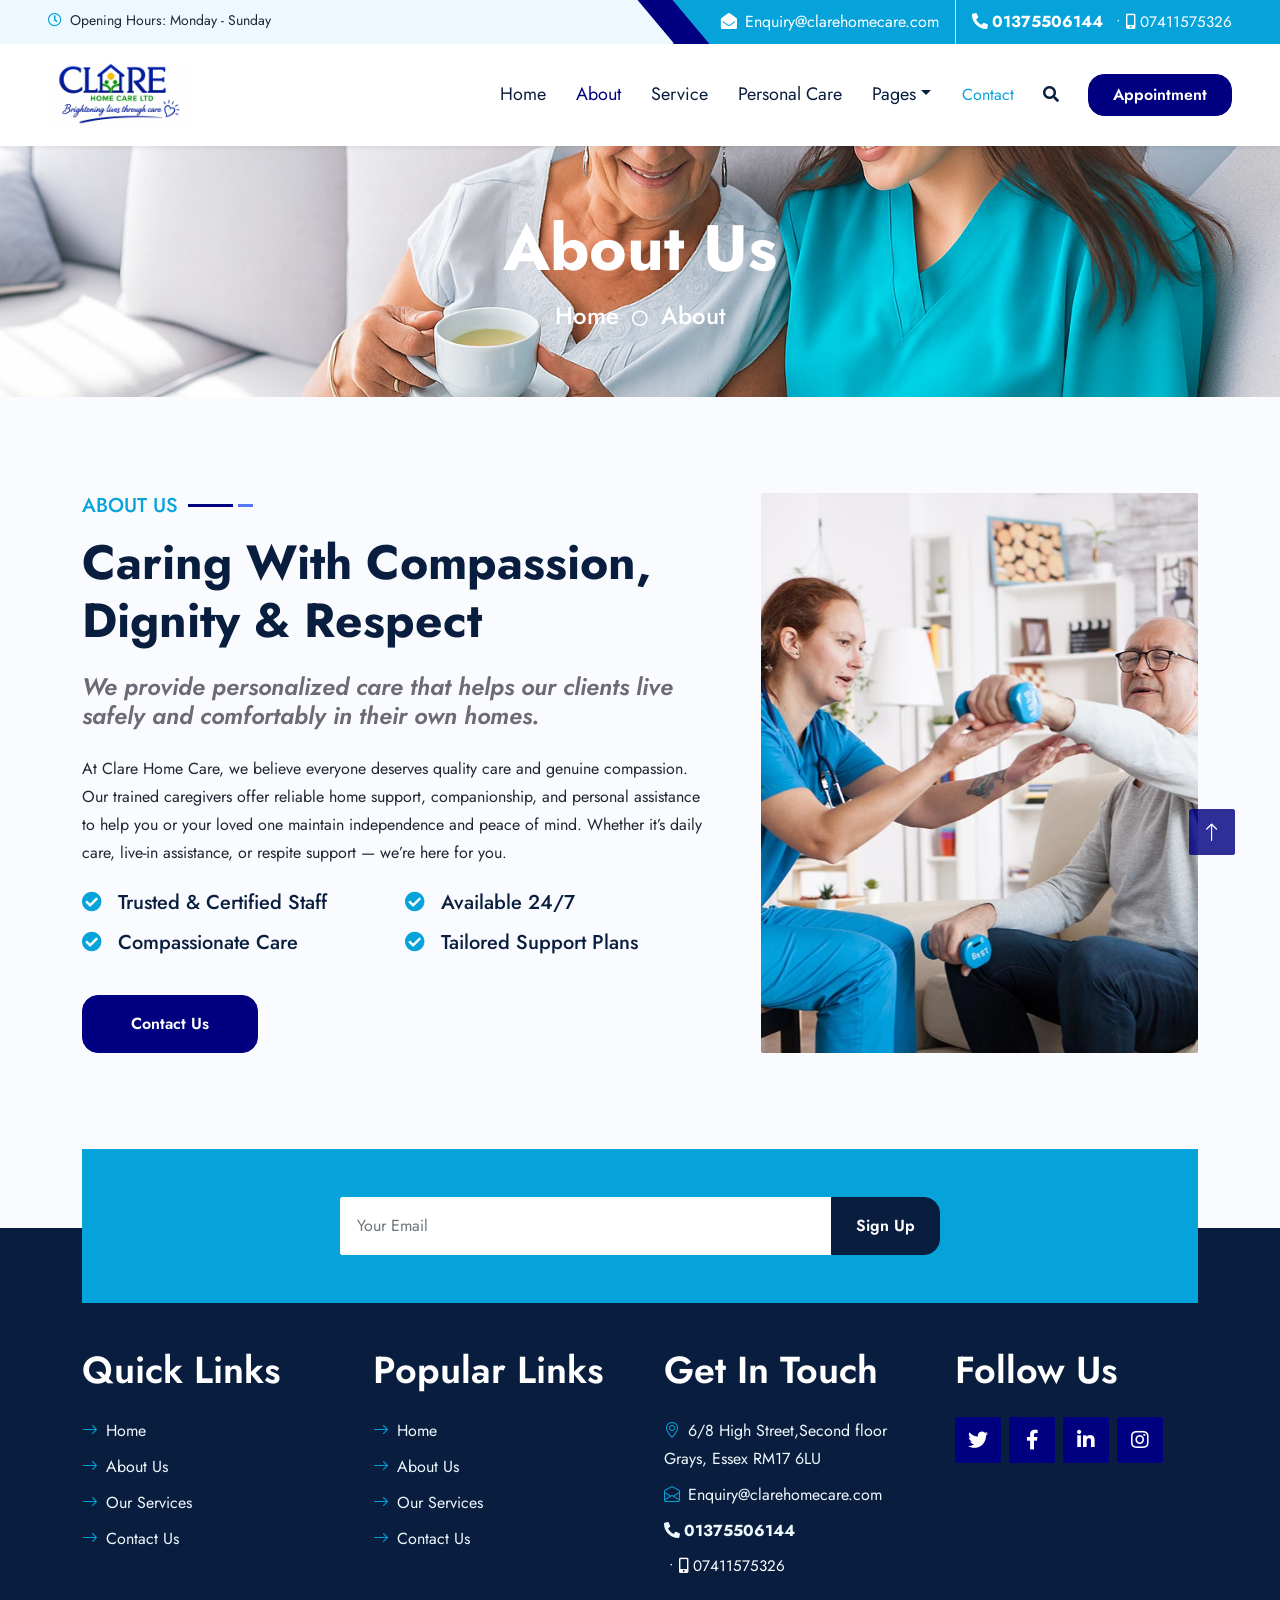
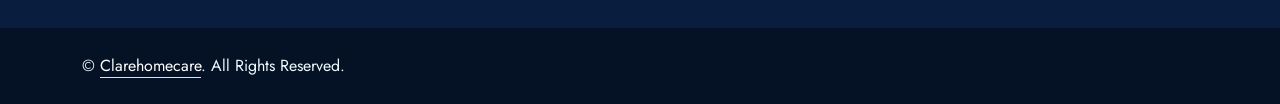
<file: about.html>
<!DOCTYPE html>
<html lang="en">

<head>
    <meta charset="utf-8">
    <title>Clare Home Care | About Us</title>
    <meta content="width=device-width, initial-scale=1.0" name="viewport">
    <meta content="Homecare, domiciliary care, respite care, live-in care, medication support, personal assistance" name="keywords">
    <meta content="Clare Home Care provides compassionate homecare, live-in support, medication assistance, and personalised domiciliary care services across every location." name="description">

    <!-- Favicon -->
    <link href="img/favicon.ico" rel="icon">

    <!-- Google Web Fonts -->
    <link rel="preconnect" href="https://fonts.gstatic.com">
    <link href="https://fonts.googleapis.com/css2?family=Jost:wght@500;600;700&family=Open+Sans:wght@400;600&display=swap" rel="stylesheet"> 

    <!-- Icon Font Stylesheet -->
    <link href="https://cdnjs.cloudflare.com/ajax/libs/font-awesome/5.10.0/css/all.min.css" rel="stylesheet">
    <link href="https://cdn.jsdelivr.net/npm/bootstrap-icons@1.4.1/font/bootstrap-icons.css" rel="stylesheet">

    <!-- Libraries Stylesheet -->
    <link href="lib/owlcarousel/assets/owl.carousel.min.css" rel="stylesheet">
    <link href="lib/animate/animate.min.css" rel="stylesheet">
    <link href="lib/tempusdominus/css/tempusdominus-bootstrap-4.min.css" rel="stylesheet" />
    <link href="lib/twentytwenty/twentytwenty.css" rel="stylesheet" />

    <!-- Customized Bootstrap Stylesheet -->
    <link href="css/bootstrap.min.css" rel="stylesheet">

    <!-- Template Stylesheet -->
    <link href="css/style.css" rel="stylesheet">
</head>

<body>
    <!-- Spinner Start -->
    <div id="spinner" class="show bg-white position-fixed translate-middle w-100 vh-100 top-50 start-50 d-flex align-items-center justify-content-center">
        <div class="spinner-grow text-primary m-1" role="status">
            <span class="visually-hidden">Loading...</span>
        </div>
        <div class="spinner-grow text-dark m-1" role="status">
            <span class="visually-hidden">Loading...</span>
        </div>
        <div class="spinner-grow text-secondary m-1" role="status">
            <span class="visually-hidden">Loading...</span>
        </div>
    </div>
    <!-- Spinner End -->


    <!-- Topbar Start -->
    <div class="container-fluid bg-light ps-5 pe-0 d-none d-lg-block">
        <div class="row gx-0">
            <div class="col-md-6 text-center text-lg-start mb-2 mb-lg-0">
                <div class="d-inline-flex align-items-center">
                    <small class="py-2"><i class="far fa-clock text-primary me-2"></i>Opening Hours: Monday - Sunday </small>
                </div>
            </div>
            <div class="col-md-6 text-center text-lg-end">
                <div class="position-relative d-inline-flex align-items-center bg-primary text-white top-shape px-5">
                    <div class="me-3 pe-3 border-end py-2">
                        <p class="m-0"><i class="fa fa-envelope-open me-2"></i>Enquiry@clarehomecare.com</p>
                    </div>
                    <div class="py-2">
                        <p class="m-0 contact-numbers"><span class="primary-number"><i class="fas fa-phone-alt me-1"></i><a href="tel:+01375506144">01375506144</a></span><span class="secondary-number">&nbsp;•&nbsp;<i class="fas fa-mobile-alt me-1"></i><a href="tel:+07411575326">07411575326</a></span></p>
                    </div>
                </div>
            </div>
        </div>
    </div>
    <!-- Topbar End -->


    <!-- Navbar Start -->
    <nav aria-label="Primary navigation" class="navbar navbar-expand-lg bg-white navbar-light shadow-sm px-5 py-3 py-lg-0">
        <a href="index.html" class="navbar-brand p-0">
           <h1 class="m-0 text-primary">
    <img src="img/logo2.jpg" alt="Logo" style="width: 140px; height: auto; margin-right: 8px;" loading="lazy" decoding="async">
  
</h1>
        </a>
        <button class="navbar-toggler" type="button" data-bs-toggle="collapse" data-bs-target="#navbarCollapse">
            <span class="navbar-toggler-icon"></span>
        </button>
        <div class="collapse navbar-collapse" id="navbarCollapse">
            <div class="navbar-nav ms-auto py-0">
                <a href="index.html" class="nav-item nav-link">Home</a>
                <a href="about.html" class="nav-item nav-link active">About</a>
                <a href="service.html" class="nav-item nav-link">Service</a>
                <a href="team.html" class="nav-item nav-link">Personal Care</a>
                <div class="nav-item dropdown">
  <a href="#" class="nav-link dropdown-toggle" data-bs-toggle="dropdown">Pages</a>
  <div class="dropdown-menu m-0">
    <a href="about.html" class="dropdown-item">About Us</a>
    <a href="team.html" class="dropdown-item">Personal care</a>
     <a href="livecare.html" class="dropdown-item">Live in care</a>
      <a href="respite.html" class="dropdown-item">Respite care</a>
    <a href="testimonial.html" class="dropdown-item">Testimonials</a>
    <a href="medication.html" class="dropdown-item">Medication Support</a>
    <a href="appointment.html" class="dropdown-item">Book a Consultation</a>
    <a href="contact.html" class="dropdown-item">Contact Us</a>
  </div>
</div>
</div>

                <a href="contact.html" class="nav-item nav-link">Contact</a>
            </div>
            <button type="button" class="btn text-dark" data-bs-toggle="modal" data-bs-target="#searchModal"><i class="fa fa-search"></i></button>
            <a href="appointment.html" class="btn btn-primary py-2 px-4 ms-3">Appointment</a>
        </div>
    </nav>
    <!-- Navbar End -->
    <main>


    <!-- Full Screen Search Start -->
    <div class="modal fade" id="searchModal" tabindex="-1">
        <div class="modal-dialog modal-fullscreen">
            <div class="modal-content" style="background: rgba(9, 30, 62, .7);">
                <div class="modal-header border-0">
                    <button type="button" class="btn bg-white btn-close" data-bs-dismiss="modal" aria-label="Close"></button>
                </div>
                <div class="modal-body d-flex align-items-center justify-content-center">
                    <div class="input-group" style="max-width: 600px;">
                        <input type="text" class="form-control bg-transparent border-primary p-3" placeholder="Type search keyword">
                        <button class="btn btn-primary px-4"><i class="bi bi-search"></i></button>
                    </div>
                </div>
            </div>
        </div>
    </div>
    <!-- Full Screen Search End -->


    <!-- Hero Start -->
    <div class="container-fluid bg-primary py-5 hero-header mb-5" style="background-image: url(img/champ.png);">
        <div class="row py-3">
            <div class="col-12 text-center">
                <h1 class="display-3 text-white animated zoomIn">About Us</h1>
                <a href="index.html" class="h4 text-white">Home</a>
                <i class="far fa-circle text-white px-2"></i>
                <a href="about.html" class="h4 text-white">About</a>
            </div>
        </div>
    </div>
    <!-- Hero End -->


    <!-- About Start -->
   <div class="container-fluid py-5 wow fadeInUp" data-wow-delay="0.1s">
  <div class="container">
    <div class="row g-5">
      <div class="col-lg-7">
        <div class="section-title mb-4">
          <h5 class="position-relative d-inline-block text-primary text-uppercase">About Us</h5>
          <h1 class="display-5 mb-0">Caring With Compassion, Dignity & Respect</h1>
        </div>
        <h4 class="text-body fst-italic mb-4">
          We provide personalized care that helps our clients live safely and comfortably in their own homes.
        </h4>
        <p class="mb-4">
          At Clare Home Care, we believe everyone deserves quality care and genuine compassion. 
          Our trained caregivers offer reliable home support, companionship, and personal assistance 
          to help you or your loved one maintain independence and peace of mind. 
          Whether it’s daily care, live-in assistance, or respite support — we’re here for you.
        </p>
        <div class="row g-3">
          <div class="col-sm-6 wow zoomIn" data-wow-delay="0.3s">
            <h5 class="mb-3"><i class="fa fa-check-circle text-primary me-3"></i>Trusted & Certified Staff</h5>
            <h5 class="mb-3"><i class="fa fa-check-circle text-primary me-3"></i>Compassionate Care</h5>
          </div>
          <div class="col-sm-6 wow zoomIn" data-wow-delay="0.6s">
            <h5 class="mb-3"><i class="fa fa-check-circle text-primary me-3"></i>Available 24/7</h5>
            <h5 class="mb-3"><i class="fa fa-check-circle text-primary me-3"></i>Tailored Support Plans</h5>
          </div>
        </div>
        <a href="contact.html" class="btn btn-primary py-3 px-5 mt-4 wow zoomIn" data-wow-delay="0.6s">
          Contact Us
        </a>
      </div>
      <div class="col-lg-5" style="min-height: 500px;">
        <div class="position-relative h-100">
          <img
            class="position-absolute w-100 h-100 rounded wow zoomIn"
            data-wow-delay="0.9s"
            src="../img/clarehomecare7.jpg"
            style="object-fit: cover;"
            alt="Caring for elderly woman at home"
           loading="lazy" decoding="async">
        </div>
      </div>
    </div>
  </div>
</div>

    <!-- About End -->
    

    <!-- Newsletter Start -->
    <div class="container-fluid position-relative pt-5 wow fadeInUp" data-wow-delay="0.1s" style="z-index: 1;">
        <div class="container">
            <div class="bg-primary p-5">
                <form class="mx-auto" style="max-width: 600px;">
                    <div class="input-group">
                        <input type="text" class="form-control border-white p-3" placeholder="Your Email">
                        <button class="btn btn-dark px-4">Sign Up</button>
                    </div>
                </form>
            </div>
        </div>
    </div>
    <!-- Newsletter End -->
    

        </main>
    <!-- Footer Start -->
    <div class="container-fluid bg-dark text-light py-5 wow fadeInUp" data-wow-delay="0.3s" style="margin-top: -75px;">
        <div class="container pt-5">
            <div class="row g-5 pt-4">
                <div class="col-lg-3 col-md-6">
                    <h3 class="text-white mb-4">Quick Links</h3>
                    <div class="d-flex flex-column justify-content-start">
                        <a class="text-light mb-2" href="index.html"><i class="bi bi-arrow-right text-primary me-2"></i>Home</a>
                        <a class="text-light mb-2" href="about.html"><i class="bi bi-arrow-right text-primary me-2"></i>About Us</a>
                        <a class="text-light mb-2" href="service.html"><i class="bi bi-arrow-right text-primary me-2"></i>Our Services</a>
                        <!-- <a class="text-light mb-2" href="#"><i class="bi bi-arrow-right text-primary me-2"></i>Latest Blog</a> -->
                        <a class="text-light" href="contact.html"><i class="bi bi-arrow-right text-primary me-2"></i>Contact Us</a>
                    </div>
                </div>
                <div class="col-lg-3 col-md-6">
                    <h3 class="text-white mb-4">Popular Links</h3>
                    <div class="d-flex flex-column justify-content-start">
                        <a class="text-light mb-2" href="index.html"><i class="bi bi-arrow-right text-primary me-2"></i>Home</a>
                        <a class="text-light mb-2" href="about.html"><i class="bi bi-arrow-right text-primary me-2"></i>About Us</a>
                        <a class="text-light mb-2" href="service.html"><i class="bi bi-arrow-right text-primary me-2"></i>Our Services</a>
                        <!-- <a class="text-light mb-2" href="#"><i class="bi bi-arrow-right text-primary me-2"></i>Latest Blog</a> -->
                        <a class="text-light" href="contact.html"><i class="bi bi-arrow-right text-primary me-2"></i>Contact Us</a>
                    </div>
                </div>
                <div class="col-lg-3 col-md-6">
                    <h3 class="text-white mb-4">Get In Touch</h3>
                    <p class="mb-2"><i class="bi bi-geo-alt text-primary me-2"></i>6/8 High Street,Second floor
Grays, Essex RM17 6LU</p>
                    <p class="mb-2"><i class="bi bi-envelope-open text-primary me-2"></i>Enquiry@clarehomecare.com</p>
                    <p class="mb-0 contact-numbers"><span class="primary-number"><i class="fas fa-phone-alt me-1"></i><a href="tel:+01375506144">01375506144</a></span><span class="secondary-number">&nbsp;•&nbsp;<i class="fas fa-mobile-alt me-1"></i><a href="tel:+07411575326">07411575326</a></span></p>
                </div>
                <div class="col-lg-3 col-md-6">
                    <h3 class="text-white mb-4">Follow Us</h3>
                    <div class="d-flex">
                        <a class="btn btn-lg btn-primary btn-lg-square rounded me-2" href="#"><i class="fab fa-twitter fw-normal"></i></a>
                        <a class="btn btn-lg btn-primary btn-lg-square rounded me-2" href="#"><i class="fab fa-facebook-f fw-normal"></i></a>
                        <a class="btn btn-lg btn-primary btn-lg-square rounded me-2" href="#"><i class="fab fa-linkedin-in fw-normal"></i></a>
                        <a class="btn btn-lg btn-primary btn-lg-square rounded" href="#"><i class="fab fa-instagram fw-normal"></i></a>
                    </div>
                </div>
            </div>
        </div>
    </div>
    <div class="container-fluid text-light py-4" style="background: #051225;">
        <div class="container">
            <div class="row g-0">
                <div class="col-md-6 text-center text-md-start">
                    <p class="mb-md-0">&copy; <a class="text-white border-bottom" href="index.html">Clarehomecare</a>. All Rights Reserved.</p>
                </div>
                <!-- <div class="col-md-6 text-center text-md-end">
                    <p class="mb-0">Designed by <a class="text-white border-bottom" href="https://htmlcodex.com">HTML Codex</a><br>
                        Distributed by <a class="text-white border-bottom" href="https://themewagon.com">ThemeWagon</a>          
                    
                    </p>
                </div> -->
            </div>
        </div>
    </div>
    <!-- Footer End -->


    <!-- Back to Top -->
    <a href="#" class="btn btn-lg btn-primary btn-lg-square rounded back-to-top"><i class="bi bi-arrow-up"></i></a>


    <!-- JavaScript Libraries -->
    <script src="https://code.jquery.com/jquery-3.4.1.min.js"></script>
    <script src="https://cdn.jsdelivr.net/npm/bootstrap@5.0.0/dist/js/bootstrap.bundle.min.js"></script>
    <script src="lib/wow/wow.min.js"></script>
    <script src="lib/easing/easing.min.js"></script>
    <script src="lib/waypoints/waypoints.min.js"></script>
    <script src="lib/owlcarousel/owl.carousel.min.js"></script>
    <script src="lib/tempusdominus/js/moment.min.js"></script>
    <script src="lib/tempusdominus/js/moment-timezone.min.js"></script>
    <script src="lib/tempusdominus/js/tempusdominus-bootstrap-4.min.js"></script>
    <script src="lib/twentytwenty/jquery.event.move.js"></script>
    <script src="lib/twentytwenty/jquery.twentytwenty.js"></script>

    <!-- Template Javascript -->
    <script src="js/main.js"></script>
</body>

</html>
</file>
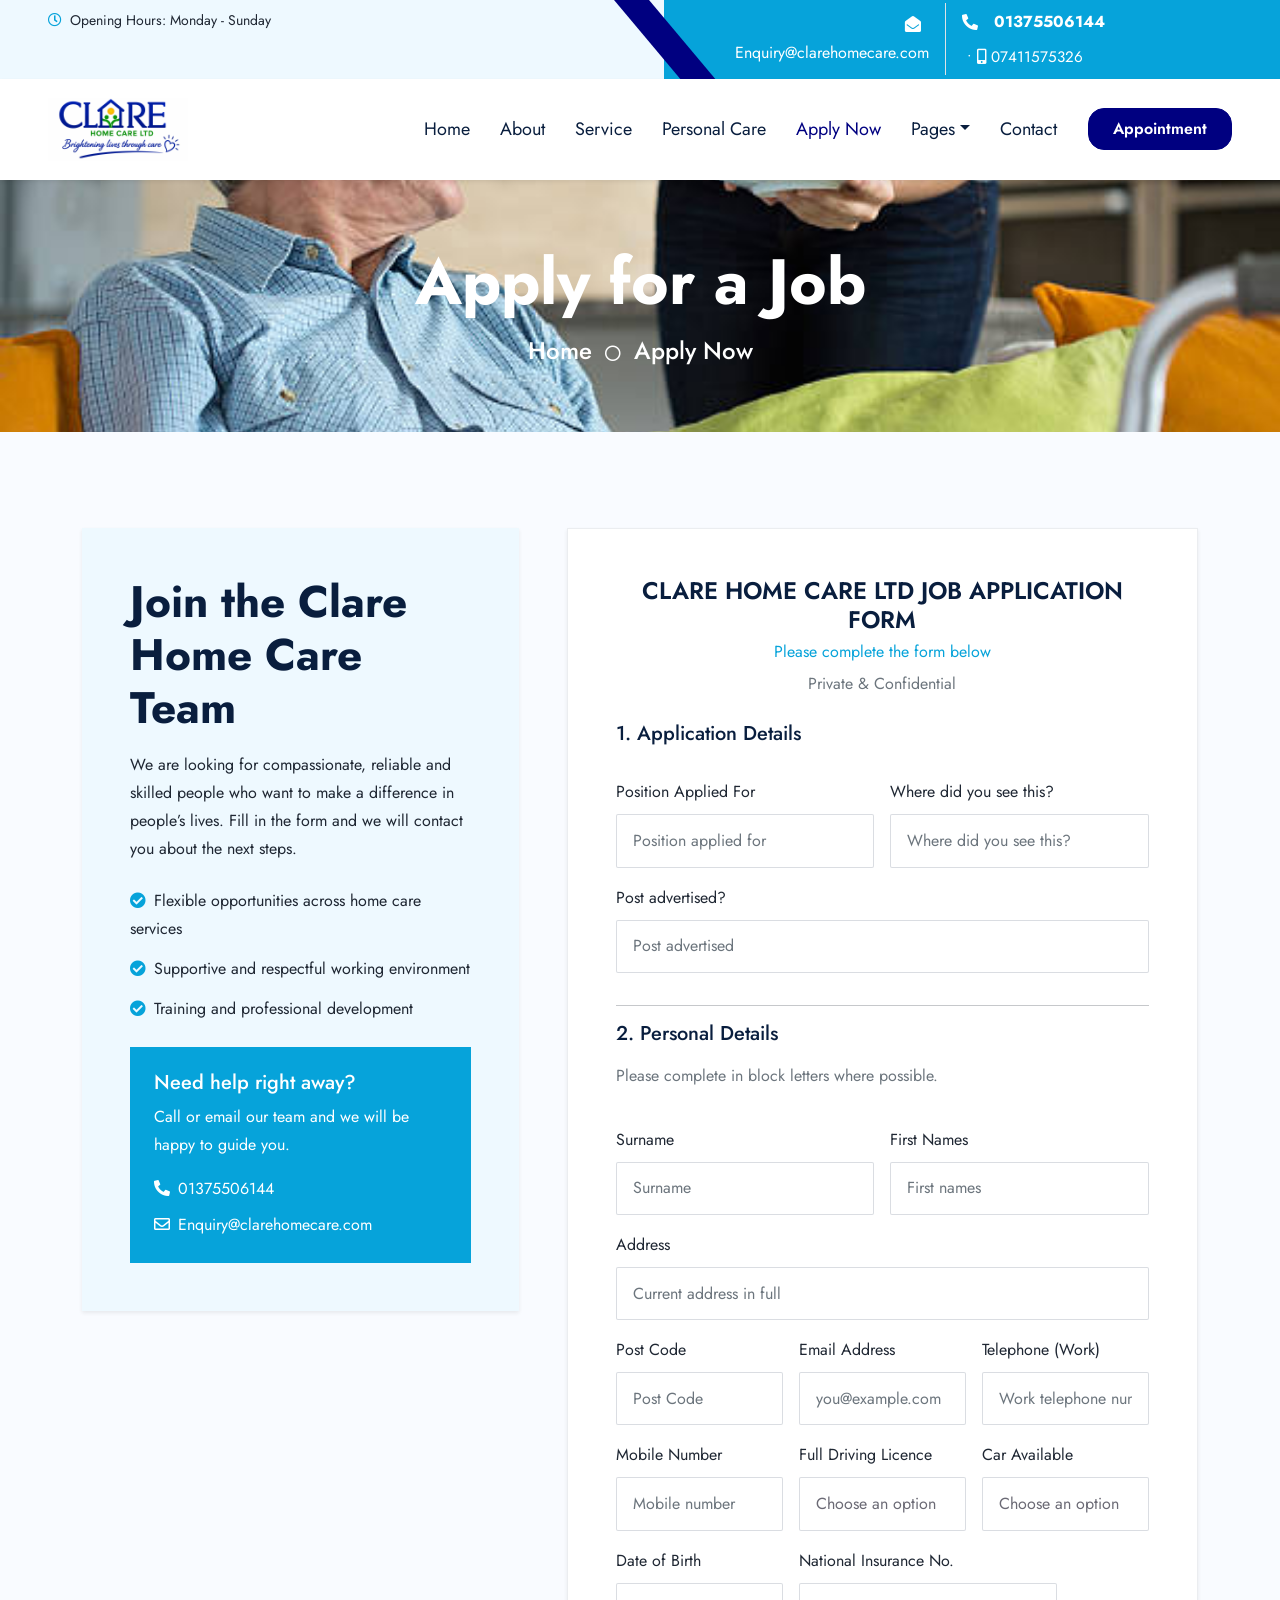
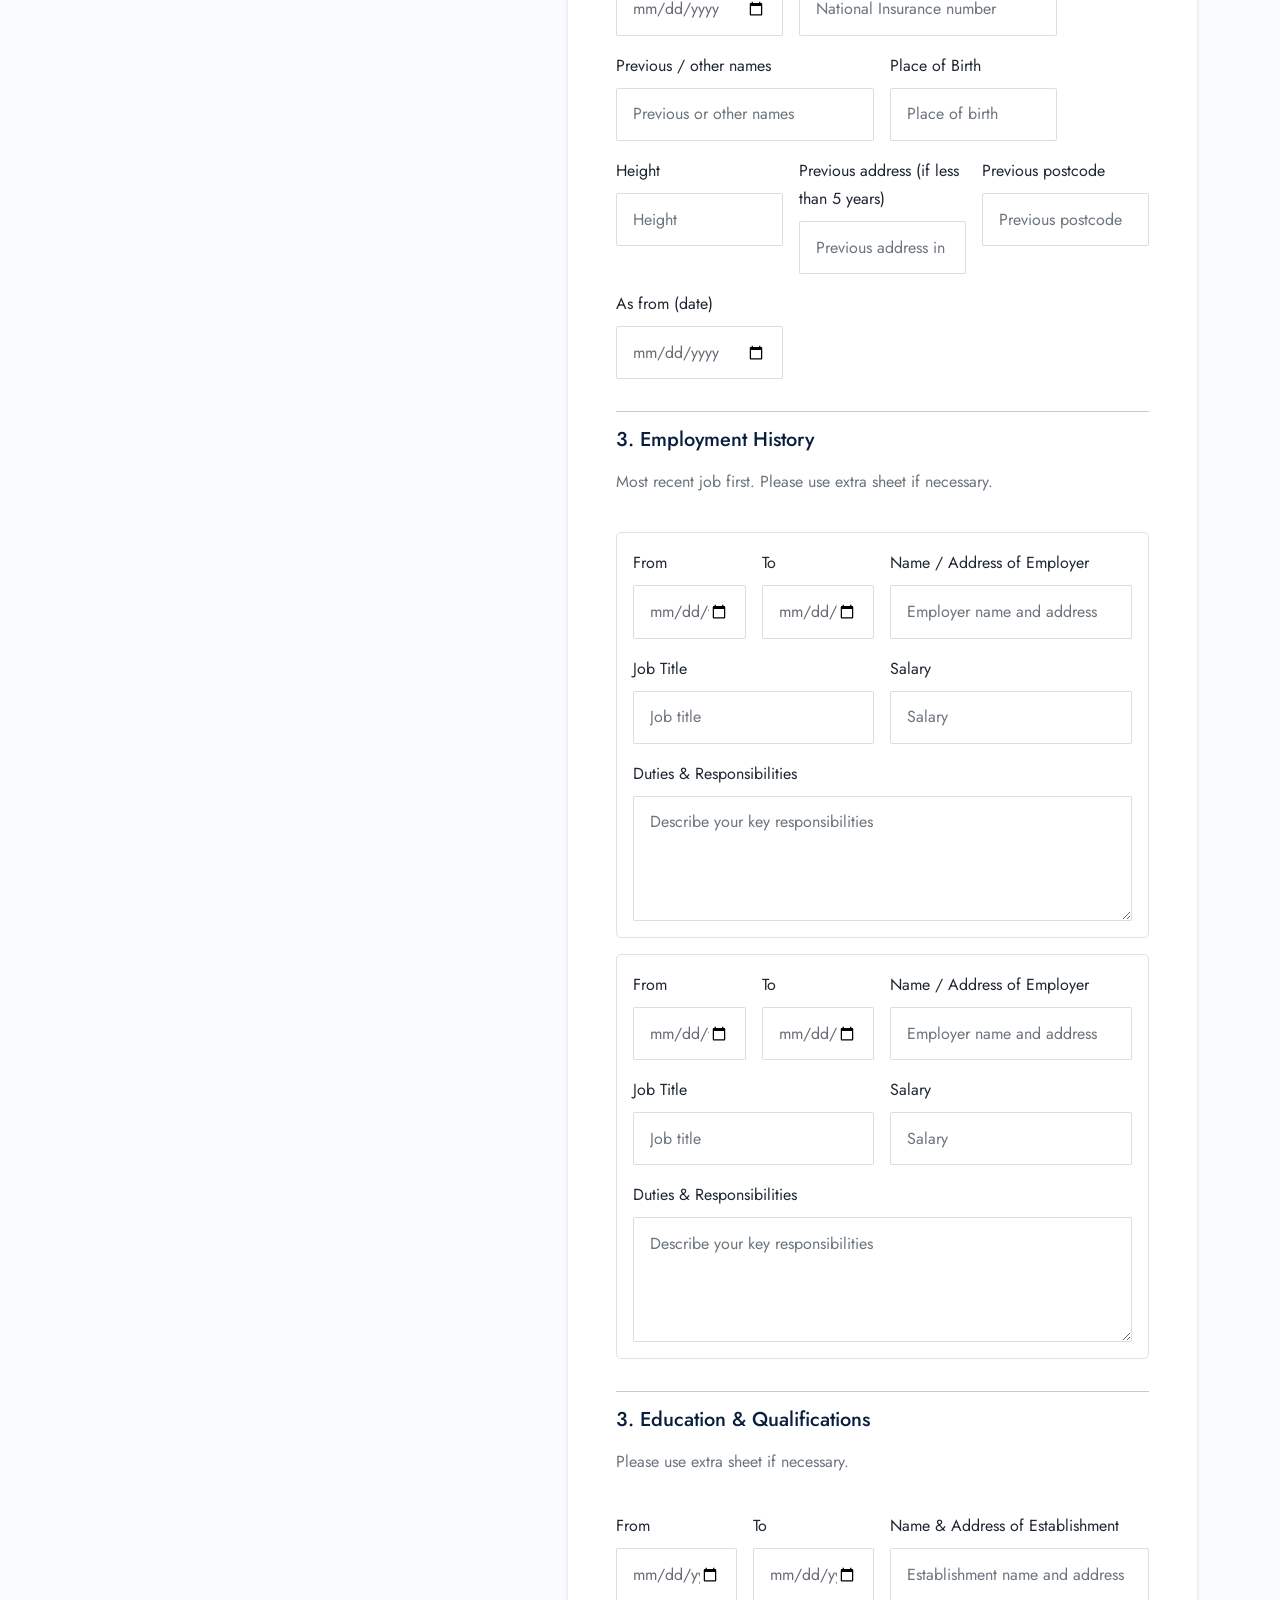
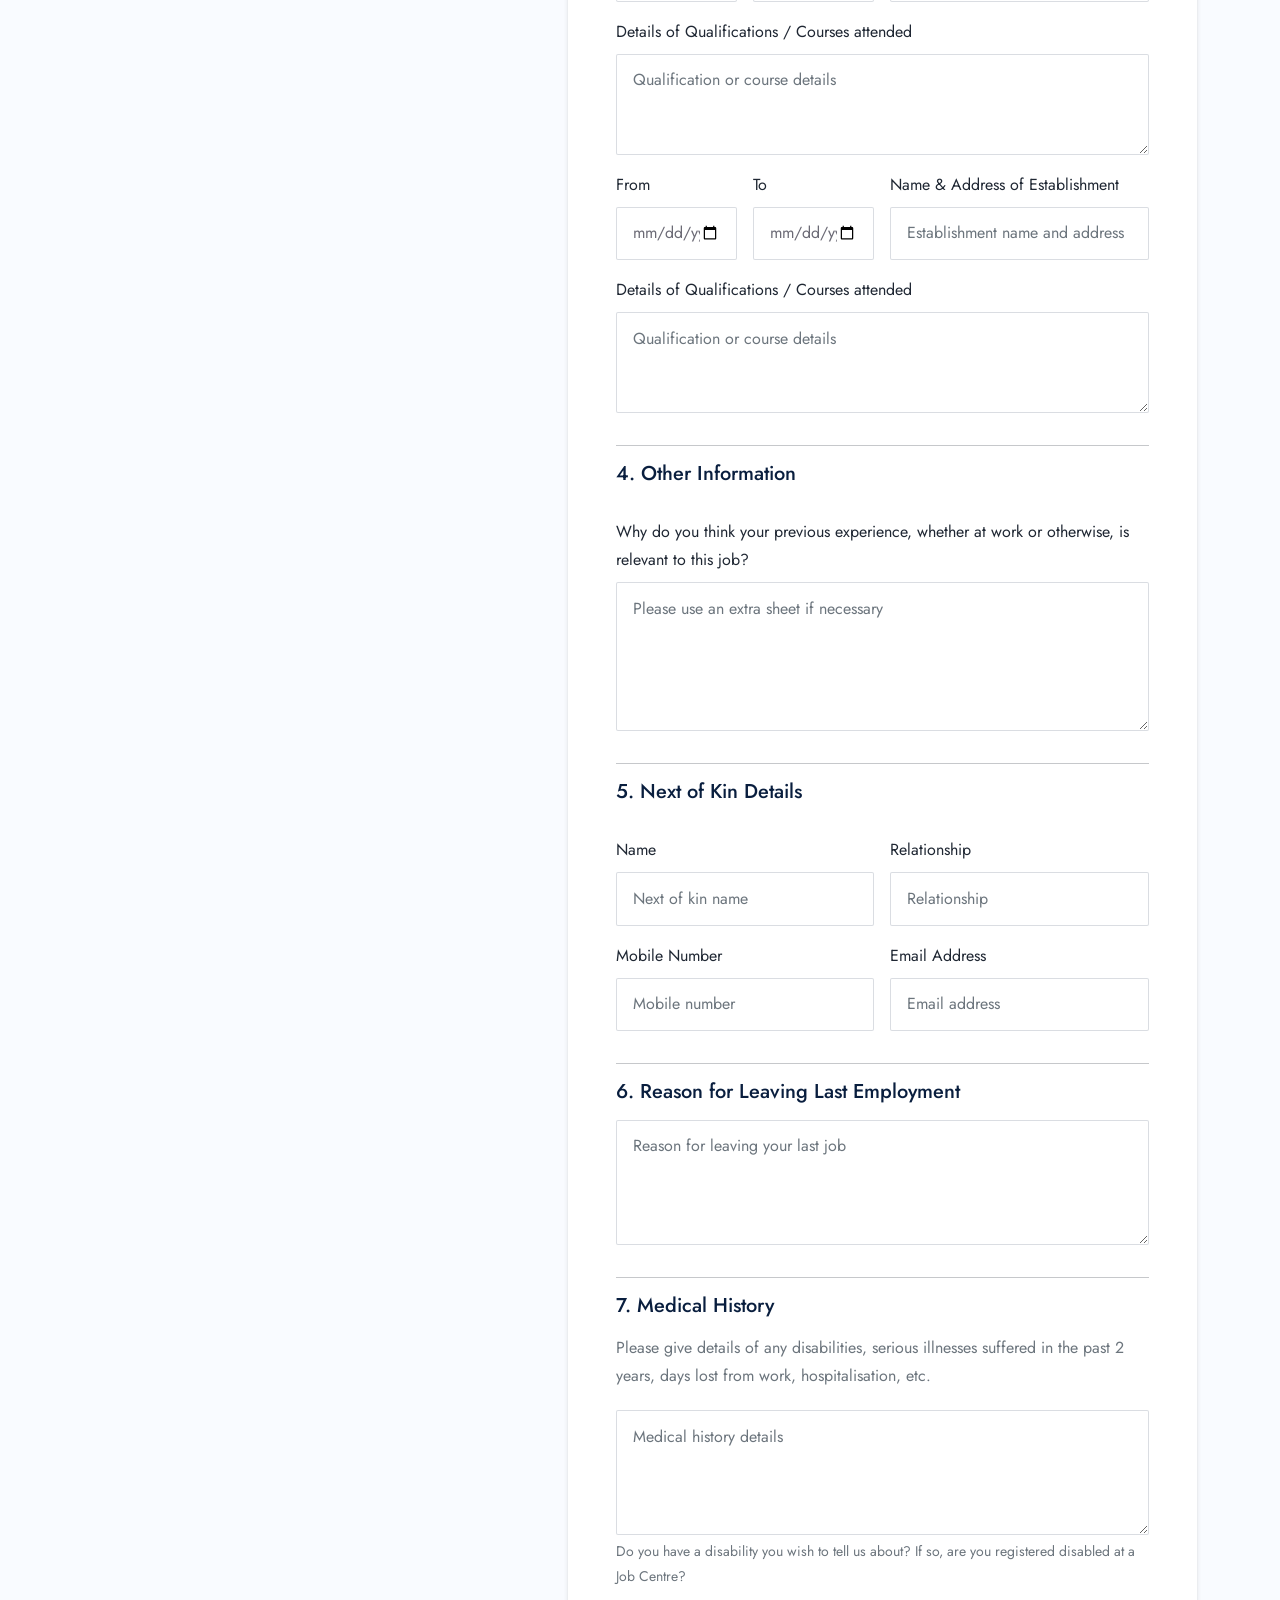
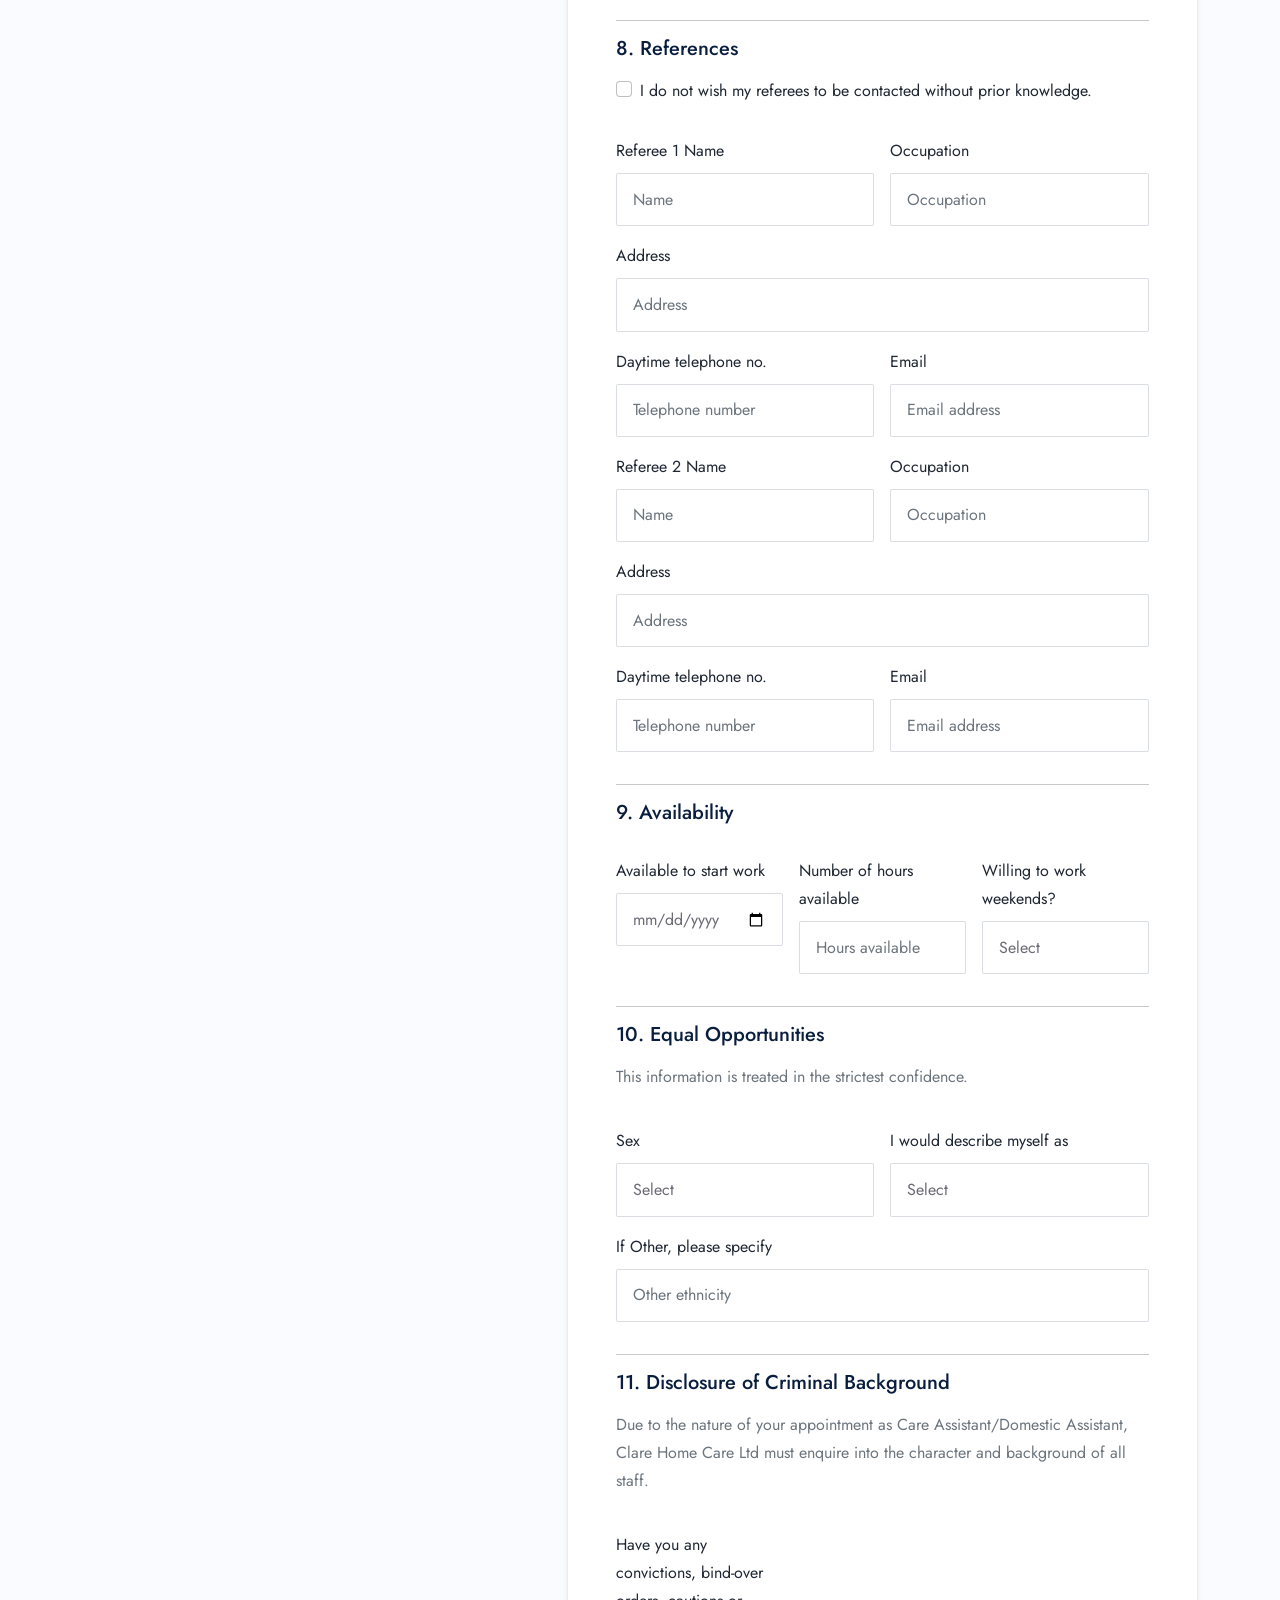
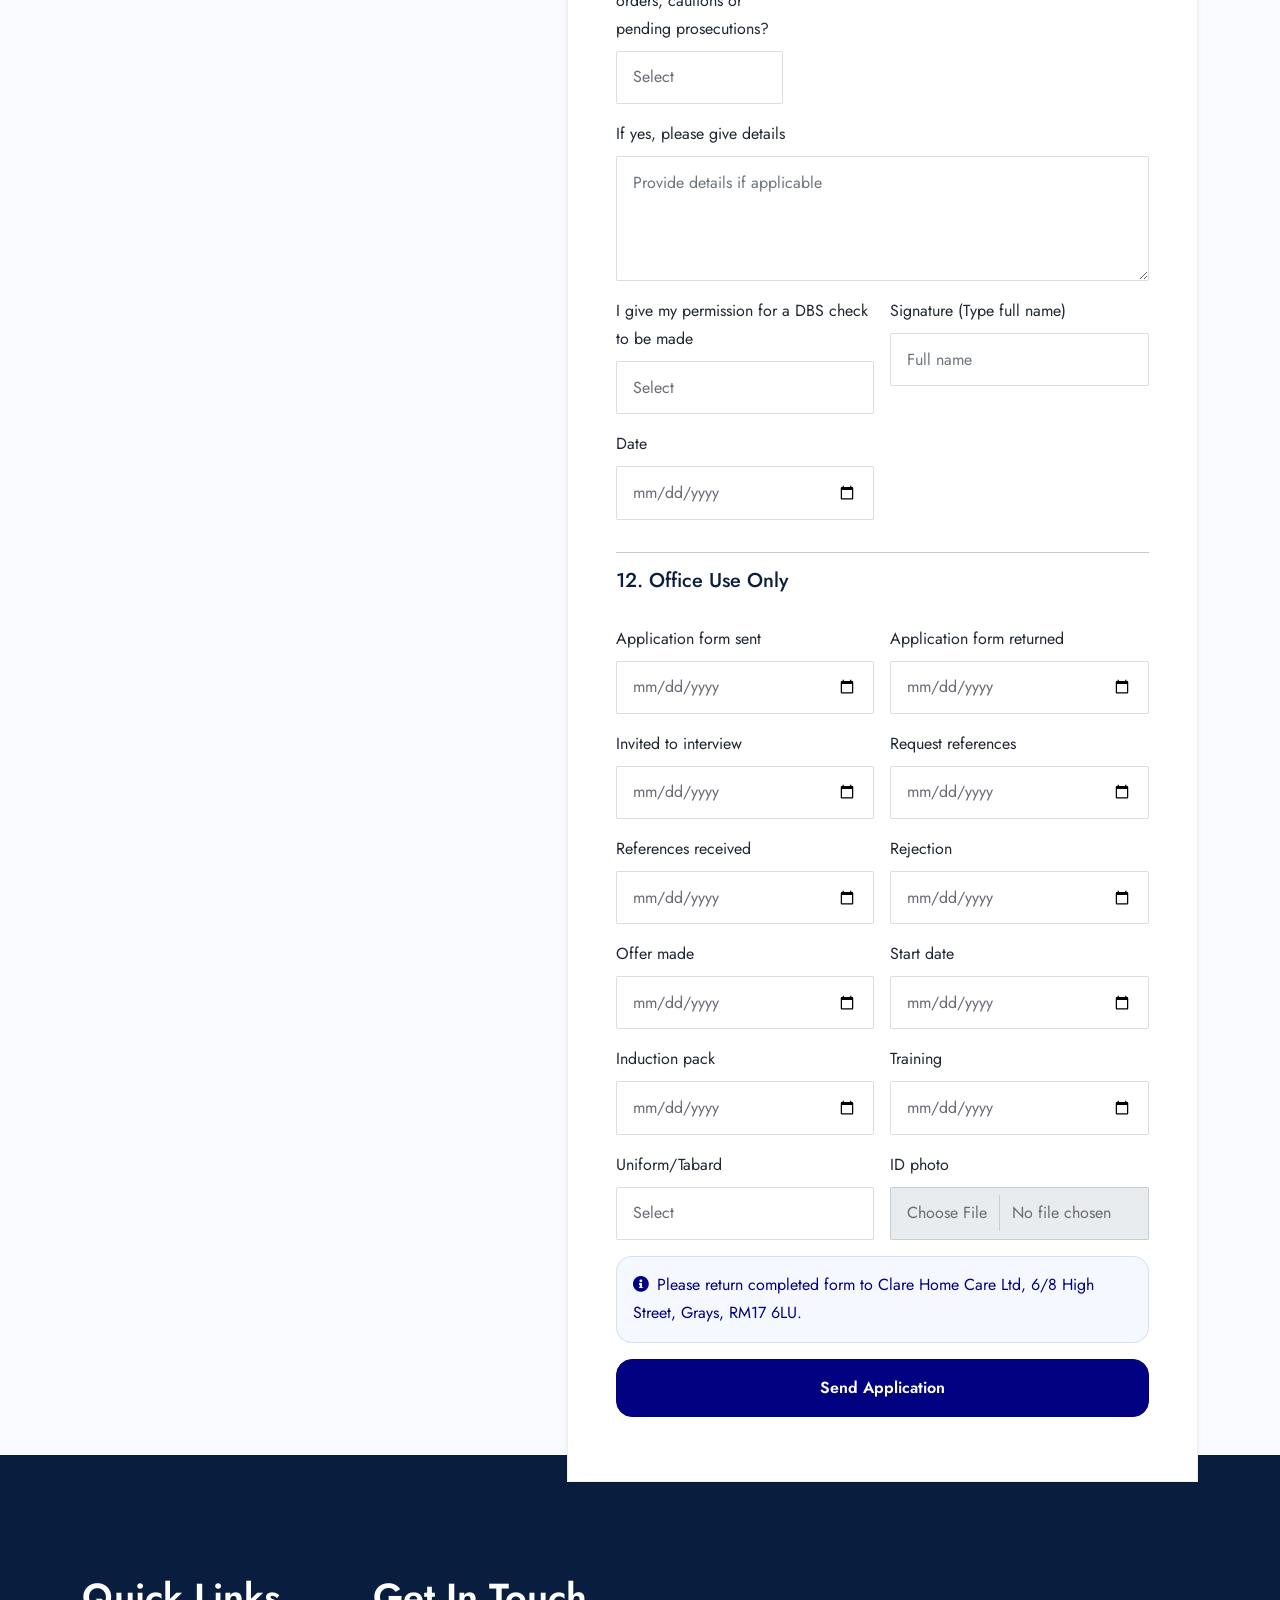
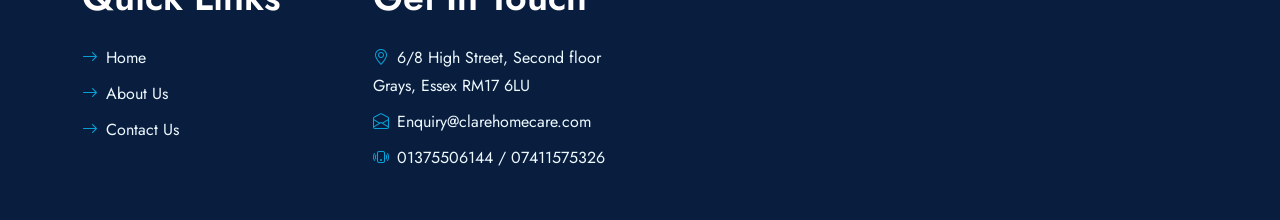
<file: apply.html>
<!DOCTYPE html>
<html lang="en">

<head>
    <meta charset="utf-8">
    <title>Clare Home Care | Apply for a Job</title>
    <meta content="width=device-width, initial-scale=1.0" name="viewport">
    <meta content="Apply for a job at Clare Home Care, join our compassionate care team, become a carer" name="keywords">
    <meta content="Apply for a job at Clare Home Care and join our team of compassionate carers and support workers." name="description">

    <link href="img/favicon.ico" rel="icon">
    <link rel="preconnect" href="https://fonts.gstatic.com">
    <link href="https://fonts.googleapis.com/css2?family=Jost:wght@500;600;700&family=Open+Sans:wght@400;600&display=swap" rel="stylesheet">
    <link href="https://cdnjs.cloudflare.com/ajax/libs/font-awesome/5.10.0/css/all.min.css" rel="stylesheet">
    <link href="https://cdn.jsdelivr.net/npm/bootstrap-icons@1.4.1/font/bootstrap-icons.css" rel="stylesheet">
    <link href="lib/owlcarousel/assets/owl.carousel.min.css" rel="stylesheet">
    <link href="lib/animate/animate.min.css" rel="stylesheet">
    <link href="lib/tempusdominus/css/tempusdominus-bootstrap-4.min.css" rel="stylesheet" />
    <link href="lib/twentytwenty/twentytwenty.css" rel="stylesheet" />
    <link href="css/bootstrap.min.css" rel="stylesheet">
    <link href="css/style.css" rel="stylesheet">
</head>

<body>
    <div id="spinner" class="show bg-white position-fixed translate-middle w-100 vh-100 top-50 start-50 d-flex align-items-center justify-content-center">
        <div class="spinner-grow text-primary m-1" role="status">
            <span class="visually-hidden">Loading...</span>
        </div>
        <div class="spinner-grow text-dark m-1" role="status">
            <span class="visually-hidden">Loading...</span>
        </div>
        <div class="spinner-grow text-secondary m-1" role="status">
            <span class="visually-hidden">Loading...</span>
        </div>
    </div>

    <div class="container-fluid bg-light ps-5 pe-0 d-none d-lg-block">
        <div class="row gx-0">
            <div class="col-md-6 text-center text-lg-start mb-2 mb-lg-0">
                <div class="d-inline-flex align-items-center">
                    <small class="py-2"><i class="far fa-clock text-primary me-2"></i>Opening Hours: Monday - Sunday</small>
                </div>
            </div>
            <div class="col-md-6 text-center text-lg-end">
                <div class="position-relative d-inline-flex align-items-center bg-primary text-white top-shape px-5">
                    <div class="me-3 pe-3 border-end py-2">
                        <p class="m-0"><i class="fa fa-envelope-open me-2"></i>Enquiry@clarehomecare.com</p>
                    </div>
                    <div class="py-2">
                        <p class="m-0 contact-numbers"><i class="fas fa-phone-alt me-2"></i><span class="primary-number"><a href="tel:+01375506144">01375506144</a></span><span class="secondary-number">&nbsp;•&nbsp;<i class="fas fa-mobile-alt me-1"></i><a href="tel:+07411575326">07411575326</a></span></p>
                    </div>
                </div>
            </div>
        </div>
    </div>

    <nav aria-label="Primary navigation" class="navbar navbar-expand-lg bg-white navbar-light shadow-sm px-5 py-3 py-lg-0">
        <a href="index.html" class="navbar-brand p-0">
            <h1 class="m-0 text-primary">
                <img src="img/logo2.jpg" alt="Logo" style="width: 140px; height: auto; margin-right: 8px;" loading="lazy" decoding="async">
            </h1>
        </a>
        <button class="navbar-toggler" type="button" data-bs-toggle="collapse" data-bs-target="#navbarCollapse">
            <span class="navbar-toggler-icon"></span>
        </button>
        <div class="collapse navbar-collapse" id="navbarCollapse">
            <div class="navbar-nav ms-auto py-0">
                <a href="index.html" class="nav-item nav-link">Home</a>
                <a href="about.html" class="nav-item nav-link">About</a>
                <a href="service.html" class="nav-item nav-link">Service</a>
                <a href="team.html" class="nav-item nav-link">Personal Care</a>
                <a href="apply.html" class="nav-item nav-link active">Apply Now</a>
                <div class="nav-item dropdown">
                    <a href="#" class="nav-link dropdown-toggle" data-bs-toggle="dropdown">Pages</a>
                    <div class="dropdown-menu m-0">
                        <a href="about.html" class="dropdown-item">About Us</a>
                        <a href="team.html" class="dropdown-item">Personal care</a>
                        <a href="livecare.html" class="dropdown-item">Live in care</a>
                        <a href="respite.html" class="dropdown-item">Respite care</a>
                        <a href="testimonial.html" class="dropdown-item">Testimonials</a>
                        <a href="medication.html" class="dropdown-item">Medication Support</a>
                        <a href="appointment.html" class="dropdown-item">Book a Consultation</a>
                        <a href="contact.html" class="dropdown-item">Contact Us</a>
                    </div>
                </div>
                <a href="contact.html" class="nav-item nav-link">Contact</a>
            </div>
            <a href="appointment.html" class="btn btn-primary py-2 px-4 ms-3">Appointment</a>
        </div>
    </nav>

    <main>
        <div class="container-fluid bg-primary py-5 hero-header mb-5">
            <div class="row py-3">
                <div class="col-12 text-center">
                    <h1 class="display-3 text-white animated zoomIn">Apply for a Job</h1>
                    <a href="index.html" class="h4 text-white">Home</a>
                    <i class="far fa-circle text-white px-2"></i>
                    <a href="apply.html" class="h4 text-white">Apply Now</a>
                </div>
            </div>
        </div>

        <div class="container-fluid py-5">
            <div class="container">
                <div class="row g-5 align-items-start">
                    <div class="col-lg-5 wow slideInUp" data-wow-delay="0.1s">
                        <div class="bg-light rounded-4 p-5 h-100 shadow-sm">
                            <h2 class="mb-3">Join the Clare Home Care Team</h2>
                            <p class="mb-4">We are looking for compassionate, reliable and skilled people who want to make a difference in people’s lives. Fill in the form and we will contact you about the next steps.</p>
                            <ul class="list-unstyled application-info-list mb-4">
                                <li><i class="fas fa-check-circle text-primary me-2"></i>Flexible opportunities across home care services</li>
                                <li><i class="fas fa-check-circle text-primary me-2"></i>Supportive and respectful working environment</li>
                                <li><i class="fas fa-check-circle text-primary me-2"></i>Training and professional development</li>
                            </ul>
                            <div class="bg-primary text-white rounded-4 p-4">
                                <h5 class="text-white mb-2">Need help right away?</h5>
                                <p class="mb-3">Call or email our team and we will be happy to guide you.</p>
                                <a class="text-white d-block mb-2" href="tel:+01375506144"><i class="fas fa-phone-alt me-2"></i>01375506144</a>
                                <a class="text-white d-block" href="mailto:Enquiry@clarehomecare.com"><i class="far fa-envelope me-2"></i>Enquiry@clarehomecare.com</a>
                            </div>
                        </div>
                    </div>

                    <div class="col-lg-7 wow slideInUp" data-wow-delay="0.3s">
                        <div class="application-form-card bg-white rounded-4 shadow-sm p-4 p-lg-5">
                            <div class="print-form-header d-none d-print-flex justify-content-between align-items-center mb-4 border-bottom pb-3">
                                <div class="d-flex align-items-center">
                                    <img src="img/logo2.jpg" alt="Clare Home Care logo" class="print-logo me-3" loading="lazy" decoding="async">
                                    <div>
                                        <p class="mb-1 fw-bold">CLARE HOME CARE LTD</p>
                                        <p class="mb-0">6/8 High Street, Grays, RM17 6LU</p>
                                    </div>
                                </div>
                                <div class="text-end">
                                    <p class="mb-1 fw-semibold">Job Application Form</p>
                                    <p class="mb-0">Enquiry@clarehomecare.com | 01375 506144</p>
                                </div>
                            </div>
                            <div class="text-center mb-4">
                                <h4 class="mb-1">CLARE HOME CARE LTD JOB APPLICATION FORM</h4>
                                <p class="mb-1 text-primary fw-semibold">Please complete the form below</p>
                                <p class="text-muted mb-0">Private & Confidential</p>
                            </div>
                            <form id="job-application-form" enctype="multipart/form-data">
                                <input type="hidden" name="_subject" value="New Job Application from Clare Home Care Website">
                                <input type="hidden" name="_captcha" value="false">
                                <input type="hidden" name="_template" value="table">
                                <input type="hidden" name="_cc" value="">
                                <div class="row g-3">
                                    <div class="col-12">
                                        <h5 class="mb-3">1. Application Details</h5>
                                    </div>
                                    <div class="col-md-6">
                                        <label class="form-label" for="position_applied">Position Applied For</label>
                                        <input type="text" id="position_applied" name="position_applied" class="form-control" placeholder="Position applied for" required>
                                    </div>
                                    <div class="col-md-6">
                                        <label class="form-label" for="where_seen">Where did you see this?</label>
                                        <input type="text" id="where_seen" name="where_seen" class="form-control" placeholder="Where did you see this?">
                                    </div>
                                    <div class="col-12">
                                        <label class="form-label" for="post_advertised">Post advertised?</label>
                                        <input type="text" id="post_advertised" name="post_advertised" class="form-control" placeholder="Post advertised">
                                    </div>
                                    <div class="col-12">
                                        <hr>
                                        <h5 class="mb-3">2. Personal Details</h5>
                                        <p class="text-muted">Please complete in block letters where possible.</p>
                                    </div>
                                    <div class="col-md-6">
                                        <label class="form-label" for="surname">Surname</label>
                                        <input type="text" id="surname" name="surname" class="form-control" placeholder="Surname" required>
                                    </div>
                                    <div class="col-md-6">
                                        <label class="form-label" for="first_names">First Names</label>
                                        <input type="text" id="first_names" name="first_names" class="form-control" placeholder="First names" required>
                                    </div>
                                    <div class="col-12">
                                        <label class="form-label" for="address">Address</label>
                                        <input type="text" id="address" name="address" class="form-control" placeholder="Current address in full" required>
                                    </div>
                                    <div class="col-md-4">
                                        <label class="form-label" for="postcode">Post Code</label>
                                        <input type="text" id="postcode" name="postcode" class="form-control" placeholder="Post Code">
                                    </div>
                                    <div class="col-md-4">
                                        <label class="form-label" for="email">Email Address</label>
                                        <input type="email" id="email" name="email" class="form-control" placeholder="you@example.com" required>
                                    </div>
                                    <div class="col-md-4">
                                        <label class="form-label" for="work_phone">Telephone (Work)</label>
                                        <input type="tel" id="work_phone" name="work_phone" class="form-control" placeholder="Work telephone number">
                                    </div>
                                    <div class="col-md-4">
                                        <label class="form-label" for="mobile">Mobile Number</label>
                                        <input type="tel" id="mobile" name="mobile" class="form-control" placeholder="Mobile number" required>
                                    </div>
                                    <div class="col-md-4">
                                        <label class="form-label" for="driving_license">Full Driving Licence</label>
                                        <select id="driving_license" name="driving_license" class="form-select" required>
                                            <option value="" selected disabled>Choose an option</option>
                                            <option value="Yes">Yes</option>
                                            <option value="No">No</option>
                                        </select>
                                    </div>
                                    <div class="col-md-4">
                                        <label class="form-label" for="car_available">Car Available</label>
                                        <select id="car_available" name="car_available" class="form-select" required>
                                            <option value="" selected disabled>Choose an option</option>
                                            <option value="Yes">Yes</option>
                                            <option value="No">No</option>
                                        </select>
                                    </div>
                                    <div class="col-md-4">
                                        <label class="form-label" for="date_of_birth">Date of Birth</label>
                                        <input type="date" id="date_of_birth" name="date_of_birth" class="form-control">
                                    </div>
                                    <div class="col-md-6">
                                        <label class="form-label" for="national_insurance">National Insurance No.</label>
                                        <input type="text" id="national_insurance" name="national_insurance" class="form-control" placeholder="National Insurance number">
                                    </div>
                                    <div class="col-md-6">
                                        <label class="form-label" for="previous_other_names">Previous / other names</label>
                                        <input type="text" id="previous_other_names" name="previous_other_names" class="form-control" placeholder="Previous or other names">
                                    </div>
                                    <div class="col-md-4">
                                        <label class="form-label" for="place_of_birth">Place of Birth</label>
                                        <input type="text" id="place_of_birth" name="place_of_birth" class="form-control" placeholder="Place of birth">
                                    </div>
                                    <div class="col-md-4">
                                        <label class="form-label" for="height">Height</label>
                                        <input type="text" id="height" name="height" class="form-control" placeholder="Height">
                                    </div>
                                    <div class="col-md-4">
                                        <label class="form-label" for="previous_address">Previous address (if less than 5 years)</label>
                                        <input type="text" id="previous_address" name="previous_address" class="form-control" placeholder="Previous address in full">
                                    </div>
                                    <div class="col-md-4">
                                        <label class="form-label" for="previous_postcode">Previous postcode</label>
                                        <input type="text" id="previous_postcode" name="previous_postcode" class="form-control" placeholder="Previous postcode">
                                    </div>
                                    <div class="col-md-4">
                                        <label class="form-label" for="previous_address_from">As from (date)</label>
                                        <input type="date" id="previous_address_from" name="previous_address_from" class="form-control">
                                    </div>
                                    <div class="col-12">
                                        <hr>
                                        <h5 class="mb-3">3. Employment History</h5>
                                        <p class="text-muted">Most recent job first. Please use extra sheet if necessary.</p>
                                    </div>
                                    <div class="col-12">
                                        <div class="border rounded-3 p-3 mb-3">
                                            <div class="row g-3">
                                                <div class="col-md-3">
                                                    <label class="form-label" for="employment_from_1">From</label>
                                                    <input type="date" id="employment_from_1" name="employment_from_1" class="form-control">
                                                </div>
                                                <div class="col-md-3">
                                                    <label class="form-label" for="employment_to_1">To</label>
                                                    <input type="date" id="employment_to_1" name="employment_to_1" class="form-control">
                                                </div>
                                                <div class="col-md-6">
                                                    <label class="form-label" for="employer_1">Name / Address of Employer</label>
                                                    <input type="text" id="employer_1" name="employer_1" class="form-control" placeholder="Employer name and address">
                                                </div>
                                                <div class="col-md-6">
                                                    <label class="form-label" for="job_title_1">Job Title</label>
                                                    <input type="text" id="job_title_1" name="job_title_1" class="form-control" placeholder="Job title">
                                                </div>
                                                <div class="col-md-6">
                                                    <label class="form-label" for="salary_1">Salary</label>
                                                    <input type="text" id="salary_1" name="salary_1" class="form-control" placeholder="Salary">
                                                </div>
                                                <div class="col-12">
                                                    <label class="form-label" for="duties_1">Duties & Responsibilities</label>
                                                    <textarea id="duties_1" name="duties_1" class="form-control" rows="4" placeholder="Describe your key responsibilities"></textarea>
                                                </div>
                                            </div>
                                        </div>
                                        <div class="border rounded-3 p-3">
                                            <div class="row g-3">
                                                <div class="col-md-3">
                                                    <label class="form-label" for="employment_from_2">From</label>
                                                    <input type="date" id="employment_from_2" name="employment_from_2" class="form-control">
                                                </div>
                                                <div class="col-md-3">
                                                    <label class="form-label" for="employment_to_2">To</label>
                                                    <input type="date" id="employment_to_2" name="employment_to_2" class="form-control">
                                                </div>
                                                <div class="col-md-6">
                                                    <label class="form-label" for="employer_2">Name / Address of Employer</label>
                                                    <input type="text" id="employer_2" name="employer_2" class="form-control" placeholder="Employer name and address">
                                                </div>
                                                <div class="col-md-6">
                                                    <label class="form-label" for="job_title_2">Job Title</label>
                                                    <input type="text" id="job_title_2" name="job_title_2" class="form-control" placeholder="Job title">
                                                </div>
                                                <div class="col-md-6">
                                                    <label class="form-label" for="salary_2">Salary</label>
                                                    <input type="text" id="salary_2" name="salary_2" class="form-control" placeholder="Salary">
                                                </div>
                                                <div class="col-12">
                                                    <label class="form-label" for="duties_2">Duties & Responsibilities</label>
                                                    <textarea id="duties_2" name="duties_2" class="form-control" rows="4" placeholder="Describe your key responsibilities"></textarea>
                                                </div>
                                            </div>
                                        </div>
                                    </div>
                                    <div class="col-12">
                                        <hr>
                                        <h5 class="mb-3">3. Education & Qualifications</h5>
                                        <p class="text-muted">Please use extra sheet if necessary.</p>
                                    </div>
                                    <div class="col-12">
                                        <div class="row g-3">
                                            <div class="col-md-3">
                                                <label class="form-label" for="education_from_1">From</label>
                                                <input type="date" id="education_from_1" name="education_from_1" class="form-control">
                                            </div>
                                            <div class="col-md-3">
                                                <label class="form-label" for="education_to_1">To</label>
                                                <input type="date" id="education_to_1" name="education_to_1" class="form-control">
                                            </div>
                                            <div class="col-md-6">
                                                <label class="form-label" for="establishment_1">Name & Address of Establishment</label>
                                                <input type="text" id="establishment_1" name="establishment_1" class="form-control" placeholder="Establishment name and address">
                                            </div>
                                            <div class="col-12">
                                                <label class="form-label" for="qualification_1">Details of Qualifications / Courses attended</label>
                                                <textarea id="qualification_1" name="qualification_1" class="form-control" rows="3" placeholder="Qualification or course details"></textarea>
                                            </div>
                                        </div>
                                    </div>
                                    <div class="col-12">
                                        <div class="row g-3">
                                            <div class="col-md-3">
                                                <label class="form-label" for="education_from_2">From</label>
                                                <input type="date" id="education_from_2" name="education_from_2" class="form-control">
                                            </div>
                                            <div class="col-md-3">
                                                <label class="form-label" for="education_to_2">To</label>
                                                <input type="date" id="education_to_2" name="education_to_2" class="form-control">
                                            </div>
                                            <div class="col-md-6">
                                                <label class="form-label" for="establishment_2">Name & Address of Establishment</label>
                                                <input type="text" id="establishment_2" name="establishment_2" class="form-control" placeholder="Establishment name and address">
                                            </div>
                                            <div class="col-12">
                                                <label class="form-label" for="qualification_2">Details of Qualifications / Courses attended</label>
                                                <textarea id="qualification_2" name="qualification_2" class="form-control" rows="3" placeholder="Qualification or course details"></textarea>
                                            </div>
                                        </div>
                                    </div>
                                    <div class="col-12">
                                        <hr>
                                        <h5 class="mb-3">4. Other Information</h5>
                                    </div>
                                    <div class="col-12">
                                        <label class="form-label" for="other_experience">Why do you think your previous experience, whether at work or otherwise, is relevant to this job?</label>
                                        <textarea id="other_experience" name="other_experience" class="form-control" rows="5" placeholder="Please use an extra sheet if necessary"></textarea>
                                    </div>
                                    <div class="col-12">
                                        <hr>
                                        <h5 class="mb-3">5. Next of Kin Details</h5>
                                    </div>
                                    <div class="col-md-6">
                                        <label class="form-label" for="next_of_kin_name">Name</label>
                                        <input type="text" id="next_of_kin_name" name="next_of_kin_name" class="form-control" placeholder="Next of kin name">
                                    </div>
                                    <div class="col-md-6">
                                        <label class="form-label" for="next_of_kin_relationship">Relationship</label>
                                        <input type="text" id="next_of_kin_relationship" name="next_of_kin_relationship" class="form-control" placeholder="Relationship">
                                    </div>
                                    <div class="col-md-6">
                                        <label class="form-label" for="next_of_kin_mobile">Mobile Number</label>
                                        <input type="tel" id="next_of_kin_mobile" name="next_of_kin_mobile" class="form-control" placeholder="Mobile number">
                                    </div>
                                    <div class="col-md-6">
                                        <label class="form-label" for="next_of_kin_email">Email Address</label>
                                        <input type="email" id="next_of_kin_email" name="next_of_kin_email" class="form-control" placeholder="Email address">
                                    </div>
                                    <div class="col-12">
                                        <hr>
                                        <h5 class="mb-3">6. Reason for Leaving Last Employment</h5>
                                        <textarea id="reason_for_leaving" name="reason_for_leaving" class="form-control" rows="4" placeholder="Reason for leaving your last job"></textarea>
                                    </div>
                                    <div class="col-12">
                                        <hr>
                                        <h5 class="mb-3">7. Medical History</h5>
                                        <p class="text-muted">Please give details of any disabilities, serious illnesses suffered in the past 2 years, days lost from work, hospitalisation, etc.</p>
                                        <textarea id="medical_history" name="medical_history" class="form-control" rows="4" placeholder="Medical history details"></textarea>
                                        <div class="form-text">Do you have a disability you wish to tell us about? If so, are you registered disabled at a Job Centre?</div>
                                    </div>
                                    <div class="col-12">
                                        <hr>
                                        <h5 class="mb-3">8. References</h5>
                                        <div class="form-check mb-3">
                                            <input class="form-check-input" type="checkbox" id="do_not_contact_referees" name="do_not_contact_referees">
                                            <label class="form-check-label" for="do_not_contact_referees">I do not wish my referees to be contacted without prior knowledge.</label>
                                        </div>
                                    </div>
                                    <div class="col-12">
                                        <div class="row g-3">
                                            <div class="col-md-6">
                                                <label class="form-label" for="referee_1_name">Referee 1 Name</label>
                                                <input type="text" id="referee_1_name" name="referee_1_name" class="form-control" placeholder="Name">
                                            </div>
                                            <div class="col-md-6">
                                                <label class="form-label" for="referee_1_occupation">Occupation</label>
                                                <input type="text" id="referee_1_occupation" name="referee_1_occupation" class="form-control" placeholder="Occupation">
                                            </div>
                                            <div class="col-12">
                                                <label class="form-label" for="referee_1_address">Address</label>
                                                <input type="text" id="referee_1_address" name="referee_1_address" class="form-control" placeholder="Address">
                                            </div>
                                            <div class="col-md-6">
                                                <label class="form-label" for="referee_1_phone">Daytime telephone no.</label>
                                                <input type="tel" id="referee_1_phone" name="referee_1_phone" class="form-control" placeholder="Telephone number">
                                            </div>
                                            <div class="col-md-6">
                                                <label class="form-label" for="referee_1_email">Email</label>
                                                <input type="email" id="referee_1_email" name="referee_1_email" class="form-control" placeholder="Email address">
                                            </div>
                                        </div>
                                    </div>
                                    <div class="col-12">
                                        <div class="row g-3">
                                            <div class="col-md-6">
                                                <label class="form-label" for="referee_2_name">Referee 2 Name</label>
                                                <input type="text" id="referee_2_name" name="referee_2_name" class="form-control" placeholder="Name">
                                            </div>
                                            <div class="col-md-6">
                                                <label class="form-label" for="referee_2_occupation">Occupation</label>
                                                <input type="text" id="referee_2_occupation" name="referee_2_occupation" class="form-control" placeholder="Occupation">
                                            </div>
                                            <div class="col-12">
                                                <label class="form-label" for="referee_2_address">Address</label>
                                                <input type="text" id="referee_2_address" name="referee_2_address" class="form-control" placeholder="Address">
                                            </div>
                                            <div class="col-md-6">
                                                <label class="form-label" for="referee_2_phone">Daytime telephone no.</label>
                                                <input type="tel" id="referee_2_phone" name="referee_2_phone" class="form-control" placeholder="Telephone number">
                                            </div>
                                            <div class="col-md-6">
                                                <label class="form-label" for="referee_2_email">Email</label>
                                                <input type="email" id="referee_2_email" name="referee_2_email" class="form-control" placeholder="Email address">
                                            </div>
                                        </div>
                                    </div>
                                    <div class="col-12">
                                        <hr>
                                        <h5 class="mb-3">9. Availability</h5>
                                    </div>
                                    <div class="col-md-4">
                                        <label class="form-label" for="start_date">Available to start work</label>
                                        <input type="date" id="start_date" name="start_date" class="form-control">
                                    </div>
                                    <div class="col-md-4">
                                        <label class="form-label" for="hours_available">Number of hours available</label>
                                        <input type="text" id="hours_available" name="hours_available" class="form-control" placeholder="Hours available">
                                    </div>
                                    <div class="col-md-4">
                                        <label class="form-label" for="weekends">Willing to work weekends?</label>
                                        <select id="weekends" name="weekends" class="form-select">
                                            <option value="" selected disabled>Select</option>
                                            <option value="Yes">Yes</option>
                                            <option value="No">No</option>
                                        </select>
                                    </div>
                                    <div class="col-12">
                                        <hr>
                                        <h5 class="mb-3">10. Equal Opportunities</h5>
                                        <p class="text-muted">This information is treated in the strictest confidence.</p>
                                    </div>
                                    <div class="col-md-6">
                                        <label class="form-label" for="sex">Sex</label>
                                        <select id="sex" name="sex" class="form-select">
                                            <option value="" selected disabled>Select</option>
                                            <option value="Female">Female</option>
                                            <option value="Male">Male</option>
                                            <option value="Other">Other</option>
                                        </select>
                                    </div>
                                    <div class="col-md-6">
                                        <label class="form-label" for="ethnicity">I would describe myself as</label>
                                        <select id="ethnicity" name="ethnicity" class="form-select">
                                            <option value="" selected disabled>Select</option>
                                            <option value="Black (African)">Black (African)</option>
                                            <option value="Black (British)">Black (British)</option>
                                            <option value="Black (Afro Caribbean)">Black (Afro Caribbean)</option>
                                            <option value="Black (Asian)">Black (Asian)</option>
                                            <option value="White (British/European)">White (British/European)</option>
                                            <option value="Cypriot (Greek)">Cypriot (Greek)</option>
                                            <option value="Cypriot (Turkish)">Cypriot (Turkish)</option>
                                            <option value="Other">Other</option>
                                        </select>
                                    </div>
                                    <div class="col-12">
                                        <label class="form-label" for="ethnicity_other">If Other, please specify</label>
                                        <input type="text" id="ethnicity_other" name="ethnicity_other" class="form-control" placeholder="Other ethnicity">
                                    </div>
                                    <div class="col-12">
                                        <hr>
                                        <h5 class="mb-3">11. Disclosure of Criminal Background</h5>
                                        <p class="text-muted">Due to the nature of your appointment as Care Assistant/Domestic Assistant, Clare Home Care Ltd must enquire into the character and background of all staff.</p>
                                    </div>
                                    <div class="col-md-4">
                                        <label class="form-label" for="criminal_conviction">Have you any convictions, bind-over orders, cautions or pending prosecutions?</label>
                                        <select id="criminal_conviction" name="criminal_conviction" class="form-select">
                                            <option value="" selected disabled>Select</option>
                                            <option value="Yes">Yes</option>
                                            <option value="No">No</option>
                                        </select>
                                    </div>
                                    <div class="col-12">
                                        <label class="form-label" for="criminal_details">If yes, please give details</label>
                                        <textarea id="criminal_details" name="criminal_details" class="form-control" rows="4" placeholder="Provide details if applicable"></textarea>
                                    </div>
                                    <div class="col-md-6">
                                        <label class="form-label" for="dbs_permission">I give my permission for a DBS check to be made</label>
                                        <select id="dbs_permission" name="dbs_permission" class="form-select">
                                            <option value="" selected disabled>Select</option>
                                            <option value="Yes">Yes</option>
                                            <option value="No">No</option>
                                        </select>
                                    </div>
                                    <div class="col-md-6">
                                        <label class="form-label" for="declaration_name">Signature (Type full name)</label>
                                        <input type="text" id="declaration_name" name="declaration_name" class="form-control" placeholder="Full name">
                                    </div>
                                    <div class="col-md-6">
                                        <label class="form-label" for="declaration_date">Date</label>
                                        <input type="date" id="declaration_date" name="declaration_date" class="form-control">
                                    </div>
                                    <div class="col-12">
                                        <hr>
                                        <h5 class="mb-3">12. Office Use Only</h5>
                                    </div>
                                    <div class="col-md-6">
                                        <label class="form-label" for="application_sent_date">Application form sent</label>
                                        <input type="date" id="application_sent_date" name="application_sent_date" class="form-control">
                                    </div>
                                    <div class="col-md-6">
                                        <label class="form-label" for="application_returned_date">Application form returned</label>
                                        <input type="date" id="application_returned_date" name="application_returned_date" class="form-control">
                                    </div>
                                    <div class="col-md-6">
                                        <label class="form-label" for="interview_date">Invited to interview</label>
                                        <input type="date" id="interview_date" name="interview_date" class="form-control">
                                    </div>
                                    <div class="col-md-6">
                                        <label class="form-label" for="references_requested_date">Request references</label>
                                        <input type="date" id="references_requested_date" name="references_requested_date" class="form-control">
                                    </div>
                                    <div class="col-md-6">
                                        <label class="form-label" for="references_received_date">References received</label>
                                        <input type="date" id="references_received_date" name="references_received_date" class="form-control">
                                    </div>
                                    <div class="col-md-6">
                                        <label class="form-label" for="rejection_date">Rejection</label>
                                        <input type="date" id="rejection_date" name="rejection_date" class="form-control">
                                    </div>
                                    <div class="col-md-6">
                                        <label class="form-label" for="offer_made_date">Offer made</label>
                                        <input type="date" id="offer_made_date" name="offer_made_date" class="form-control">
                                    </div>
                                    <div class="col-md-6">
                                        <label class="form-label" for="start_date_office">Start date</label>
                                        <input type="date" id="start_date_office" name="start_date_office" class="form-control">
                                    </div>
                                    <div class="col-md-6">
                                        <label class="form-label" for="induction_pack_date">Induction pack</label>
                                        <input type="date" id="induction_pack_date" name="induction_pack_date" class="form-control">
                                    </div>
                                    <div class="col-md-6">
                                        <label class="form-label" for="training_date">Training</label>
                                        <input type="date" id="training_date" name="training_date" class="form-control">
                                    </div>
                                    <div class="col-md-6">
                                        <label class="form-label" for="uniform_tabard">Uniform/Tabard</label>
                                        <select id="uniform_tabard" name="uniform_tabard" class="form-select">
                                            <option value="" selected disabled>Select</option>
                                            <option value="Yes">Yes</option>
                                            <option value="No">No</option>
                                        </select>
                                    </div>
                                    <div class="col-md-6">
                                        <label class="form-label" for="id_photo">ID photo</label>
                                        <input type="file" id="id_photo" name="id_photo" class="form-control" accept="image/*,application/pdf">
                                    </div>
                                    <div class="col-12">
                                        <div class="application-note">
                                            <i class="fas fa-info-circle me-2"></i>Please return completed form to Clare Home Care Ltd, 6/8 High Street, Grays, RM17 6LU.</div>
                                    </div>
                                    <div class="col-12">
                                        <button class="btn btn-primary w-100 py-3" type="submit">Send Application</button>
                                    </div>
                                    <div class="col-12">
                                        <div id="form-response" class="application-note d-none"></div>
                                    </div>
                                </div>
                            </form>
                        </div>
                    </div>
                </div>
            </div>
        </div>
    </main>

    <div class="container-fluid bg-dark text-light py-5 wow fadeInUp" data-wow-delay="0.3s" style="margin-top: -75px;">
        <div class="container pt-5">
            <div class="row g-5 pt-4">
                <div class="col-lg-3 col-md-6">
                    <h3 class="text-white mb-4">Quick Links</h3>
                    <div class="d-flex flex-column justify-content-start">
                        <a class="text-light mb-2" href="index.html"><i class="bi bi-arrow-right text-primary me-2"></i>Home</a>
                        <a class="text-light mb-2" href="about.html"><i class="bi bi-arrow-right text-primary me-2"></i>About Us</a>
                        <a class="text-light" href="contact.html"><i class="bi bi-arrow-right text-primary me-2"></i>Contact Us</a>
                    </div>
                </div>
                <div class="col-lg-3 col-md-6">
                    <h3 class="text-white mb-4">Get In Touch</h3>
                    <p class="mb-2"><i class="bi bi-geo-alt text-primary me-2"></i>6/8 High Street, Second floor<br>Grays, Essex RM17 6LU</p>
                    <p class="mb-2"><i class="bi bi-envelope-open text-primary me-2"></i>Enquiry@clarehomecare.com</p>
                    <p class="mb-0"><i class="bi bi-phone-vibrate text-primary me-2"></i>01375506144 / 07411575326</p>
                </div>
            </div>
        </div>
    </div>

    <script src="https://code.jquery.com/jquery-3.4.1.min.js"></script>
    <script src="lib/wow/wow.min.js"></script>
    <script src="https://cdn.jsdelivr.net/npm/bootstrap@5.0.0/dist/js/bootstrap.bundle.min.js"></script>
    <script src="js/main.js"></script>
    <script>
        document.getElementById('job-application-form').addEventListener('submit', function (event) {
            event.preventDefault();

            const responseBox = document.getElementById('form-response');
            const submitButton = this.querySelector('button[type="submit"]');
            responseBox.classList.add('d-none');
            submitButton.disabled = true;
            submitButton.textContent = 'Sending...';

            this.querySelector('input[name="_cc"]').value = 'lara.fowode@clarehomecare.com';
            const formData = new FormData(this);

            fetch('https://formsubmit.co/ajax/Enquiry@clarehomecare.com', {
                method: 'POST',
                body: formData,
                headers: {
                    Accept: 'application/json'
                }
            })
            .then(response => response.json())
            .then(data => {
                if (data.success) {
                    responseBox.className = 'application-note text-success';
                    responseBox.textContent = 'Thank you! Your application has been sent successfully.';
                    responseBox.classList.remove('d-none');
                    this.reset();
                } else {
                    throw new Error('Submission failed');
                }
            })
            .catch(() => {
                responseBox.className = 'application-note text-danger';
                responseBox.textContent = 'Sorry, your application could not be sent right now. Please email us directly at Enquiry@clarehomecare.com.';
                responseBox.classList.remove('d-none');
            })
            .finally(() => {
                submitButton.disabled = false;
                submitButton.textContent = 'Send Application';
            });
        });
    </script>
</body>

</html>
</file>
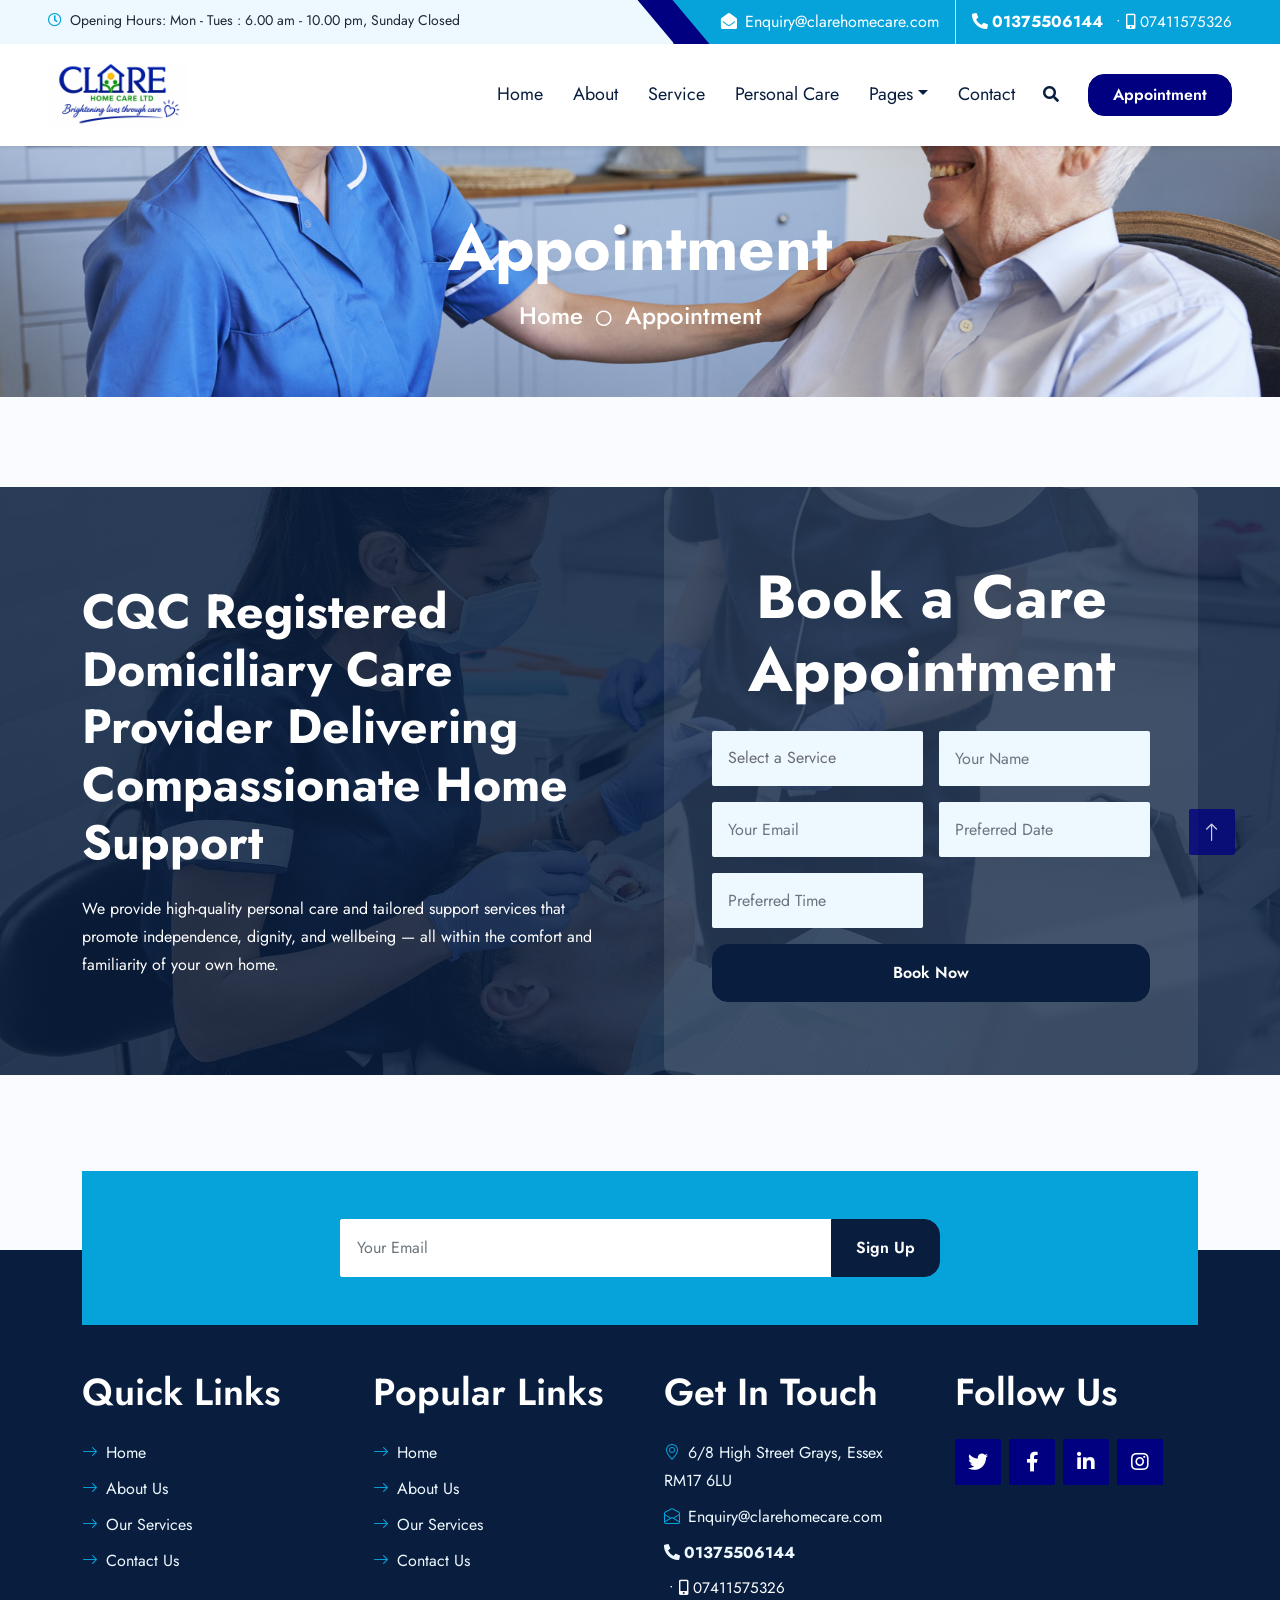
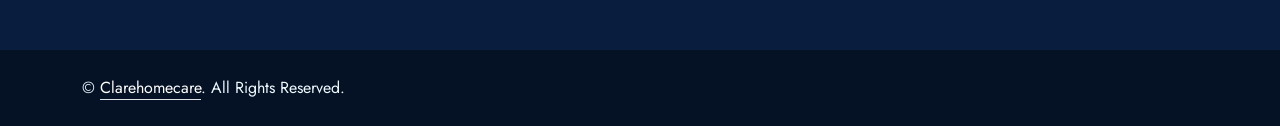
<file: appointment.html>
<!DOCTYPE html>
<html lang="en">

<head>
    <meta charset="utf-8">
    <title>Clare Home Care | Book Appointment</title>
    <meta content="width=device-width, initial-scale=1.0" name="viewport">
    <meta content="Homecare, domiciliary care, respite care, live-in care, medication support, personal assistance" name="keywords">
    <meta content="Clare Home Care provides compassionate homecare, live-in support, medication assistance, and personalised domiciliary care services across every location." name="description">

    <!-- Favicon -->
    <link href="img/favicon.ico" rel="icon">

    <!-- Google Web Fonts -->
    <link rel="preconnect" href="https://fonts.gstatic.com">
    <link href="https://fonts.googleapis.com/css2?family=Jost:wght@500;600;700&family=Open+Sans:wght@400;600&display=swap" rel="stylesheet"> 

    <!-- Icon Font Stylesheet -->
    <link href="https://cdnjs.cloudflare.com/ajax/libs/font-awesome/5.10.0/css/all.min.css" rel="stylesheet">
    <link href="https://cdn.jsdelivr.net/npm/bootstrap-icons@1.4.1/font/bootstrap-icons.css" rel="stylesheet">

    <!-- Libraries Stylesheet -->
    <link href="lib/owlcarousel/assets/owl.carousel.min.css" rel="stylesheet">
    <link href="lib/animate/animate.min.css" rel="stylesheet">
    <link href="lib/tempusdominus/css/tempusdominus-bootstrap-4.min.css" rel="stylesheet" />
    <link href="lib/twentytwenty/twentytwenty.css" rel="stylesheet" />

    <!-- Customized Bootstrap Stylesheet -->
    <link href="css/bootstrap.min.css" rel="stylesheet">

    <!-- Template Stylesheet -->
    <link href="css/style.css" rel="stylesheet">
</head>

<body>
    <!-- Spinner Start -->
    <div id="spinner" class="show bg-white position-fixed translate-middle w-100 vh-100 top-50 start-50 d-flex align-items-center justify-content-center">
        <div class="spinner-grow text-primary m-1" role="status">
            <span class="visually-hidden">Loading...</span>
        </div>
        <div class="spinner-grow text-dark m-1" role="status">
            <span class="visually-hidden">Loading...</span>
        </div>
        <div class="spinner-grow text-secondary m-1" role="status">
            <span class="visually-hidden">Loading...</span>
        </div>
    </div>
    <!-- Spinner End -->


    <!-- Topbar Start -->
    <div class="container-fluid bg-light ps-5 pe-0 d-none d-lg-block">
        <div class="row gx-0">
            <div class="col-md-6 text-center text-lg-start mb-2 mb-lg-0">
                <div class="d-inline-flex align-items-center">
                    <small class="py-2"><i class="far fa-clock text-primary me-2"></i>Opening Hours: Mon - Tues : 6.00 am - 10.00 pm, Sunday Closed </small>
                </div>
            </div>
            <div class="col-md-6 text-center text-lg-end">
                <div class="position-relative d-inline-flex align-items-center bg-primary text-white top-shape px-5">
                    <div class="me-3 pe-3 border-end py-2">
                        <p class="m-0"><i class="fa fa-envelope-open me-2"></i>Enquiry@clarehomecare.com</p>
                    </div>
                    <div class="py-2">
                        <p class="m-0 contact-numbers"><span class="primary-number"><i class="fas fa-phone-alt me-1"></i><a href="tel:+01375506144">01375506144</a></span><span class="secondary-number">&nbsp;•&nbsp;<i class="fas fa-mobile-alt me-1"></i><a href="tel:+07411575326">07411575326</a></span></p>
                    </div>
                </div>
            </div>
        </div>
    </div>
    <!-- Topbar End -->


    <!-- Navbar Start -->
    <nav aria-label="Primary navigation" class="navbar navbar-expand-lg bg-white navbar-light shadow-sm px-5 py-3 py-lg-0">
        <a href="index.html" class="navbar-brand p-0">
             <h1 class="m-0 text-primary">
    <img src="img/logo2.jpg" alt="Logo" style="width: 140px; height: auto; margin-right: 8px;" loading="lazy" decoding="async">
  
</h1>
        </a>
        <button class="navbar-toggler" type="button" data-bs-toggle="collapse" data-bs-target="#navbarCollapse">
            <span class="navbar-toggler-icon"></span>
        </button>
        <div class="collapse navbar-collapse" id="navbarCollapse">
            <div class="navbar-nav ms-auto py-0">
                <a href="index.html" class="nav-item nav-link">Home</a>
                <a href="about.html" class="nav-item nav-link">About</a>
                <a href="service.html" class="nav-item nav-link">Service</a>
                <a href="team.html" class="nav-item nav-link">Personal Care</a>
                 <div class="nav-item dropdown">
  <a href="#" class="nav-link dropdown-toggle" data-bs-toggle="dropdown">Pages</a>
  <div class="dropdown-menu m-0">
    <a href="about.html" class="dropdown-item">About Us</a>
    <a href="team.html" class="dropdown-item">Personal care</a>
     <a href="livecare.html" class="dropdown-item">Live in care</a>
      <a href="respite.html" class="dropdown-item">Respite care</a>
    <a href="testimonial.html" class="dropdown-item">Testimonials</a>
    <a href="medication.html" class="dropdown-item">Medication Support</a>
    <a href="appointment.html" class="dropdown-item">Book a Consultation</a>
    <a href="contact.html" class="dropdown-item">Contact Us</a>
  </div>
</div>
                <a href="contact.html" class="nav-item nav-link">Contact</a>
            </div>
            <button type="button" class="btn text-dark" data-bs-toggle="modal" data-bs-target="#searchModal"><i class="fa fa-search"></i></button>
            <a href="appointment.html" class="btn btn-primary py-2 px-4 ms-3">Appointment</a>
        </div>
    </nav>
    <!-- Navbar End -->
    <main>


    <!-- Full Screen Search Start -->
    <div class="modal fade" id="searchModal" tabindex="-1">
        <div class="modal-dialog modal-fullscreen">
            <div class="modal-content" style="background: rgba(9, 30, 62, .7);">
                <div class="modal-header border-0">
                    <button type="button" class="btn bg-white btn-close" data-bs-dismiss="modal" aria-label="Close"></button>
                </div>
                <div class="modal-body d-flex align-items-center justify-content-center">
                    <div class="input-group" style="max-width: 600px;">
                        <input type="text" class="form-control bg-transparent border-primary p-3" placeholder="Type search keyword">
                        <button class="btn btn-primary px-4"><i class="bi bi-search"></i></button>
                    </div>
                </div>
            </div>
        </div>
    </div>
    <!-- Full Screen Search End -->


    <!-- Hero Start -->
     <div class="container-fluid py-5 hero-header mb-5"
     style="background: url(/img/clarehomecarenewnew5.jpg) center/cover no-repeat;">
        <div class="row py-3">
            <div class="col-12 text-center">
                <h1 class="display-3 text-white animated zoomIn">Appointment</h1>
                <a href="index.html" class="h4 text-white">Home</a>
                <i class="far fa-circle text-white px-2"></i>
                <a href="appointment.html" class="h4 text-white">Appointment</a>
            </div>
        </div>
    </div>
    <!-- Hero End -->


    <!-- Appointment Start -->
    <div class="container-fluid bg-primary bg-appointment mb-5 wow fadeInUp" 
     data-wow-delay="0.1s" 
     style="margin-top: 90px;">
  <div class="container">
    <div class="row gx-5">
      <!-- Left Section: Info Text -->
      <div class="col-lg-6 py-5">
      <div class="py-5">
           <h1 class="display-5 text-white mb-4">
            CQC Registered Domiciliary Care Provider Delivering Compassionate Home Support
           </h1>

           <p class="text-white mb-0">
            We provide high-quality personal care and tailored support services that promote independence, dignity, and wellbeing — all within the comfort and familiarity of your own home.
          </p>
       </div>
      </div>

      <!-- Right Section: Appointment Form -->
      <div class="col-lg-6">
        <div class="appointment-form h-100 d-flex flex-column justify-content-center text-center p-5 wow zoomIn" 
             data-wow-delay="0.6s" 
             style="background: rgba(255, 255, 255, 0.1); border-radius: 10px;">
          <h1 class="text-white mb-4">Book a Care Appointment</h1>
          <form>
            <div class="row g-3">
              <div class="col-12 col-sm-6">
                <select class="form-select bg-light border-0" style="height: 55px;">
                  <option selected>Select a Service</option>
                  <option value="1">Elderly Care</option>
                  <option value="2">Personal Care</option>
                  <option value="3">Live-In Care</option>
                  <option value="4">Respite Care</option>
                </select>
              </div>
              <!-- <div class="col-12 col-sm-6">
                <select class="form-select bg-light border-0" style="height: 55px;">
                  <option selected>Select Caregiver</option>
                  <option value="1">Caregiver 1</option>
                  <option value="2">Caregiver 2</option>
                  <option value="3">Caregiver 3</option>
                </select>
              </div> -->
              <div class="col-12 col-sm-6">
                <input type="text" class="form-control bg-light border-0" placeholder="Your Name" style="height: 55px;">
              </div>
              <div class="col-12 col-sm-6">
                <input type="email" class="form-control bg-light border-0" placeholder="Your Email" style="height: 55px;">
              </div>
              <div class="col-12 col-sm-6">
                <input type="text" class="form-control bg-light border-0" placeholder="Preferred Date" style="height: 55px;">
              </div>
              <div class="col-12 col-sm-6">
                <input type="text" class="form-control bg-light border-0" placeholder="Preferred Time" style="height: 55px;">
              </div>
              <div class="col-12">
                <button class="btn btn-dark w-100 py-3" type="submit">Book Now</button>
              </div>
            </div>
          </form>
        </div>
      </div>
    </div>
  </div>
</div>

    <!-- Appointment End -->
    

    <!-- Newsletter Start -->
    <div class="container-fluid position-relative pt-5 wow fadeInUp" data-wow-delay="0.1s" style="z-index: 1;">
        <div class="container">
            <div class="bg-primary p-5">
                <form class="mx-auto" style="max-width: 600px;">
                    <div class="input-group">
                        <input type="text" class="form-control border-white p-3" placeholder="Your Email">
                        <button class="btn btn-dark px-4">Sign Up</button>
                    </div>
                </form>
            </div>
        </div>
    </div>
    <!-- Newsletter End -->
    

        </main>
    <!-- Footer Start -->
    <div class="container-fluid bg-dark text-light py-5 wow fadeInUp" data-wow-delay="0.3s" style="margin-top: -75px;">
        <div class="container pt-5">
            <div class="row g-5 pt-4">
                <div class="col-lg-3 col-md-6">
                    <h3 class="text-white mb-4">Quick Links</h3>
                    <div class="d-flex flex-column justify-content-start">
                        <a class="text-light mb-2" href="index.html"><i class="bi bi-arrow-right text-primary me-2"></i>Home</a>
                        <a class="text-light mb-2" href="about.html"><i class="bi bi-arrow-right text-primary me-2"></i>About Us</a>
                        <a class="text-light mb-2" href="service.html"><i class="bi bi-arrow-right text-primary me-2"></i>Our Services</a>
                        <!-- <a class="text-light mb-2" href="#"><i class="bi bi-arrow-right text-primary me-2"></i>Latest Blog</a> -->
                        <a class="text-light" href="contact.html"><i class="bi bi-arrow-right text-primary me-2"></i>Contact Us</a>
                    </div>
                </div>
                <div class="col-lg-3 col-md-6">
                    <h3 class="text-white mb-4">Popular Links</h3>
                    <div class="d-flex flex-column justify-content-start">
                        <a class="text-light mb-2" href="index.html"><i class="bi bi-arrow-right text-primary me-2"></i>Home</a>
                        <a class="text-light mb-2" href="about.html"><i class="bi bi-arrow-right text-primary me-2"></i>About Us</a>
                        <a class="text-light mb-2" href="service.html"><i class="bi bi-arrow-right text-primary me-2"></i>Our Services</a>
                        <!-- <a class="text-light mb-2" href="#"><i class="bi bi-arrow-right text-primary me-2"></i>Latest Blog</a> -->
                        <a class="text-light" href="contact.html"><i class="bi bi-arrow-right text-primary me-2"></i>Contact Us</a>
                    </div>
                </div>
                <div class="col-lg-3 col-md-6">
                    <h3 class="text-white mb-4">Get In Touch</h3>
                    <p class="mb-2"><i class="bi bi-geo-alt text-primary me-2"></i>6/8 High Street Grays, Essex RM17 6LU</p>
                    <p class="mb-2"><i class="bi bi-envelope-open text-primary me-2"></i>Enquiry@clarehomecare.com</p>
                    <p class="mb-0 contact-numbers"><span class="primary-number"><i class="fas fa-phone-alt me-1"></i><a href="tel:+01375506144">01375506144</a></span><span class="secondary-number">&nbsp;•&nbsp;<i class="fas fa-mobile-alt me-1"></i><a href="tel:+07411575326">07411575326</a></span></p>
                </div>
                <div class="col-lg-3 col-md-6">
                    <h3 class="text-white mb-4">Follow Us</h3>
                    <div class="d-flex">
                        <a class="btn btn-lg btn-primary btn-lg-square rounded me-2" href="#"><i class="fab fa-twitter fw-normal"></i></a>
                        <a class="btn btn-lg btn-primary btn-lg-square rounded me-2" href="#"><i class="fab fa-facebook-f fw-normal"></i></a>
                        <a class="btn btn-lg btn-primary btn-lg-square rounded me-2" href="#"><i class="fab fa-linkedin-in fw-normal"></i></a>
                        <a class="btn btn-lg btn-primary btn-lg-square rounded" href="#"><i class="fab fa-instagram fw-normal"></i></a>
                    </div>
                </div>
            </div>
        </div>
    </div>
    <div class="container-fluid text-light py-4" style="background: #051225;">
        <div class="container">
            <div class="row g-0">
                <div class="col-md-6 text-center text-md-start">
                    <p class="mb-md-0">&copy; <a class="text-white border-bottom" href="index.html">Clarehomecare</a>. All Rights Reserved.</p>
                </div>
                <!-- <div class="col-md-6 text-center text-md-end">
                    <p class="mb-0">Designed by <a class="text-white border-bottom" href="https://htmlcodex.com">HTML Codex</a><br>
                        Distributed by <a class="text-white border-bottom" href="https://themewagon.com">ThemeWagon</a>          
                    </p>
                </div> -->
            </div>
        </div>
    </div>
    <!-- Footer End -->


    <!-- Back to Top -->
    <a href="#" class="btn btn-lg btn-primary btn-lg-square rounded back-to-top"><i class="bi bi-arrow-up"></i></a>


    <!-- JavaScript Libraries -->
    <script src="https://code.jquery.com/jquery-3.4.1.min.js"></script>
    <script src="https://cdn.jsdelivr.net/npm/bootstrap@5.0.0/dist/js/bootstrap.bundle.min.js"></script>
    <script src="lib/wow/wow.min.js"></script>
    <script src="lib/easing/easing.min.js"></script>
    <script src="lib/waypoints/waypoints.min.js"></script>
    <script src="lib/owlcarousel/owl.carousel.min.js"></script>
    <script src="lib/tempusdominus/js/moment.min.js"></script>
    <script src="lib/tempusdominus/js/moment-timezone.min.js"></script>
    <script src="lib/tempusdominus/js/tempusdominus-bootstrap-4.min.js"></script>
    <script src="lib/twentytwenty/jquery.event.move.js"></script>
    <script src="lib/twentytwenty/jquery.twentytwenty.js"></script>

    <!-- Template Javascript -->
    <script src="js/main.js"></script>
</body>

</html>
</file>
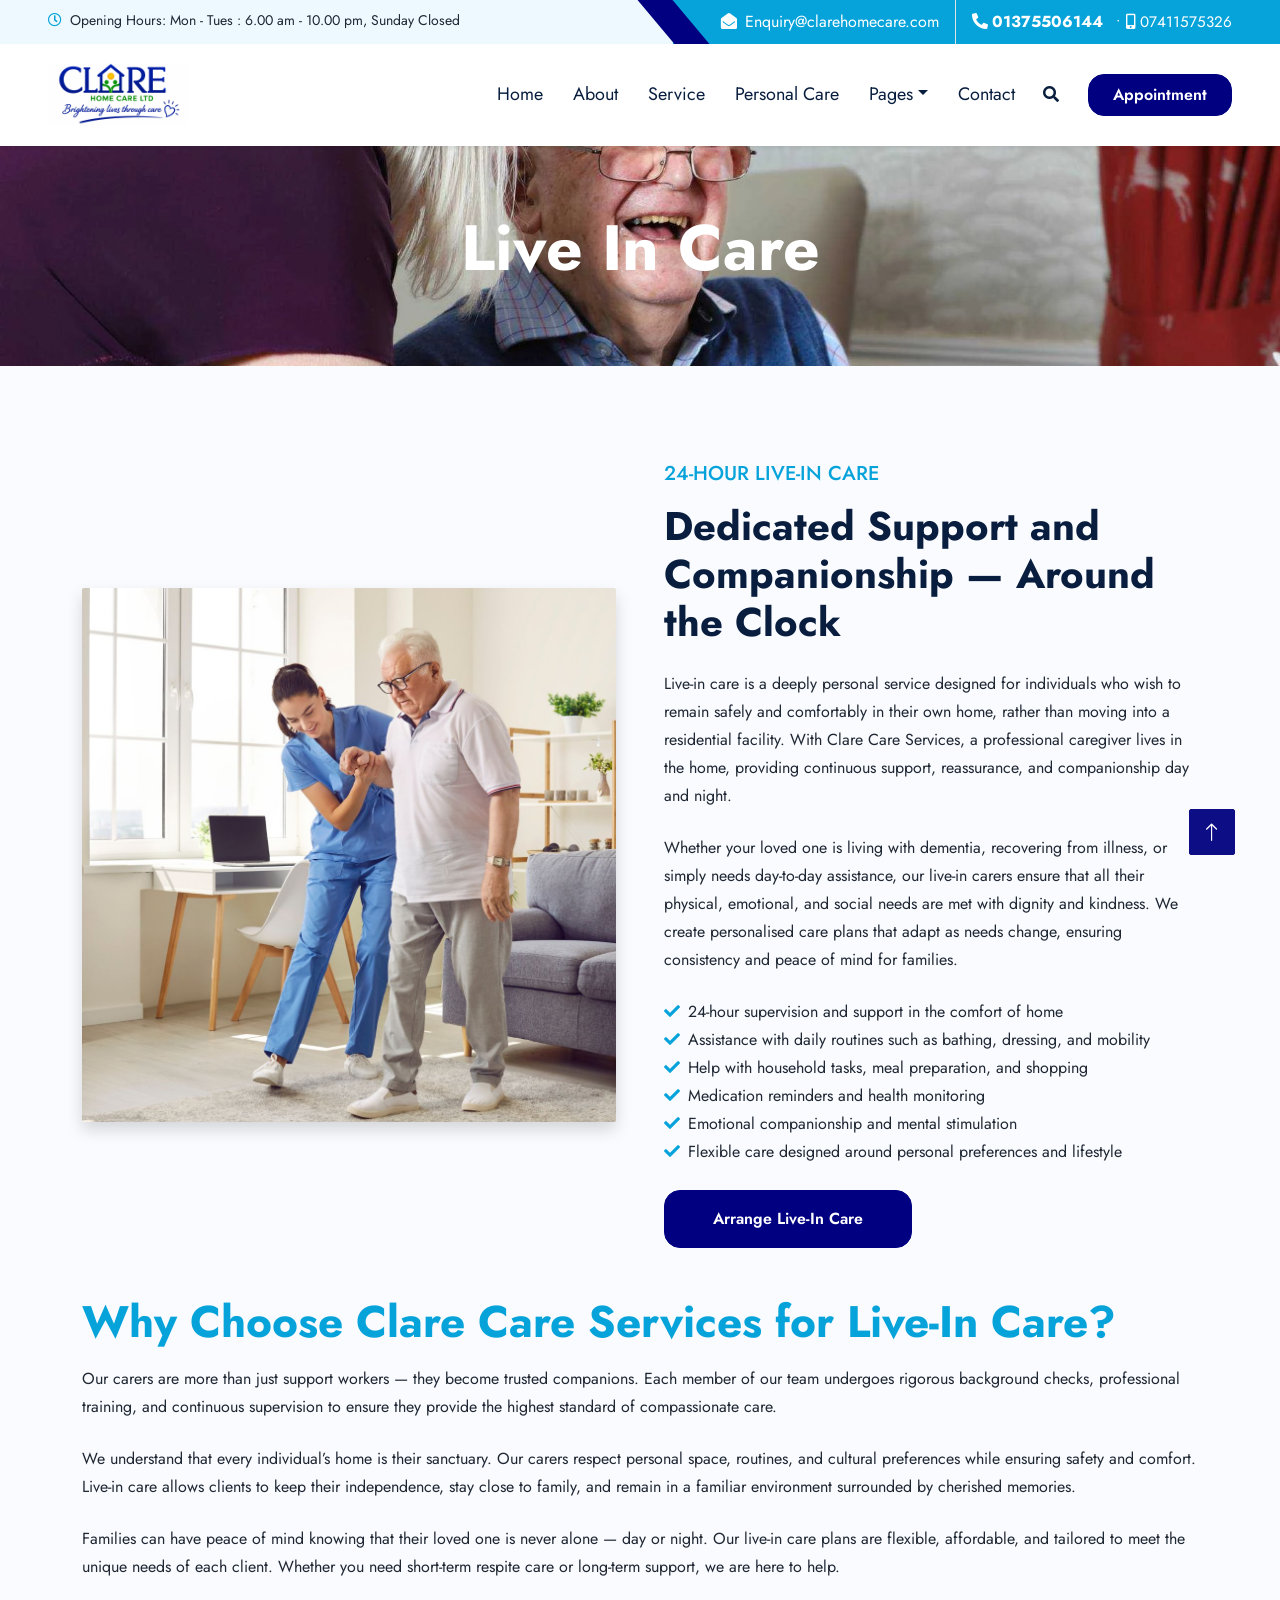
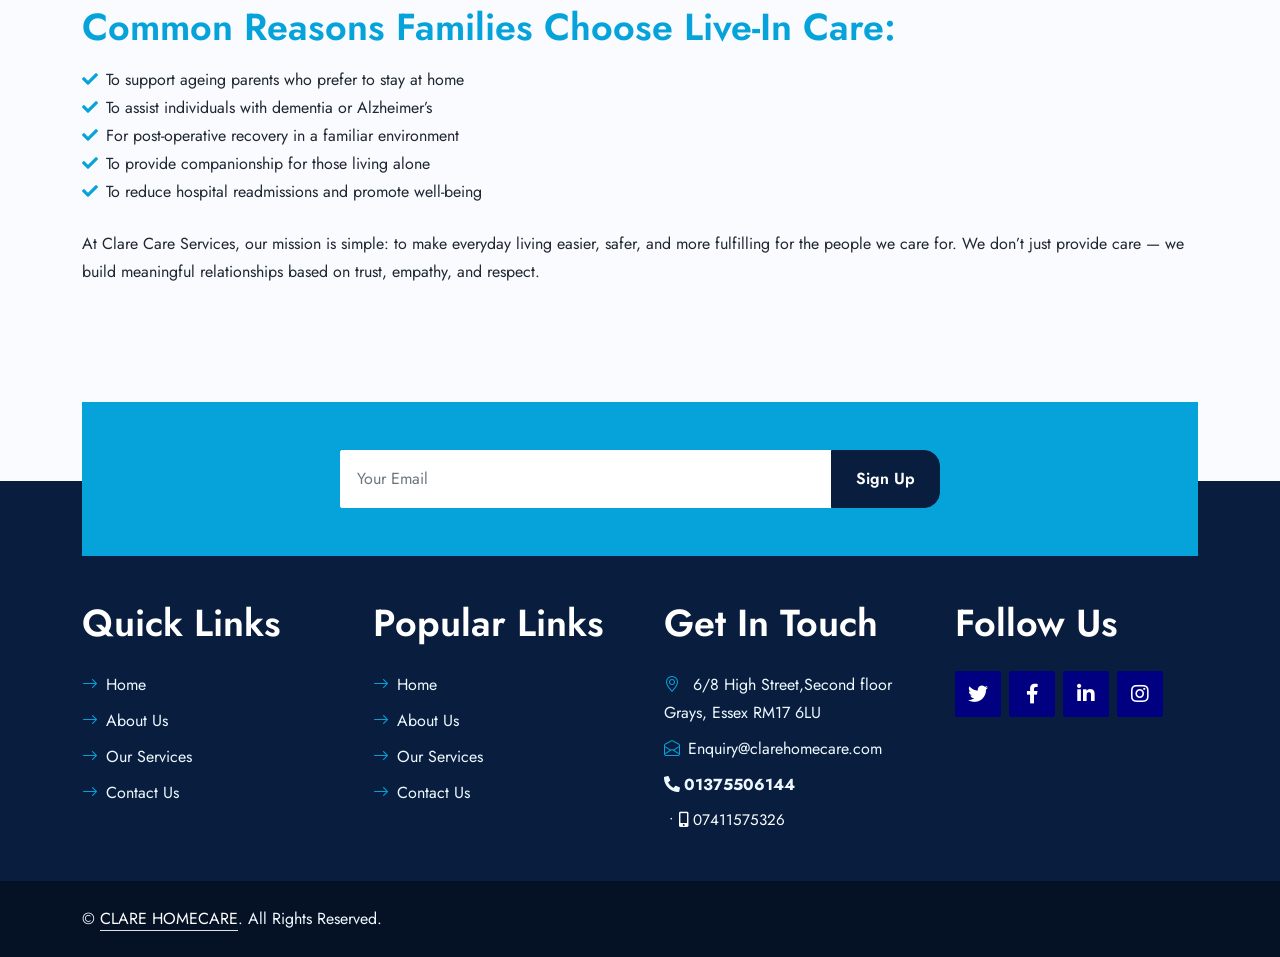
<file: livecare.html>
<!DOCTYPE html>
<html lang="en">

<head>
    <meta charset="utf-8">
    <title>Clare Home Care | Live-In Care</title>
    <meta content="width=device-width, initial-scale=1.0" name="viewport">
    <meta content="Homecare, domiciliary care, respite care, live-in care, medication support, personal assistance" name="keywords">
    <meta content="Clare Home Care provides compassionate homecare, live-in support, medication assistance, and personalised domiciliary care services across every location." name="description">

    <!-- Favicon -->
    <link href="img/favicon.ico" rel="icon">

    <!-- Google Web Fonts -->
    <link rel="preconnect" href="https://fonts.gstatic.com">
    <link href="https://fonts.googleapis.com/css2?family=Jost:wght@500;600;700&family=Open+Sans:wght@400;600&display=swap" rel="stylesheet"> 

    <!-- Icon Font Stylesheet -->
    <link href="https://cdnjs.cloudflare.com/ajax/libs/font-awesome/5.10.0/css/all.min.css" rel="stylesheet">
    <link href="https://cdn.jsdelivr.net/npm/bootstrap-icons@1.4.1/font/bootstrap-icons.css" rel="stylesheet">

    <!-- Libraries Stylesheet -->
    <link href="lib/owlcarousel/assets/owl.carousel.min.css" rel="stylesheet">
    <link href="lib/animate/animate.min.css" rel="stylesheet">
    <link href="lib/tempusdominus/css/tempusdominus-bootstrap-4.min.css" rel="stylesheet" />
    <link href="lib/twentytwenty/twentytwenty.css" rel="stylesheet" />

    <!-- Customized Bootstrap Stylesheet -->
    <link href="css/bootstrap.min.css" rel="stylesheet">

    <!-- Template Stylesheet -->
    <link href="css/style.css" rel="stylesheet">
</head>

<body>
    <!-- Spinner Start -->
    <div id="spinner" class="show bg-white position-fixed translate-middle w-100 vh-100 top-50 start-50 d-flex align-items-center justify-content-center">
        <div class="spinner-grow text-primary m-1" role="status">
            <span class="visually-hidden">Loading...</span>
        </div>
        <div class="spinner-grow text-dark m-1" role="status">
            <span class="visually-hidden">Loading...</span>
        </div>
        <div class="spinner-grow text-secondary m-1" role="status">
            <span class="visually-hidden">Loading...</span>
        </div>
    </div>
    <!-- Spinner End -->
          
    <!-- Topbar Start -->
    <div class="container-fluid bg-light ps-5 pe-0 d-none d-lg-block">
        <div class="row gx-0">
            <div class="col-md-6 text-center text-lg-start mb-2 mb-lg-0">
                <div class="d-inline-flex align-items-center">
                    <small class="py-2"><i class="far fa-clock text-primary me-2"></i>Opening Hours: Mon - Tues : 6.00 am - 10.00 pm, Sunday Closed </small>
                </div>
            </div>
            <div class="col-md-6 text-center text-lg-end">
                <div class="position-relative d-inline-flex align-items-center bg-primary text-white top-shape px-5">
                    <div class="me-3 pe-3 border-end py-2">
                        <p class="m-0"><i class="fa fa-envelope-open me-2"></i>Enquiry@clarehomecare.com</p>
                    </div>
                    <div class="py-2">
                        <p class="m-0 contact-numbers"><span class="primary-number"><i class="fas fa-phone-alt me-1"></i><a href="tel:+01375506144">01375506144</a></span><span class="secondary-number">&nbsp;•&nbsp;<i class="fas fa-mobile-alt me-1"></i><a href="tel:+07411575326">07411575326</a></span></p>
                    </div>
                </div>
            </div>
        </div>
    </div>
    <!-- Topbar End -->


    <!-- Navbar Start -->
    <nav aria-label="Primary navigation" class="navbar navbar-expand-lg bg-white navbar-light shadow-sm px-5 py-3 py-lg-0">
        <a href="index.html" class="navbar-brand p-0">
           <h1 class="m-0 text-primary">
    <img src="img/logo2.jpg" alt="Logo" style="width: 140px; height: auto; margin-right: 8px;" loading="lazy" decoding="async">
  
</h1>
        </a>
        <button class="navbar-toggler" type="button" data-bs-toggle="collapse" data-bs-target="#navbarCollapse">
            <span class="navbar-toggler-icon"></span>
        </button>
        <div class="collapse navbar-collapse" id="navbarCollapse">
            <div class="navbar-nav ms-auto py-0">
                <a href="index.html" class="nav-item nav-link">Home</a>
                <a href="about.html" class="nav-item nav-link">About</a>
                <a href="service.html" class="nav-item nav-link">Service</a>
                <a href="team.html" class="nav-item nav-link">Personal Care</a>
                 <div class="nav-item dropdown">
  <a href="#" class="nav-link dropdown-toggle" data-bs-toggle="dropdown">Pages</a>
  <div class="dropdown-menu m-0">
    <a href="about.html" class="dropdown-item">About Us</a>
    <a href="team.html" class="dropdown-item">Personal care</a>
     <a href="livecare.html" class="dropdown-item">Live in care</a>
      <a href="respite.html" class="dropdown-item">Respite care</a>
    <a href="testimonial.html" class="dropdown-item">Testimonials</a>
    <a href="medication.html" class="dropdown-item">Medication Support</a>
    <a href="appointment.html" class="dropdown-item">Book a Consultation</a>
    <a href="contact.html" class="dropdown-item">Contact Us</a>
  </div>
</div>
                <a href="contact.html" class="nav-item nav-link">Contact</a>
            </div>
            <button type="button" class="btn text-dark" data-bs-toggle="modal" data-bs-target="#searchModal"><i class="fa fa-search"></i></button>
            <a href="appointment.html" class="btn btn-primary py-2 px-4 ms-3">Appointment</a>
        </div>
    </nav>
    <!-- Navbar End -->
    <main>


    <!-- Full Screen Search Start -->
    <div class="modal fade" id="searchModal" tabindex="-1">
        <div class="modal-dialog modal-fullscreen">
            <div class="modal-content" style="background: rgba(9, 30, 62, .7);">
                <div class="modal-header border-0">
                    <button type="button" class="btn bg-white btn-close" data-bs-dismiss="modal" aria-label="Close"></button>
                </div>
                <div class="modal-body d-flex align-items-center justify-content-center">
                    <div class="input-group" style="max-width: 600px;">
                        <input type="text" class="form-control bg-transparent border-primary p-3" placeholder="Type search keyword">
                        <button class="btn btn-primary px-4"><i class="bi bi-search"></i></button>
                    </div>
                </div>
            </div>
        </div>
    </div>
    <!-- Full Screen Search End -->


    <!-- Hero Start -->
    <div class="container-fluid py-5 hero-header mb-5"
     style="background: url(/img/clarehomenewnew2.jpg) center/cover no-repeat;">
        <div class="row py-3">
            <div class="col-12 text-center">
                <h1 class="display-3 text-white animated zoomIn">Live In Care</h1>
                <!-- <a href="index.html" class="h4 text-white">Home</a>
                <i class="far fa-circle text-white px-2"></i>
                <a href="livecare.html" class="h4 text-white">Live In Care</a> -->
            </div>
        </div>
    </div>
    <!-- Hero End -->


   <div class="container py-5">
    <div class="row g-5 align-items-center">
      <div class="col-lg-6 wow fadeInLeft" data-wow-delay="0.3s">
        <img class="img-fluid rounded shadow" src="/img/clarehomenewnew3.jpg" alt="Live-In Care Support" loading="lazy" decoding="async">
      </div>
      <div class="col-lg-6 wow fadeInRight" data-wow-delay="0.6s">
        <h5 class="text-primary text-uppercase mb-3">24-Hour Live-In Care</h5>
        <h1 class="display-6 mb-4">Dedicated Support and Companionship — Around the Clock</h1>
        <p class="mb-4">
          Live-in care is a deeply personal service designed for individuals who wish to remain safely and comfortably in their own home, rather than moving into a residential facility. 
          With Clare Care Services, a professional caregiver lives in the home, providing continuous support, reassurance, and companionship day and night.
        </p>
        <p class="mb-4">
          Whether your loved one is living with dementia, recovering from illness, or simply needs day-to-day assistance, our live-in carers ensure that all their physical, emotional, and social needs are met with dignity and kindness. 
          We create personalised care plans that adapt as needs change, ensuring consistency and peace of mind for families.
        </p>
        <ul class="list-unstyled mb-4">
          <li><i class="fa fa-check text-primary me-2"></i>24-hour supervision and support in the comfort of home</li>
          <li><i class="fa fa-check text-primary me-2"></i>Assistance with daily routines such as bathing, dressing, and mobility</li>
          <li><i class="fa fa-check text-primary me-2"></i>Help with household tasks, meal preparation, and shopping</li>
          <li><i class="fa fa-check text-primary me-2"></i>Medication reminders and health monitoring</li>
          <li><i class="fa fa-check text-primary me-2"></i>Emotional companionship and mental stimulation</li>
          <li><i class="fa fa-check text-primary me-2"></i>Flexible care designed around personal preferences and lifestyle</li>
        </ul>
        <a href="appointment.html" class="btn btn-primary py-3 px-5">Arrange Live-In Care</a>
      </div>
    </div>

    <div class="row mt-5">
      <div class="col-12 wow fadeInUp" data-wow-delay="0.5s">
        <h2 class="text-primary mb-3">Why Choose Clare Care Services for Live-In Care?</h2>
        <p class="mb-4">
          Our carers are more than just support workers — they become trusted companions. Each member of our team undergoes rigorous background checks, professional training, and continuous supervision to ensure they provide the highest standard of compassionate care.
        </p>
        <p class="mb-4">
          We understand that every individual’s home is their sanctuary. Our carers respect personal space, routines, and cultural preferences while ensuring safety and comfort. Live-in care allows clients to keep their independence, stay close to family, and remain in a familiar environment surrounded by cherished memories.
        </p>
        <p class="mb-4">
          Families can have peace of mind knowing that their loved one is never alone — day or night. Our live-in care plans are flexible, affordable, and tailored to meet the unique needs of each client. Whether you need short-term respite care or long-term support, we are here to help.
        </p>
        <h3 class="text-primary mb-3">Common Reasons Families Choose Live-In Care:</h3>
        <ul class="list-unstyled">
          <li><i class="fa fa-check text-primary me-2"></i>To support ageing parents who prefer to stay at home</li>
          <li><i class="fa fa-check text-primary me-2"></i>To assist individuals with dementia or Alzheimer’s</li>
          <li><i class="fa fa-check text-primary me-2"></i>For post-operative recovery in a familiar environment</li>
          <li><i class="fa fa-check text-primary me-2"></i>To provide companionship for those living alone</li>
          <li><i class="fa fa-check text-primary me-2"></i>To reduce hospital readmissions and promote well-being</li>
        </ul>
        <p class="mt-4">
          At Clare Care Services, our mission is simple: to make everyday living easier, safer, and more fulfilling for the people we care for. 
          We don’t just provide care — we build meaningful relationships based on trust, empathy, and respect.
        </p>
      </div>
    </div>
  </div>
    

    <!-- Newsletter Start -->
    <div class="container-fluid position-relative pt-5 wow fadeInUp" data-wow-delay="0.1s" style="z-index: 1;">
        <div class="container">
            <div class="bg-primary p-5">
                <form class="mx-auto" style="max-width: 600px;">
                    <div class="input-group">
                        <input type="text" class="form-control border-white p-3" placeholder="Your Email">
                        <button class="btn btn-dark px-4">Sign Up</button>
                    </div>
                </form>
            </div>
        </div>
    </div>
    <!-- Newsletter End -->
    

        </main>
    <!-- Footer Start -->
    <div class="container-fluid bg-dark text-light py-5 wow fadeInUp" data-wow-delay="0.3s" style="margin-top: -75px;">
        <div class="container pt-5">
            <div class="row g-5 pt-4">
                <div class="col-lg-3 col-md-6">
                    <h3 class="text-white mb-4">Quick Links</h3>
                    <div class="d-flex flex-column justify-content-start">
                        <a class="text-light mb-2" href="index.html"><i class="bi bi-arrow-right text-primary me-2"></i>Home</a>
                        <a class="text-light mb-2" href="about.html"><i class="bi bi-arrow-right text-primary me-2"></i>About Us</a>
                        <a class="text-light mb-2" href="service.html"><i class="bi bi-arrow-right text-primary me-2"></i>Our Services</a>
                        <!-- <a class="text-light mb-2" href="#"><i class="bi bi-arrow-right text-primary me-2"></i>Latest Blog</a> -->
                        <a class="text-light" href="contact.html"><i class="bi bi-arrow-right text-primary me-2"></i>Contact Us</a>
                    </div>
                </div>
                <div class="col-lg-3 col-md-6">
                    <h3 class="text-white mb-4">Popular Links</h3>
                    <div class="d-flex flex-column justify-content-start">
                        <a class="text-light mb-2" href="index.html"><i class="bi bi-arrow-right text-primary me-2"></i>Home</a>
                        <a class="text-light mb-2" href="about.html"><i class="bi bi-arrow-right text-primary me-2"></i>About Us</a>
                        <a class="text-light mb-2" href="service.html"><i class="bi bi-arrow-right text-primary me-2"></i>Our Services</a>
                        <!-- <a class="text-light mb-2" href="#"><i class="bi bi-arrow-right text-primary me-2"></i>Latest Blog</a> -->
                        <a class="text-light" href="contact.html"><i class="bi bi-arrow-right text-primary me-2"></i>Contact Us</a>
                    </div>
                </div>
                <div class="col-lg-3 col-md-6">
                    <h3 class="text-white mb-4">Get In Touch</h3>
                    <p class="mb-2"><i class="bi bi-geo-alt text-primary me-2"></i> 6/8 High Street,Second floor<br>
    Grays, Essex RM17 6LU</p>
                    <p class="mb-2"><i class="bi bi-envelope-open text-primary me-2"></i>Enquiry@clarehomecare.com</p>
                    <p class="mb-0 contact-numbers"><span class="primary-number"><i class="fas fa-phone-alt me-1"></i><a href="tel:+01375506144">01375506144</a></span><span class="secondary-number">&nbsp;•&nbsp;<i class="fas fa-mobile-alt me-1"></i><a href="tel:+07411575326">07411575326</a></span></p>
                </div>
                <div class="col-lg-3 col-md-6">
                    <h3 class="text-white mb-4">Follow Us</h3>
                    <div class="d-flex">
                        <a class="btn btn-lg btn-primary btn-lg-square rounded me-2" href="#"><i class="fab fa-twitter fw-normal"></i></a>
                        <a class="btn btn-lg btn-primary btn-lg-square rounded me-2" href="#"><i class="fab fa-facebook-f fw-normal"></i></a>
                        <a class="btn btn-lg btn-primary btn-lg-square rounded me-2" href="#"><i class="fab fa-linkedin-in fw-normal"></i></a>
                        <a class="btn btn-lg btn-primary btn-lg-square rounded" href="#"><i class="fab fa-instagram fw-normal"></i></a>
                    </div>
                </div>
            </div>
        </div>
    </div>
    <div class="container-fluid text-light py-4" style="background: #051225;">
        <div class="container">
            <div class="row g-0">
                <div class="col-md-6 text-center text-md-start">
                    <p class="mb-md-0">&copy; <a class="text-white border-bottom" href="index.html">CLARE HOMECARE</a>. All Rights Reserved.</p>
                </div>
                <!-- <div class="col-md-6 text-center text-md-end">
                    <p class="mb-0">Designed by <a class="text-white border-bottom" href="https://htmlcodex.com">HTML Codex</a><br>
                        Distributed by <a class="text-white border-bottom" href="https://themewagon.com">ThemeWagon</a>          
                    </p>
                </div> -->
            </div>
        </div>
    </div>
    <!-- Footer End -->


    <!-- Back to Top -->
    <a href="#" class="btn btn-lg btn-primary btn-lg-square rounded back-to-top"><i class="bi bi-arrow-up"></i></a>


    <!-- JavaScript Libraries -->
    <script src="https://code.jquery.com/jquery-3.4.1.min.js"></script>
    <script src="https://cdn.jsdelivr.net/npm/bootstrap@5.0.0/dist/js/bootstrap.bundle.min.js"></script>
    <script src="lib/wow/wow.min.js"></script>
    <script src="lib/easing/easing.min.js"></script>
    <script src="lib/waypoints/waypoints.min.js"></script>
    <script src="lib/owlcarousel/owl.carousel.min.js"></script>
    <script src="lib/tempusdominus/js/moment.min.js"></script>
    <script src="lib/tempusdominus/js/moment-timezone.min.js"></script>
    <script src="lib/tempusdominus/js/tempusdominus-bootstrap-4.min.js"></script>
    <script src="lib/twentytwenty/jquery.event.move.js"></script>
    <script src="lib/twentytwenty/jquery.twentytwenty.js"></script>

    <!-- Template Javascript -->
    <script src="js/main.js"></script>

</body>

</html>
</file>
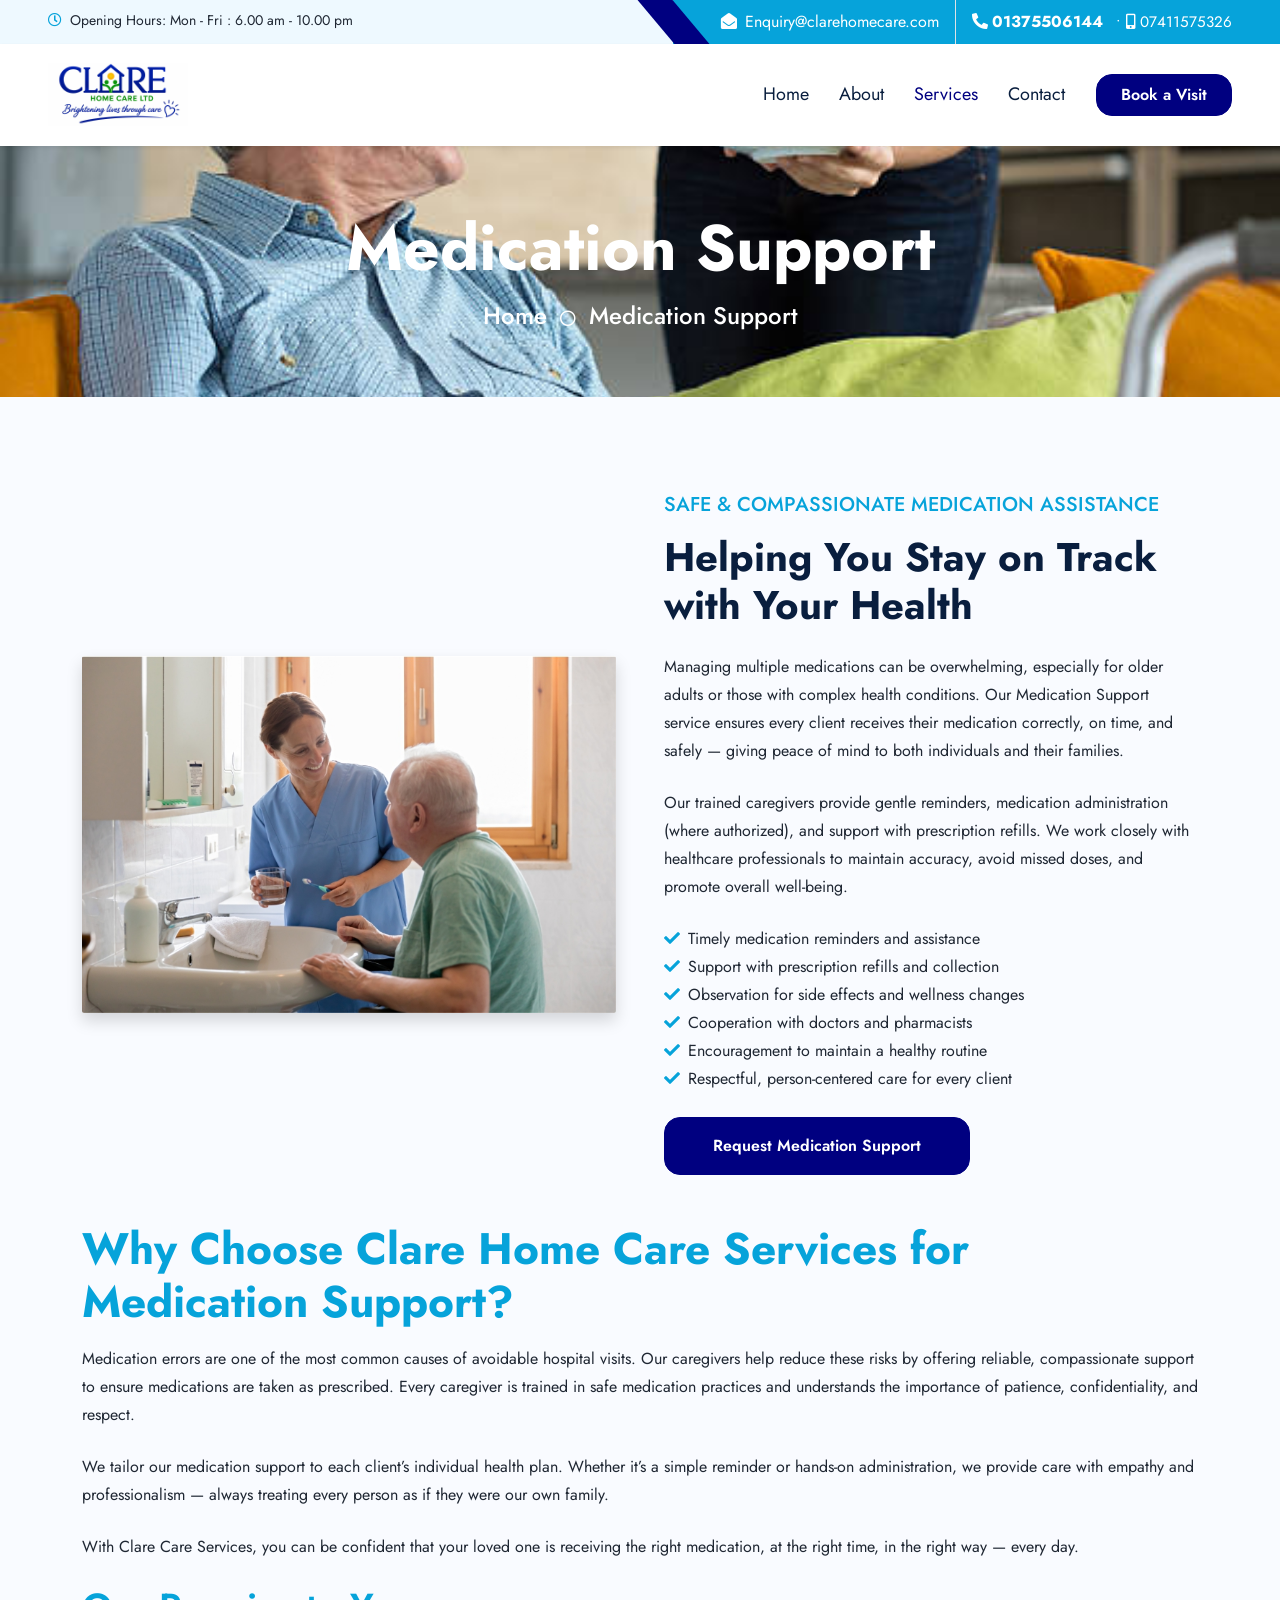
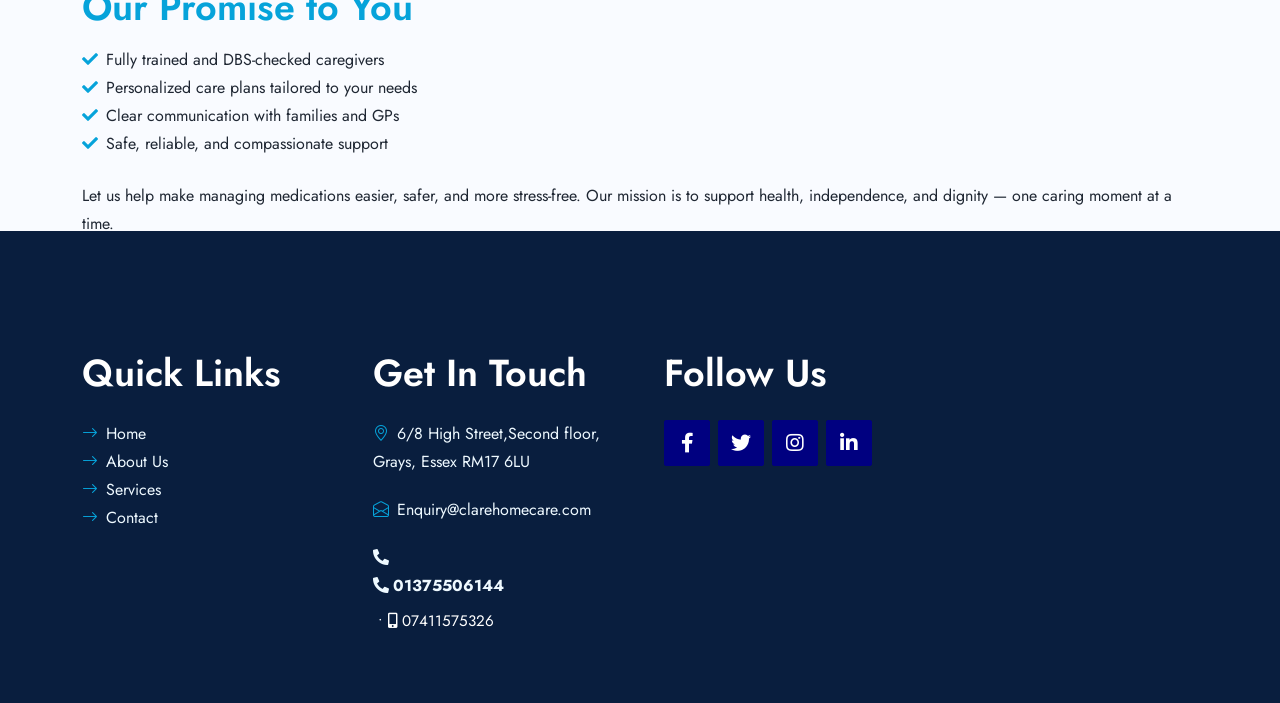
<file: medication.html>
<!DOCTYPE html>
<html lang="en">

<head>
  <meta charset="utf-8">
  <title>Clare Home Care | Medication Support</title>
  <meta content="width=device-width, initial-scale=1.0" name="viewport">
  <meta content="Medication Support, Home Care, Elderly Assistance, Medication Management" name="keywords">
  <meta content="Safe and reliable medication support to help individuals manage prescriptions, stay on schedule, and maintain good health at home." name="description">

  <!-- Favicon -->
  <link href="img/favicon.ico" rel="icon">

  <!-- Google Web Fonts -->
  <link rel="preconnect" href="https://fonts.gstatic.com">
  <link href="https://fonts.googleapis.com/css2?family=Jost:wght@500;600;700&family=Open+Sans:wght@400;600&display=swap" rel="stylesheet">

  <!-- Icon Font Stylesheet -->
  <link href="https://cdnjs.cloudflare.com/ajax/libs/font-awesome/5.10.0/css/all.min.css" rel="stylesheet">
  <link href="https://cdn.jsdelivr.net/npm/bootstrap-icons@1.4.1/font/bootstrap-icons.css" rel="stylesheet">

  <!-- Libraries Stylesheet -->
  <link href="lib/owlcarousel/assets/owl.carousel.min.css" rel="stylesheet">
  <link href="lib/animate/animate.min.css" rel="stylesheet">
  <link href="lib/tempusdominus/css/tempusdominus-bootstrap-4.min.css" rel="stylesheet" />
  <link href="lib/twentytwenty/twentytwenty.css" rel="stylesheet" />

  <!-- Customized Bootstrap Stylesheet -->
  <link href="css/bootstrap.min.css" rel="stylesheet">

  <!-- Template Stylesheet -->
  <link href="css/style.css" rel="stylesheet">
</head>

<body>
  <!-- Spinner -->
  <div id="spinner" class="show bg-white position-fixed translate-middle w-100 vh-100 top-50 start-50 d-flex align-items-center justify-content-center">
    <div class="spinner-grow text-primary m-1" role="status"></div>
    <div class="spinner-grow text-dark m-1" role="status"></div>
    <div class="spinner-grow text-secondary m-1" role="status"></div>
  </div>

  <!-- Topbar -->
  <div class="container-fluid bg-light ps-5 pe-0 d-none d-lg-block">
    <div class="row gx-0">
      <div class="col-md-6 text-center text-lg-start mb-2 mb-lg-0">
        <div class="d-inline-flex align-items-center">
          <small class="py-2"><i class="far fa-clock text-primary me-2"></i>Opening Hours: Mon - Fri : 6.00 am - 10.00 pm</small>
        </div>
      </div>
      <div class="col-md-6 text-center text-lg-end">
        <div class="position-relative d-inline-flex align-items-center bg-primary text-white top-shape px-5">
          <div class="me-3 pe-3 border-end py-2">
            <p class="m-0"><i class="fa fa-envelope-open me-2"></i>Enquiry@clarehomecare.com</p>
          </div>
          <div class="py-2">
            <p class="m-0 contact-numbers"><span class="primary-number"><i class="fas fa-phone-alt me-1"></i><a href="tel:+01375506144">01375506144</a></span><span class="secondary-number">&nbsp;•&nbsp;<i class="fas fa-mobile-alt me-1"></i><a href="tel:+07411575326">07411575326</a></span></p>
          </div>
        </div>
      </div>
    </div>
  </div>

  <!-- Navbar -->
  <nav aria-label="Primary navigation" class="navbar navbar-expand-lg bg-white navbar-light shadow-sm px-5 py-3 py-lg-0">
    <a href="index.html" class="navbar-brand p-0">
      <h1 class="m-0 text-primary">
        <img src="img/logo2.jpg" alt="Logo" style="width: 140px; height: auto; margin-right: 8px;" loading="lazy" decoding="async">
      </h1>
    </a>
    <button class="navbar-toggler" type="button" data-bs-toggle="collapse" data-bs-target="#navbarCollapse">
      <span class="navbar-toggler-icon"></span>
    </button>
    <div class="collapse navbar-collapse" id="navbarCollapse">
      <div class="navbar-nav ms-auto py-0">
        <a href="index.html" class="nav-item nav-link">Home</a>
        <a href="about.html" class="nav-item nav-link">About</a>
        <a href="service.html" class="nav-item nav-link active">Services</a>
        <a href="contact.html" class="nav-item nav-link">Contact</a>
      </div>
      <a href="appointment.html" class="btn btn-primary py-2 px-4 ms-3">Book a Visit</a>
    </div>
  </nav>

  <!-- Hero -->
  <div class="container-fluid bg-primary py-5 hero-header mb-5">
    <div class="row py-3">
      <div class="col-12 text-center">
        <h1 class="display-3 text-white animated zoomIn">Medication Support</h1>
        <a href="index.html" class="h4 text-white">Home</a>
        <i class="far fa-circle text-white px-2"></i>
        <a href="#" class="h4 text-white">Medication Support</a>
      </div>
    </div>
  </div>

  <!-- Medication Support Section -->
  <div class="container py-5">
    <div class="row g-5 align-items-center">
      <div class="col-lg-6 wow fadeInLeft" data-wow-delay="0.3s">
        <img class="img-fluid rounded shadow" src="img/clarehomenewnew6.jpg" alt="Medication Support" loading="lazy" decoding="async">
      </div>
      <div class="col-lg-6 wow fadeInRight" data-wow-delay="0.6s">
        <h5 class="text-primary text-uppercase mb-3">Safe & Compassionate Medication Assistance</h5>
        <h1 class="display-6 mb-4">Helping You Stay on Track with Your Health</h1>
        <p class="mb-4">
          Managing multiple medications can be overwhelming, especially for older adults or those with complex health conditions. Our Medication Support service ensures every client receives their medication correctly, on time, and safely — giving peace of mind to both individuals and their families.
        </p>
        <p class="mb-4">
          Our trained caregivers provide gentle reminders, medication administration (where authorized), and support with prescription refills. We work closely with healthcare professionals to maintain accuracy, avoid missed doses, and promote overall well-being.
        </p>
        <ul class="list-unstyled mb-4">
          <li><i class="fa fa-check text-primary me-2"></i>Timely medication reminders and assistance</li>
          <li><i class="fa fa-check text-primary me-2"></i>Support with prescription refills and collection</li>
          <li><i class="fa fa-check text-primary me-2"></i>Observation for side effects and wellness changes</li>
          <li><i class="fa fa-check text-primary me-2"></i>Cooperation with doctors and pharmacists</li>
          <li><i class="fa fa-check text-primary me-2"></i>Encouragement to maintain a healthy routine</li>
          <li><i class="fa fa-check text-primary me-2"></i>Respectful, person-centered care for every client</li>
        </ul>
        <a href="appointment.html" class="btn btn-primary py-3 px-5">Request Medication Support</a>
      </div>
    </div>

    <div class="row mt-5">
      <div class="col-12 wow fadeInUp" data-wow-delay="0.5s">
        <h2 class="text-primary mb-3">Why Choose Clare Home Care Services for Medication Support?</h2>
        <p class="mb-4">
          Medication errors are one of the most common causes of avoidable hospital visits. Our caregivers help reduce these risks by offering reliable, compassionate support to ensure medications are taken as prescribed. Every caregiver is trained in safe medication practices and understands the importance of patience, confidentiality, and respect.
        </p>
        <p class="mb-4">
          We tailor our medication support to each client’s individual health plan. Whether it’s a simple reminder or hands-on administration, we provide care with empathy and professionalism — always treating every person as if they were our own family.
        </p>
        <p class="mb-4">
          With Clare Care Services, you can be confident that your loved one is receiving the right medication, at the right time, in the right way — every day.
        </p>

        <h3 class="text-primary mb-3">Our Promise to You</h3>
        <ul class="list-unstyled">
          <li><i class="fa fa-check text-primary me-2"></i>Fully trained and DBS-checked caregivers</li>
          <li><i class="fa fa-check text-primary me-2"></i>Personalized care plans tailored to your needs</li>
          <li><i class="fa fa-check text-primary me-2"></i>Clear communication with families and GPs</li>
          <li><i class="fa fa-check text-primary me-2"></i>Safe, reliable, and compassionate support</li>
        </ul>

        <p class="mt-4">
          Let us help make managing medications easier, safer, and more stress-free. 
          Our mission is to support health, independence, and dignity — one caring moment at a time.
        </p>
      </div>
    </div>
  </div>

  <!-- Footer -->
  <div class="container-fluid bg-dark text-light py-5 wow fadeInUp" data-wow-delay="0.3s" style="margin-top: -75px;">
    <div class="container pt-5">
      <div class="row g-5 pt-4">
        <div class="col-lg-3 col-md-6">
          <h3 class="text-white mb-4">Quick Links</h3>
          <a class="text-light mb-2" href="index.html"><i class="bi bi-arrow-right text-primary me-2"></i>Home</a><br>
          <a class="text-light mb-2" href="about.html"><i class="bi bi-arrow-right text-primary me-2"></i>About Us</a><br>
          <a class="text-light mb-2" href="service.html"><i class="bi bi-arrow-right text-primary me-2"></i>Services</a><br>
          <a class="text-light" href="contact.html"><i class="bi bi-arrow-right text-primary me-2"></i>Contact</a>
        </div>

        <div class="col-lg-3 col-md-6">
          <h3 class="text-white mb-4">Get In Touch</h3>
          <p><i class="bi bi-geo-alt text-primary me-2"></i>6/8 High Street,Second floor, Grays, Essex RM17 6LU</p>
          <p><i class="bi bi-envelope-open text-primary me-2"></i>Enquiry@clarehomecare.com</p>
          <p><i class="fas fa-phone-alt me-2"></i><span class="contact-numbers"><span class="primary-number"><i class="fas fa-phone-alt me-1"></i>01375506144</span><small class="secondary-number">&nbsp;•&nbsp;<i class="fas fa-mobile-alt me-1"></i><a href="tel:+07411575326">07411575326</a></small></span></p>
        </div>

        <div class="col-lg-3 col-md-6">
          <h3 class="text-white mb-4">Follow Us</h3>
          <div class="d-flex">
            <a class="btn btn-lg btn-primary btn-lg-square rounded me-2" href="#"><i class="fab fa-facebook-f"></i></a>
            <a class="btn btn-lg btn-primary btn-lg-square rounded me-2" href="#"><i class="fab fa-twitter"></i></a>
            <a class="btn btn-lg btn-primary btn-lg-square rounded me-2" href="#"><i class="fab fa-instagram"></i></a>
            <a class="btn btn-lg btn-primary btn-lg-square rounded" href="#"><i class="fab fa-linkedin-in"></i></a>
          </div>
        </div>
      </div>
    </div>
  </div>

  <!-- JS -->
  <script src="https://code.jquery.com/jquery-3.4.1.min.js"></script>
  <script src="https://cdn.jsdelivr.net/npm/bootstrap@5.0.0/dist/js/bootstrap.bundle.min.js"></script>
  <script src="lib/wow/wow.min.js"></script>
  <script src="lib/easing/easing.min.js"></script>
  <script src="lib/waypoints/waypoints.min.js"></script>
  <script src="lib/owlcarousel/owl.carousel.min.js"></script>
  <script src="js/main.js"></script>
</body>
</html>
</file>
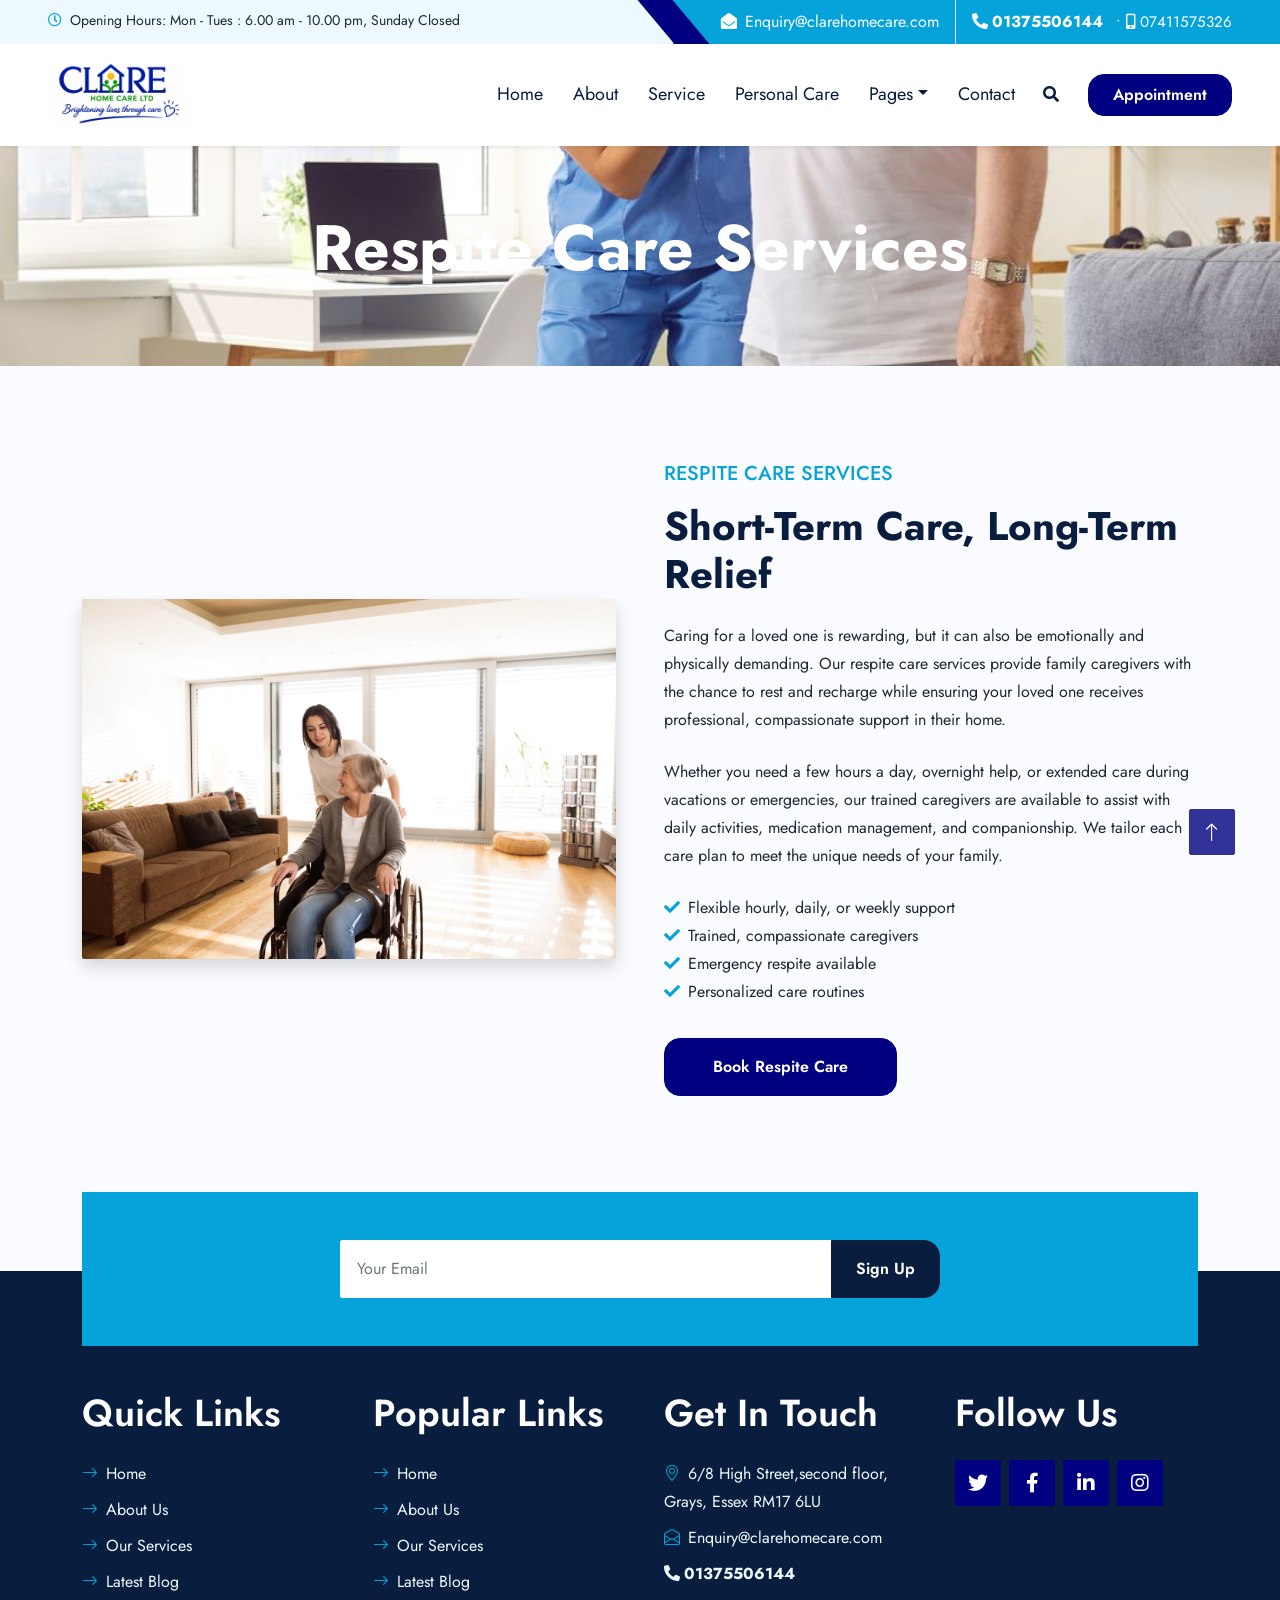
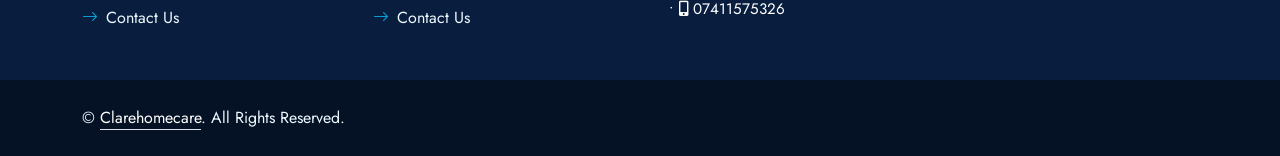
<file: respite.html>
<!DOCTYPE html>
<html lang="en">

<head>
    <meta charset="utf-8">
    <title>Clare Home Care | Respite Care</title>
    <meta content="width=device-width, initial-scale=1.0" name="viewport">
    <meta content="Homecare, domiciliary care, respite care, live-in care, medication support, personal assistance" name="keywords">
    <meta content="Clare Home Care provides compassionate homecare, live-in support, medication assistance, and personalised domiciliary care services across every location." name="description">

    <!-- Favicon -->
    <link href="img/favicon.ico" rel="icon">

    <!-- Google Web Fonts -->
    <link rel="preconnect" href="https://fonts.gstatic.com">
    <link href="https://fonts.googleapis.com/css2?family=Jost:wght@500;600;700&family=Open+Sans:wght@400;600&display=swap" rel="stylesheet"> 

    <!-- Icon Font Stylesheet -->
    <link href="https://cdnjs.cloudflare.com/ajax/libs/font-awesome/5.10.0/css/all.min.css" rel="stylesheet">
    <link href="https://cdn.jsdelivr.net/npm/bootstrap-icons@1.4.1/font/bootstrap-icons.css" rel="stylesheet">

    <!-- Libraries Stylesheet -->
    <link href="lib/owlcarousel/assets/owl.carousel.min.css" rel="stylesheet">
    <link href="lib/animate/animate.min.css" rel="stylesheet">
    <link href="lib/tempusdominus/css/tempusdominus-bootstrap-4.min.css" rel="stylesheet" />
    <link href="lib/twentytwenty/twentytwenty.css" rel="stylesheet" />

    <!-- Customized Bootstrap Stylesheet -->
    <link href="css/bootstrap.min.css" rel="stylesheet">

    <!-- Template Stylesheet -->
    <link href="css/style.css" rel="stylesheet">
</head>

<body>
    <!-- Spinner Start -->
    <div id="spinner" class="show bg-white position-fixed translate-middle w-100 vh-100 top-50 start-50 d-flex align-items-center justify-content-center">
        <div class="spinner-grow text-primary m-1" role="status">
            <span class="visually-hidden">Loading...</span>
        </div>
        <div class="spinner-grow text-dark m-1" role="status">
            <span class="visually-hidden">Loading...</span>
        </div>
        <div class="spinner-grow text-secondary m-1" role="status">
            <span class="visually-hidden">Loading...</span>
        </div>
    </div>
    <!-- Spinner End -->
         
    <!-- Topbar Start -->
    <div class="container-fluid bg-light ps-5 pe-0 d-none d-lg-block">
        <div class="row gx-0">
            <div class="col-md-6 text-center text-lg-start mb-2 mb-lg-0">
                <div class="d-inline-flex align-items-center">
                    <small class="py-2"><i class="far fa-clock text-primary me-2"></i>Opening Hours: Mon - Tues : 6.00 am - 10.00 pm, Sunday Closed </small>
                </div>
            </div>
            <div class="col-md-6 text-center text-lg-end">
                <div class="position-relative d-inline-flex align-items-center bg-primary text-white top-shape px-5">
                    <div class="me-3 pe-3 border-end py-2">
                        <p class="m-0"><i class="fa fa-envelope-open me-2"></i>Enquiry@clarehomecare.com</p>
                    </div>
                    <div class="py-2">
                        <p class="m-0 contact-numbers"><span class="primary-number"><i class="fas fa-phone-alt me-1"></i><a href="tel:+01375506144">01375506144</a></span><span class="secondary-number">&nbsp;•&nbsp;<i class="fas fa-mobile-alt me-1"></i><a href="tel:+07411575326">07411575326</a></span></p>
                    </div>
                </div>
            </div>
        </div>
    </div>
    <!-- Topbar End -->


    <!-- Navbar Start -->
    <nav aria-label="Primary navigation" class="navbar navbar-expand-lg bg-white navbar-light shadow-sm px-5 py-3 py-lg-0">
        <a href="index.html" class="navbar-brand p-0">
            <img src="img/logo2.jpg" alt="Logo" style="width: 140px; height: auto; margin-right: 8px;" loading="lazy" decoding="async">
        </a>
        <button class="navbar-toggler" type="button" data-bs-toggle="collapse" data-bs-target="#navbarCollapse">
            <span class="navbar-toggler-icon"></span>
        </button>
        <div class="collapse navbar-collapse" id="navbarCollapse">
            <div class="navbar-nav ms-auto py-0">
                <a href="index.html" class="nav-item nav-link">Home</a>
                <a href="about.html" class="nav-item nav-link">About</a>
                <a href="service.html" class="nav-item nav-link">Service</a>
                <a href="team.html" class="nav-item nav-link">Personal Care</a>
                 <div class="nav-item dropdown">
  <a href="#" class="nav-link dropdown-toggle" data-bs-toggle="dropdown">Pages</a>
  <div class="dropdown-menu m-0">
    <a href="about.html" class="dropdown-item">About Us</a>
    <a href="team.html" class="dropdown-item">Personal care</a>
     <a href="livecare.html" class="dropdown-item">Live in care</a>
      <a href="respite.html" class="dropdown-item">Respite care</a>
    <a href="testimonial.html" class="dropdown-item">Testimonials</a>
    <a href="medication.html" class="dropdown-item">Medication Support</a>
    <a href="appointment.html" class="dropdown-item">Book a Consultation</a>
    <a href="contact.html" class="dropdown-item">Contact Us</a>
  </div>
</div>
                <a href="contact.html" class="nav-item nav-link">Contact</a>
            </div>
            <button type="button" class="btn text-dark" data-bs-toggle="modal" data-bs-target="#searchModal"><i class="fa fa-search"></i></button>
            <a href="appointment.html" class="btn btn-primary py-2 px-4 ms-3">Appointment</a>
        </div>
    </nav>
    <!-- Navbar End -->
    <main>


    <!-- Full Screen Search Start -->
    <div class="modal fade" id="searchModal" tabindex="-1">
        <div class="modal-dialog modal-fullscreen">
            <div class="modal-content" style="background: rgba(9, 30, 62, .7);">
                <div class="modal-header border-0">
                    <button type="button" class="btn bg-white btn-close" data-bs-dismiss="modal" aria-label="Close"></button>
                </div>
                <div class="modal-body d-flex align-items-center justify-content-center">
                    <div class="input-group" style="max-width: 600px;">
                        <input type="text" class="form-control bg-transparent border-primary p-3" placeholder="Type search keyword">
                        <button class="btn btn-primary px-4"><i class="bi bi-search"></i></button>
                    </div>
                </div>
            </div>
        </div>
    </div>
    <!-- Full Screen Search End -->


    <!-- Hero Start -->
     <div class="container-fluid py-5 hero-header mb-5"
     style="background: url(/img/clarehomenewnew3.jpg) center/cover no-repeat;">
        <div class="row py-3">
            <div class="col-12 text-center">
                <h1 class="display-3 text-white animated zoomIn">Respite Care Services</h1>
                <!-- <a href="index.html" class="h4 text-white">Home</a>
                <i class="far fa-circle text-white px-2"></i>
                <a href="respite.html" class="h4 text-white">Respite Care Services</a> -->
            </div>
        </div>
    </div>
    <!-- Hero End -->


     <div class="container py-5">
    <div class="row g-5 align-items-center">
      <div class="col-lg-6 wow fadeInLeft" data-wow-delay="0.3s">
        <img class="img-fluid rounded shadow" src="img/respitecare.jpg" alt="Respite Care Services" loading="lazy" decoding="async">
      </div>
      <div class="col-lg-6 wow fadeInRight" data-wow-delay="0.6s">
        <h5 class="text-primary text-uppercase mb-3">Respite Care Services</h5>
        <h1 class="display-6 mb-4">Short-Term Care, Long-Term Relief</h1>
        <p class="mb-4">
          Caring for a loved one is rewarding, but it can also be emotionally and physically demanding. Our respite care services provide family caregivers with the chance to rest and recharge while ensuring your loved one receives professional, compassionate support in their home.
        </p>
        <p class="mb-4">
          Whether you need a few hours a day, overnight help, or extended care during vacations or emergencies, our trained caregivers are available to assist with daily activities, medication management, and companionship. We tailor each care plan to meet the unique needs of your family.
        </p>
        <ul class="list-unstyled">
          <li><i class="fa fa-check text-primary me-2"></i>Flexible hourly, daily, or weekly support</li>
          <li><i class="fa fa-check text-primary me-2"></i>Trained, compassionate caregivers</li>
          <li><i class="fa fa-check text-primary me-2"></i>Emergency respite available</li>
          <li><i class="fa fa-check text-primary me-2"></i>Personalized care routines</li>
        </ul>
        <a href="appointment.html" class="btn btn-primary py-3 px-5 mt-3">Book Respite Care</a>
      </div>
    </div>
  </div>
    <!-- Pricing End -->
    

    <!-- Newsletter Start -->
    <div class="container-fluid position-relative pt-5 wow fadeInUp" data-wow-delay="0.1s" style="z-index: 1;">
        <div class="container">
            <div class="bg-primary p-5">
                <form class="mx-auto" style="max-width: 600px;">
                    <div class="input-group">
                        <input type="text" class="form-control border-white p-3" placeholder="Your Email">
                        <button class="btn btn-dark px-4">Sign Up</button>
                    </div>
                </form>
            </div>
        </div>
    </div>
    <!-- Newsletter End -->
    

        </main>
    <!-- Footer Start -->
    <div class="container-fluid bg-dark text-light py-5 wow fadeInUp" data-wow-delay="0.3s" style="margin-top: -75px;">
        <div class="container pt-5">
            <div class="row g-5 pt-4">
                <div class="col-lg-3 col-md-6">
                    <h3 class="text-white mb-4">Quick Links</h3>
                    <div class="d-flex flex-column justify-content-start">
                        <a class="text-light mb-2" href="index.html"><i class="bi bi-arrow-right text-primary me-2"></i>Home</a>
                        <a class="text-light mb-2" href="about.html"><i class="bi bi-arrow-right text-primary me-2"></i>About Us</a>
                        <a class="text-light mb-2" href="service.html"><i class="bi bi-arrow-right text-primary me-2"></i>Our Services</a>
                        <a class="text-light mb-2" href="#"><i class="bi bi-arrow-right text-primary me-2"></i>Latest Blog</a>
                        <a class="text-light" href="contact.html"><i class="bi bi-arrow-right text-primary me-2"></i>Contact Us</a>
                    </div>
                </div>
                <div class="col-lg-3 col-md-6">
                    <h3 class="text-white mb-4">Popular Links</h3>
                    <div class="d-flex flex-column justify-content-start">
                        <a class="text-light mb-2" href="index.html"><i class="bi bi-arrow-right text-primary me-2"></i>Home</a>
                        <a class="text-light mb-2" href="about.html"><i class="bi bi-arrow-right text-primary me-2"></i>About Us</a>
                        <a class="text-light mb-2" href="service.html"><i class="bi bi-arrow-right text-primary me-2"></i>Our Services</a>
                        <a class="text-light mb-2" href="#"><i class="bi bi-arrow-right text-primary me-2"></i>Latest Blog</a>
                        <a class="text-light" href="contact.html"><i class="bi bi-arrow-right text-primary me-2"></i>Contact Us</a>
                    </div>
                </div>
                <div class="col-lg-3 col-md-6">
                    <h3 class="text-white mb-4">Get In Touch</h3>
                    <p class="mb-2"><i class="bi bi-geo-alt text-primary me-2"></i>6/8 High Street,second floor, Grays, Essex RM17 6LU</p>
                    <p class="mb-2"><i class="bi bi-envelope-open text-primary me-2"></i>Enquiry@clarehomecare.com</p>
                    <p class="mb-0 contact-numbers"><span class="primary-number"><i class="fas fa-phone-alt me-1"></i><a href="tel:+01375506144">01375506144</a></span><span class="secondary-number">&nbsp;•&nbsp;<i class="fas fa-mobile-alt me-1"></i><a href="tel:+07411575326">07411575326</a></span></p>
                </div>
                <div class="col-lg-3 col-md-6">
                    <h3 class="text-white mb-4">Follow Us</h3>
                    <div class="d-flex">
                        <a class="btn btn-lg btn-primary btn-lg-square rounded me-2" href="#"><i class="fab fa-twitter fw-normal"></i></a>
                        <a class="btn btn-lg btn-primary btn-lg-square rounded me-2" href="#"><i class="fab fa-facebook-f fw-normal"></i></a>
                        <a class="btn btn-lg btn-primary btn-lg-square rounded me-2" href="#"><i class="fab fa-linkedin-in fw-normal"></i></a>
                        <a class="btn btn-lg btn-primary btn-lg-square rounded" href="#"><i class="fab fa-instagram fw-normal"></i></a>
                    </div>
                </div>
            </div>
        </div>
    </div>
    <div class="container-fluid text-light py-4" style="background: #051225;">
        <div class="container">
            <div class="row g-0">
                <div class="col-md-6 text-center text-md-start">
                    <p class="mb-md-0">&copy; <a class="text-white border-bottom" href="index.html">Clarehomecare</a>. All Rights Reserved.</p>
                </div>
                <!-- <div class="col-md-6 text-center text-md-end">
                    <p class="mb-0">Designed by <a class="text-white border-bottom" href="https://htmlcodex.com">HTML Codex</a><br>
                        Distributed by <a class="text-white border-bottom" href="https://themewagon.com">ThemeWagon</a>          
                    
                    </p>
                </div> -->
            </div>
        </div>
    </div>
    <!-- Footer End -->


    <!-- Back to Top -->
    <a href="#" class="btn btn-lg btn-primary btn-lg-square rounded back-to-top"><i class="bi bi-arrow-up"></i></a>


    <!-- JavaScript Libraries -->
    <script src="https://code.jquery.com/jquery-3.4.1.min.js"></script>
    <script src="https://cdn.jsdelivr.net/npm/bootstrap@5.0.0/dist/js/bootstrap.bundle.min.js"></script>
    <script src="lib/wow/wow.min.js"></script>
    <script src="lib/easing/easing.min.js"></script>
    <script src="lib/waypoints/waypoints.min.js"></script>
    <script src="lib/owlcarousel/owl.carousel.min.js"></script>
    <script src="lib/tempusdominus/js/moment.min.js"></script>
    <script src="lib/tempusdominus/js/moment-timezone.min.js"></script>
    <script src="lib/tempusdominus/js/tempusdominus-bootstrap-4.min.js"></script>
    <script src="lib/twentytwenty/jquery.event.move.js"></script>
    <script src="lib/twentytwenty/jquery.twentytwenty.js"></script>

    <!-- Template Javascript -->
    <script src="js/main.js"></script>

</body>

</html>
</file>
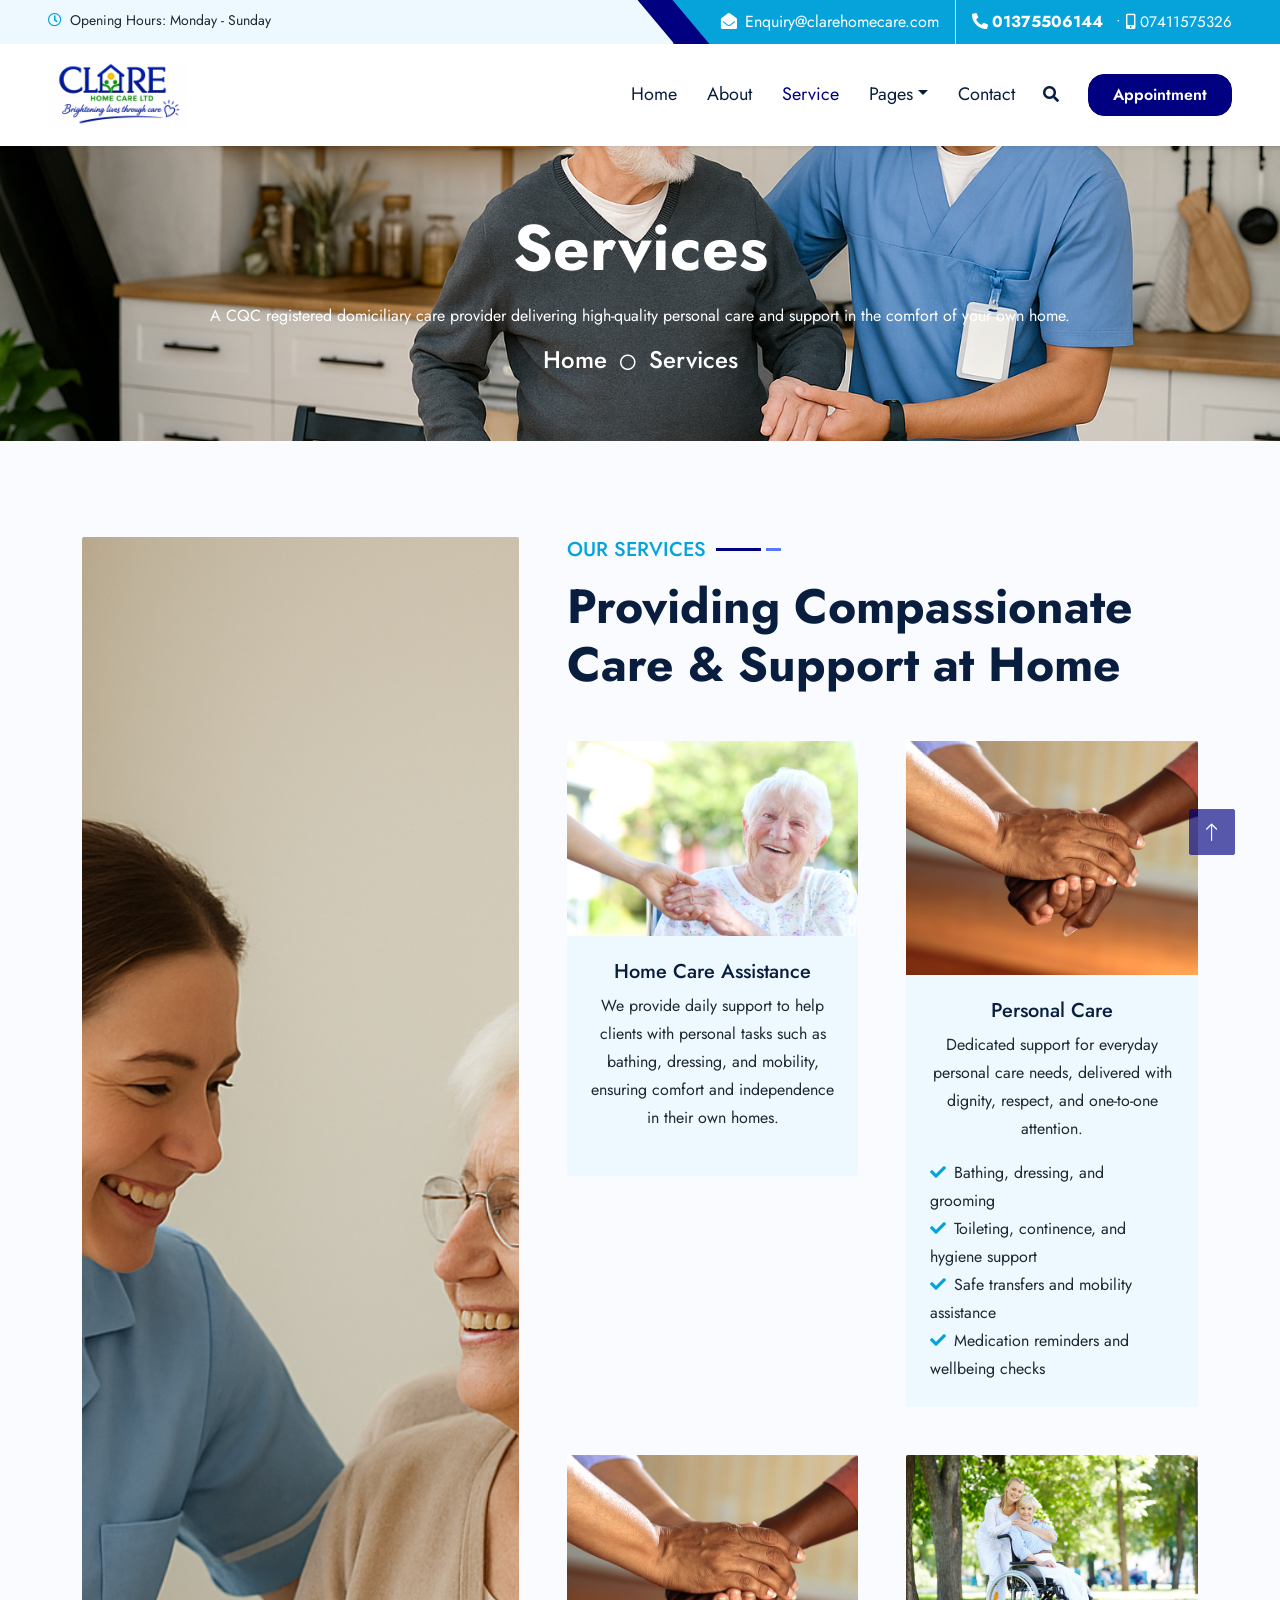
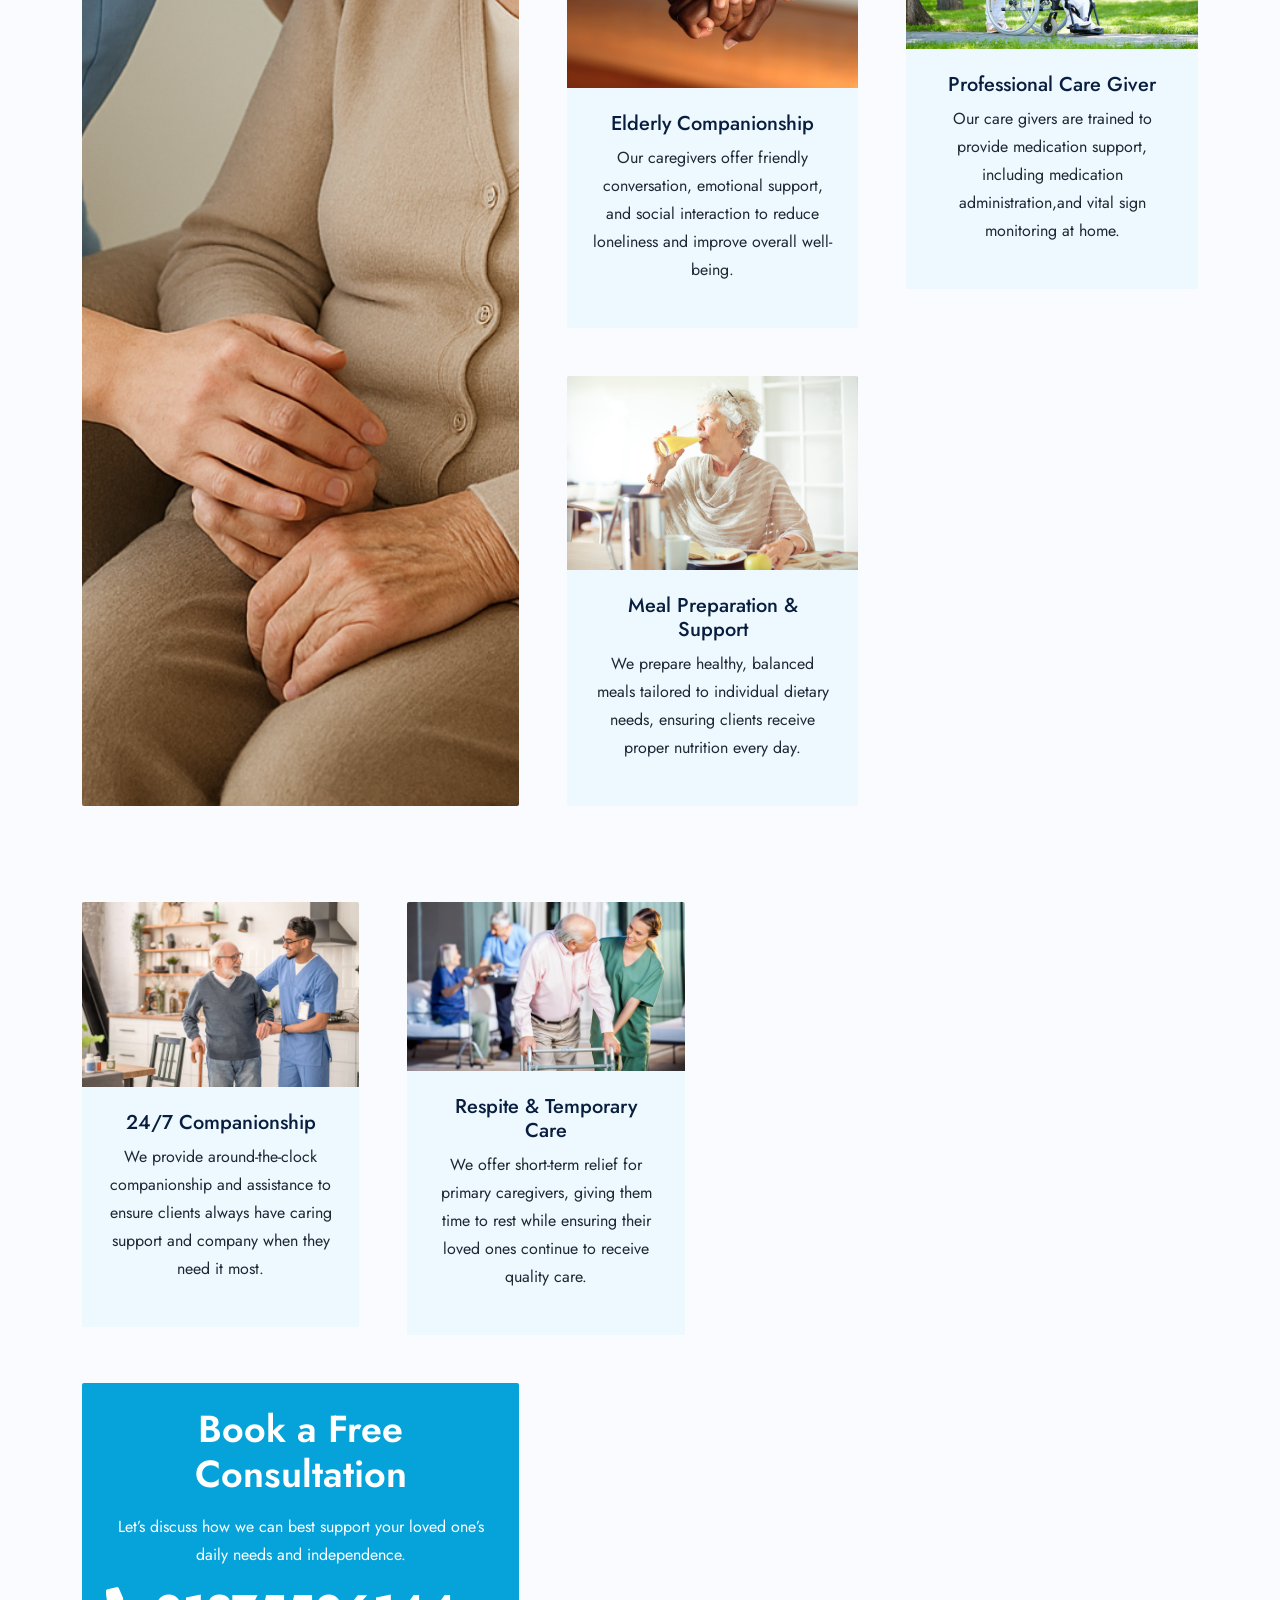
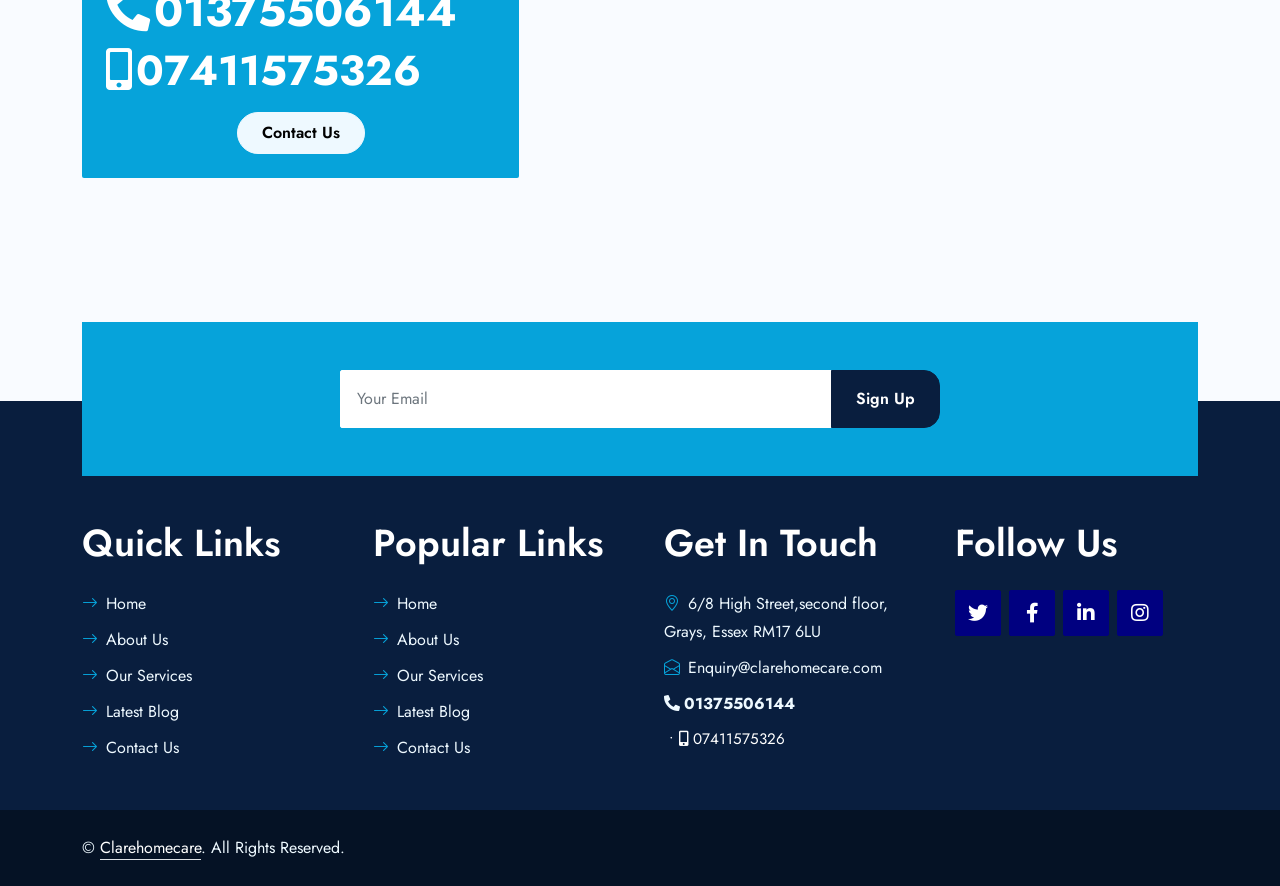
<file: service.html>
<!DOCTYPE html>
<html lang="en">

<head>
    <meta charset="utf-8">
    <title>Clare Home Care | Services</title>
    <meta content="width=device-width, initial-scale=1.0" name="viewport">
    <meta content="Homecare, domiciliary care, respite care, live-in care, medication support, personal assistance" name="keywords">
    <meta content="Clare Home Care provides compassionate homecare, live-in support, medication assistance, and personalised domiciliary care services across every location." name="description">

    <!-- Favicon -->
    <link href="img/favicon.ico" rel="icon">

    <!-- Google Web Fonts -->
    <link rel="preconnect" href="https://fonts.gstatic.com">
    <link href="https://fonts.googleapis.com/css2?family=Jost:wght@500;600;700&family=Open+Sans:wght@400;600&display=swap" rel="stylesheet"> 

    <!-- Icon Font Stylesheet -->
    <link href="https://cdnjs.cloudflare.com/ajax/libs/font-awesome/5.10.0/css/all.min.css" rel="stylesheet">
    <link href="https://cdn.jsdelivr.net/npm/bootstrap-icons@1.4.1/font/bootstrap-icons.css" rel="stylesheet">

    <!-- Libraries Stylesheet -->
    <link href="lib/owlcarousel/assets/owl.carousel.min.css" rel="stylesheet">
    <link href="lib/animate/animate.min.css" rel="stylesheet">
    <link href="lib/tempusdominus/css/tempusdominus-bootstrap-4.min.css" rel="stylesheet" />
    <link href="lib/twentytwenty/twentytwenty.css" rel="stylesheet" />

    <!-- Customized Bootstrap Stylesheet -->
    <link href="css/bootstrap.min.css" rel="stylesheet">

    <!-- Template Stylesheet -->
    <link href="css/style.css" rel="stylesheet">
</head>

<body>
    <!-- Spinner Start -->
    <div id="spinner" class="show bg-white position-fixed translate-middle w-100 vh-100 top-50 start-50 d-flex align-items-center justify-content-center">
        <div class="spinner-grow text-primary m-1" role="status">
            <span class="visually-hidden">Loading...</span>
        </div>
        <div class="spinner-grow text-dark m-1" role="status">
            <span class="visually-hidden">Loading...</span>
        </div>
        <div class="spinner-grow text-secondary m-1" role="status">
            <span class="visually-hidden">Loading...</span>
        </div>
    </div>
    <!-- Spinner End -->


    <!-- Topbar Start -->
    <div class="container-fluid bg-light ps-5 pe-0 d-none d-lg-block">
        <div class="row gx-0">
            <div class="col-md-6 text-center text-lg-start mb-2 mb-lg-0">
                <div class="d-inline-flex align-items-center">
                    <small class="py-2"><i class="far fa-clock text-primary me-2"></i>Opening Hours: Monday - Sunday</small>
                </div>
            </div>
            <div class="col-md-6 text-center text-lg-end">
                <div class="position-relative d-inline-flex align-items-center bg-primary text-white top-shape px-5">
                    <div class="me-3 pe-3 border-end py-2">
                        <p class="m-0"><i class="fa fa-envelope-open me-2"></i>Enquiry@clarehomecare.com</p>
                    </div>
                    <div class="py-2">
                        <p class="m-0 contact-numbers"><span class="primary-number"><i class="fas fa-phone-alt me-1"></i><a href="tel:+01375506144">01375506144</a></span><span class="secondary-number">&nbsp;•&nbsp;<i class="fas fa-mobile-alt me-1"></i><a href="tel:+07411575326">07411575326</a></span></p>
                    </div>
                </div>
            </div>
        </div>
    </div>
    <!-- Topbar End -->


    <!-- Navbar Start -->
    <nav aria-label="Primary navigation" class="navbar navbar-expand-lg bg-white navbar-light shadow-sm px-5 py-3 py-lg-0">
        <a href="index.html" class="navbar-brand p-0">
            <h1 class="m-0 text-primary">
  <img src="img/logo2.jpg" alt="Logo" style="width: 140px; height: auto; margin-right: 8px;" loading="lazy" decoding="async">
  
</h1>
        </a>
        
        <button class="navbar-toggler" type="button" data-bs-toggle="collapse" data-bs-target="#navbarCollapse">
            <span class="navbar-toggler-icon"></span>
        </button>
        <div class="collapse navbar-collapse" id="navbarCollapse">
            <div class="navbar-nav ms-auto py-0">
                <a href="index.html" class="nav-item nav-link">Home</a>
                <a href="about.html" class="nav-item nav-link">About</a>
                <a href="service.html" class="nav-item nav-link active">Service</a>
                <div class="nav-item dropdown">
  <a href="#" class="nav-link dropdown-toggle" data-bs-toggle="dropdown">Pages</a>
  <div class="dropdown-menu m-0">
    <a href="about.html" class="dropdown-item">About Us</a>
    <a href="team.html" class="dropdown-item">Personal care</a>
     <a href="livecare.html" class="dropdown-item">Live in care</a>
      <a href="respite.html" class="dropdown-item">Respite care</a>
    <a href="testimonial.html" class="dropdown-item">Testimonials</a>
    <a href="medication.html" class="dropdown-item">Medication Support</a>
    <a href="appointment.html" class="dropdown-item">Book a Consultation</a>
    <a href="contact.html" class="dropdown-item">Contact Us</a>
  </div>
</div>

                <a href="contact.html" class="nav-item nav-link">Contact</a>
            </div>
            <button type="button" class="btn text-dark" data-bs-toggle="modal" data-bs-target="#searchModal"><i class="fa fa-search"></i></button>
            <a href="appointment.html" class="btn btn-primary py-2 px-4 ms-3">Appointment</a>
        </div>
    </nav>
    <!-- Navbar End -->
    <main>


    <!-- Full Screen Search Start -->
    <div class="modal fade" id="searchModal" tabindex="-1">
        <div class="modal-dialog modal-fullscreen">
            <div class="modal-content" style="background: rgba(9, 30, 62, .7);">
                <div class="modal-header border-0">
                    <button type="button" class="btn bg-white btn-close" data-bs-dismiss="modal" aria-label="Close"></button>
                </div>
                <div class="modal-body d-flex align-items-center justify-content-center">
                    <div class="input-group" style="max-width: 600px;">
                        <input type="text" class="form-control bg-transparent border-primary p-3" placeholder="Type search keyword">
                        <button class="btn btn-primary px-4"><i class="bi bi-search"></i></button>
                    </div>
                </div>
            </div>
        </div>
    </div>
    <!-- Full Screen Search End -->


    <!-- Hero Start -->
    <div class="container-fluid bg-primary py-5 hero-header mb-5" style="background-image: url(img/realllllllly.png);">
        <div class="row py-3">
            <div class="col-12 text-center">
                <h1 class="display-3 text-white animated zoomIn">Services</h1>
                <p class="text-white mb-3">A CQC registered domiciliary care provider delivering high-quality personal care and support in the comfort of your own home.</p>
                <a href="index.html" class="h4 text-white">Home</a>
                <i class="far fa-circle text-white px-2"></i>
                <a href="service.html" class="h4 text-white">Services</a>
            </div>
        </div>
    </div>
    <!-- Hero End -->


    <!-- Service Start -->
   <div class="container-fluid py-5 wow fadeInUp" data-wow-delay="0.1s">
  <div class="container">
    <!-- Top Section -->
    <div class="row g-5 mb-5">
      <!-- Left Image (Before/After replaced with single welcoming image) -->
      <div class="col-lg-5 wow zoomIn" data-wow-delay="0.3s" style="min-height: 400px;">
        <div class="position-relative h-100 rounded overflow-hidden">
          <img class="position-absolute w-100 h-100" src="img/ChatGPT Image Nov 3, 2025, 03_48_41 AM.png" style="object-fit: cover;" alt="Care Home Support" loading="lazy" decoding="async">
        </div>
      </div>

     <!-- Right Services -->
<div class="col-lg-7">
  <div class="section-title mb-5">
    <h5 class="position-relative d-inline-block text-primary text-uppercase">Our Services</h5>
    <h1 class="display-5 mb-0">Providing Compassionate Care & Support at Home</h1>
  </div>

  <div class="row g-5">
    <!-- Home Care Assistance -->
    <div class="col-md-6 service-item wow zoomIn" data-wow-delay="0.3s">
      <div class="rounded-top overflow-hidden">
        <img class="img-fluid" src="img/disabilitycarecare.jpg" alt="Home Care Assistance" loading="lazy" decoding="async">
      </div>
      <div class="position-relative bg-light rounded-bottom text-center p-4">
        <h5 class="m-0 mb-2">Home Care Assistance</h5>
        <p>We provide daily support to help clients with personal tasks such as bathing, dressing, and mobility, ensuring comfort and independence in their own homes.</p>
      </div>
    </div>

    <!-- Personal Care -->
    <div class="col-md-6 service-item wow zoomIn" data-wow-delay="0.45s">
      <div class="rounded-top overflow-hidden">
        <img class="img-fluid" src="img/personal care.jpg" alt="Personal Care Support" loading="lazy" decoding="async">
      </div>
      <div class="position-relative bg-light rounded-bottom text-center p-4">
        <h5 class="m-0 mb-2">Personal Care</h5>
        <p class="mb-3">Dedicated support for everyday personal care needs, delivered with dignity, respect, and one-to-one attention.</p>
        <ul class="list-unstyled mb-0 text-start">
          <li><i class="fa fa-check text-primary me-2"></i>Bathing, dressing, and grooming</li>
          <li><i class="fa fa-check text-primary me-2"></i>Toileting, continence, and hygiene support</li>
          <li><i class="fa fa-check text-primary me-2"></i>Safe transfers and mobility assistance</li>
          <li><i class="fa fa-check text-primary me-2"></i>Medication reminders and wellbeing checks</li>
        </ul>
      </div>
    </div>

    <!-- Elderly Companionship -->
    <div class="col-md-6 service-item wow zoomIn" data-wow-delay="0.6s">
      <div class="rounded-top overflow-hidden">
        <img class="img-fluid" src="img/personal care.jpg" alt="Elderly Companionship" loading="lazy" decoding="async">
      </div>
      <div class="position-relative bg-light rounded-bottom text-center p-4">
        <h5 class="m-0 mb-2">Elderly Companionship</h5>
        <p>Our caregivers offer friendly conversation, emotional support, and social interaction to reduce loneliness and improve overall well-being.</p>
      </div>
    </div>

    <!-- Professional Nursing Care -->
    <div class="col-md-6 service-item wow zoomIn" data-wow-delay="0.9s">
      <div class="rounded-top overflow-hidden">
        <img class="img-fluid" src="img/CLAREHOME PRETTY NURSE.jpg" alt="Nursing Care" loading="lazy" decoding="async">
      </div>
      <div class="position-relative bg-light rounded-bottom text-center p-4">
        <h5 class="m-0 mb-2">Professional Care Giver</h5>
        <p>Our care givers are trained to provide medication support, including medication administration,and vital sign monitoring at home.</p>
      </div>
    </div>

    <!-- Meal Preparation & Support -->
    <div class="col-md-6 service-item wow zoomIn" data-wow-delay="1.2s">
      <div class="rounded-top overflow-hidden">
        <img class="img-fluid" src="img/mealmeal.jpg" alt="Meal Preparation" loading="lazy" decoding="async">
      </div>
      <div class="position-relative bg-light rounded-bottom text-center p-4">
        <h5 class="m-0 mb-2">Meal Preparation & Support</h5>
        <p>We prepare healthy, balanced meals tailored to individual dietary needs, ensuring clients receive proper nutrition every day.</p>
      </div>
    </div>
  </div>
</div>

<!-- Appointment Section -->
<div class="row g-5 wow fadeInUp" data-wow-delay="0.1s">
  <div class="col-lg-7">
    <div class="row g-5">
      <!-- 24/7 Companionship -->
      <div class="col-md-6 service-item wow zoomIn" data-wow-delay="0.3s">
        <div class="rounded-top overflow-hidden">
          <img class="img-fluid" src="img/clareservicehome.jpg" alt="Companionship Care" loading="lazy" decoding="async">
        </div>
        <div class="position-relative bg-light rounded-bottom text-center p-4">
          <h5 class="m-0 mb-2">24/7 Companionship</h5>
          <p>We provide around-the-clock companionship and assistance to ensure clients always have caring support and company when they need it most.</p>
        </div>
      </div>

      <!-- Respite & Temporary Care -->
      <div class="col-md-6 service-item wow zoomIn" data-wow-delay="0.6s">
        <div class="rounded-top overflow-hidden">
          <img class="img-fluid" src="img/clarehomenewnew1.jpg" alt="Respite Care" loading="lazy" decoding="async">
        </div>
        <div class="position-relative bg-light rounded-bottom text-center p-4">
          <h5 class="m-0 mb-2">Respite & Temporary Care</h5>
          <p>We offer short-term relief for primary caregivers, giving them time to rest while ensuring their loved ones continue to receive quality care.</p>
        </div>
      </div>
    </div>
  </div>
</div>


      <!-- Appointment Card -->
      <div class="col-lg-5 service-item wow zoomIn" data-wow-delay="0.9s">
        <div class="position-relative bg-primary rounded h-100 d-flex flex-column align-items-center justify-content-center text-center p-4">
          <h3 class="text-white mb-3">Book a Free Consultation</h3>
          <p class="text-white mb-3">
            Let’s discuss how we can best support your loved one’s daily needs and independence.
          </p>
          <h2 class="text-white mb-3 contact-numbers"><span class="primary-number"><i class="fas fa-phone-alt me-1"></i>01375506144</span><small class="secondary-number d-block"><i class="fas fa-mobile-alt me-1"></i>07411575326</small></h2>
          <a href="contact.html" class="btn btn-light py-md-2 px-md-4 rounded-pill">Contact Us</a>
        </div>
      </div>
    </div>
  </div>
</div>

    <!-- Service End -->
    

    <!-- Newsletter Start -->
    <div class="container-fluid position-relative pt-5 wow fadeInUp" data-wow-delay="0.1s" style="z-index: 1;">
        <div class="container">
            <div class="bg-primary p-5">
                <form class="mx-auto" style="max-width: 600px;">
                    <div class="input-group">
                        <input type="text" class="form-control border-white p-3" placeholder="Your Email">
                        <button class="btn btn-dark px-4">Sign Up</button>
                    </div>
                </form>
            </div>
        </div>
    </div>
    <!-- Newsletter End -->
    

        </main>
    <!-- Footer Start -->
    <div class="container-fluid bg-dark text-light py-5 wow fadeInUp" data-wow-delay="0.3s" style="margin-top: -75px;">
        <div class="container pt-5">
            <div class="row g-5 pt-4">
                <div class="col-lg-3 col-md-6">
                    <h3 class="text-white mb-4">Quick Links</h3>
                    <div class="d-flex flex-column justify-content-start">
                        <a class="text-light mb-2" href="index.html"><i class="bi bi-arrow-right text-primary me-2"></i>Home</a>
                        <a class="text-light mb-2" href="about.html"><i class="bi bi-arrow-right text-primary me-2"></i>About Us</a>
                        <a class="text-light mb-2" href="service.html"><i class="bi bi-arrow-right text-primary me-2"></i>Our Services</a>
                        <a class="text-light mb-2" href="#"><i class="bi bi-arrow-right text-primary me-2"></i>Latest Blog</a>
                        <a class="text-light" href="contact.html"><i class="bi bi-arrow-right text-primary me-2"></i>Contact Us</a>
                    </div>
                </div>
                <div class="col-lg-3 col-md-6">
                    <h3 class="text-white mb-4">Popular Links</h3>
                    <div class="d-flex flex-column justify-content-start">
                        <a class="text-light mb-2" href="index.html"><i class="bi bi-arrow-right text-primary me-2"></i>Home</a>
                        <a class="text-light mb-2" href="about.html"><i class="bi bi-arrow-right text-primary me-2"></i>About Us</a>
                        <a class="text-light mb-2" href="service.html"><i class="bi bi-arrow-right text-primary me-2"></i>Our Services</a>
                        <a class="text-light mb-2" href="#"><i class="bi bi-arrow-right text-primary me-2"></i>Latest Blog</a>
                        <a class="text-light" href="contact.html"><i class="bi bi-arrow-right text-primary me-2"></i>Contact Us</a>
                    </div>
                </div>
                <div class="col-lg-3 col-md-6">
                    <h3 class="text-white mb-4">Get In Touch</h3>
                    <p class="mb-2"><i class="bi bi-geo-alt text-primary me-2"></i>6/8 High Street,second floor, Grays, Essex RM17 6LU</p>
                    <p class="mb-2"><i class="bi bi-envelope-open text-primary me-2"></i>Enquiry@clarehomecare.com</p>
                    <p class="mb-0 contact-numbers"><span class="primary-number"><i class="fas fa-phone-alt me-1"></i><a href="tel:+01375506144">01375506144</a></span><span class="secondary-number">&nbsp;•&nbsp;<i class="fas fa-mobile-alt me-1"></i><a href="tel:+07411575326">07411575326</a></span></p>
                </div>
                <div class="col-lg-3 col-md-6">
                    <h3 class="text-white mb-4">Follow Us</h3>
                    <div class="d-flex">
                        <a class="btn btn-lg btn-primary btn-lg-square rounded me-2" href="#"><i class="fab fa-twitter fw-normal"></i></a>
                        <a class="btn btn-lg btn-primary btn-lg-square rounded me-2" href="#"><i class="fab fa-facebook-f fw-normal"></i></a>
                        <a class="btn btn-lg btn-primary btn-lg-square rounded me-2" href="#"><i class="fab fa-linkedin-in fw-normal"></i></a>
                        <a class="btn btn-lg btn-primary btn-lg-square rounded" href="#"><i class="fab fa-instagram fw-normal"></i></a>
                    </div>
                </div>
            </div>
        </div>
    </div>
    <div class="container-fluid text-light py-4" style="background: #051225;">
        <div class="container">
            <div class="row g-0">
                <div class="col-md-6 text-center text-md-start">
                    <p class="mb-md-0">&copy; <a class="text-white border-bottom" href="#">Clarehomecare</a>. All Rights Reserved.</p>
                </div>
                <!-- <div class="col-md-6 text-center text-md-end">
                    <p class="mb-0">Designed by <a class="text-white border-bottom" href="https://htmlcodex.com">HTML Codex</a><br>
                        Distributed by <a class="text-white border-bottom" href="https://themewagon.com">ThemeWagon</a>          
                    
                    </p>
                </div> -->
            </div>
        </div>
    </div>
    <!-- Footer End -->


    <!-- Back to Top -->
    <a href="#" class="btn btn-lg btn-primary btn-lg-square rounded back-to-top"><i class="bi bi-arrow-up"></i></a>


    <!-- JavaScript Libraries -->
    <script src="https://code.jquery.com/jquery-3.4.1.min.js"></script>
    <script src="https://cdn.jsdelivr.net/npm/bootstrap@5.0.0/dist/js/bootstrap.bundle.min.js"></script>
    <script src="lib/wow/wow.min.js"></script>
    <script src="lib/easing/easing.min.js"></script>
    <script src="lib/waypoints/waypoints.min.js"></script>
    <script src="lib/owlcarousel/owl.carousel.min.js"></script>
    <script src="lib/tempusdominus/js/moment.min.js"></script>
    <script src="lib/tempusdominus/js/moment-timezone.min.js"></script>
    <script src="lib/tempusdominus/js/tempusdominus-bootstrap-4.min.js"></script>
    <script src="lib/twentytwenty/jquery.event.move.js"></script>
    <script src="lib/twentytwenty/jquery.twentytwenty.js"></script>

    <!-- Template Javascript -->
    <script src="js/main.js"></script>
</body>

</html>
</file>
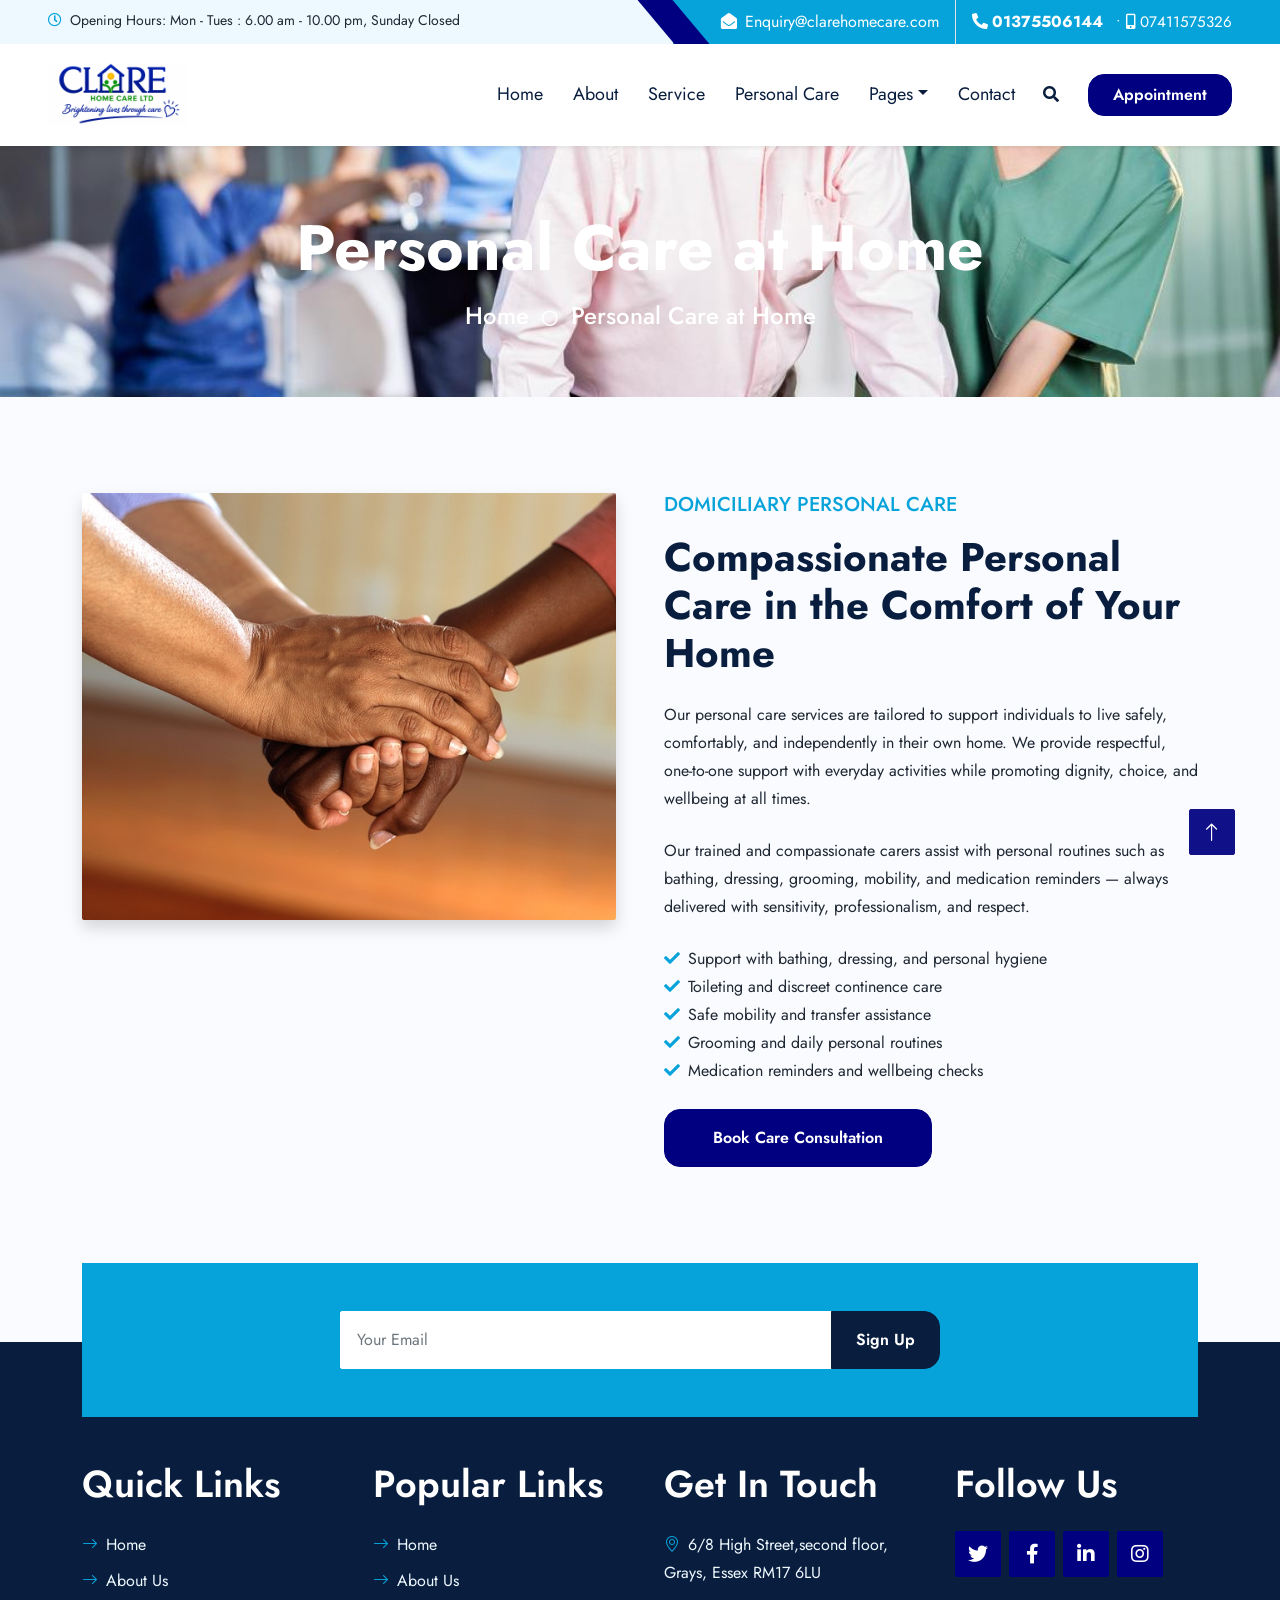
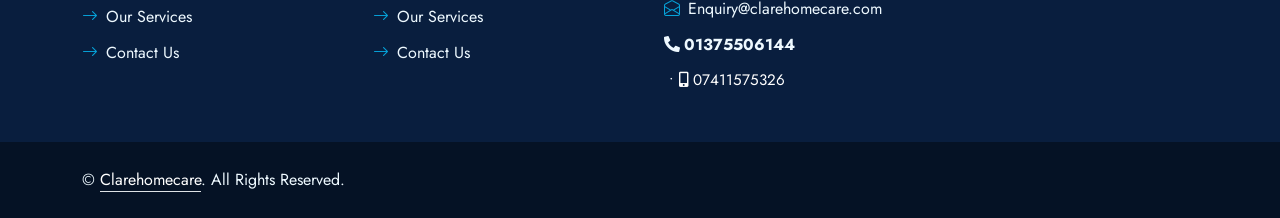
<file: team.html>
<!DOCTYPE html>
<html lang="en">

<head>
    <meta charset="utf-8">
    <title>Clare Home Care | Personal Care</title>
    <meta content="width=device-width, initial-scale=1.0" name="viewport">
    <meta content="Homecare, domiciliary care, respite care, live-in care, medication support, personal assistance" name="keywords">
    <meta content="Clare Home Care provides compassionate homecare, live-in support, medication assistance, and personalised domiciliary care services across every location." name="description">

    <!-- Favicon -->
    <link href="img/favicon.ico" rel="icon">

    <!-- Google Web Fonts -->
    <link rel="preconnect" href="https://fonts.gstatic.com">
    <link href="https://fonts.googleapis.com/css2?family=Jost:wght@500;600;700&family=Open+Sans:wght@400;600&display=swap" rel="stylesheet"> 

    <!-- Icon Font Stylesheet -->
    <link href="https://cdnjs.cloudflare.com/ajax/libs/font-awesome/5.10.0/css/all.min.css" rel="stylesheet">
    <link href="https://cdn.jsdelivr.net/npm/bootstrap-icons@1.4.1/font/bootstrap-icons.css" rel="stylesheet">

    <!-- Libraries Stylesheet -->
    <link href="lib/owlcarousel/assets/owl.carousel.min.css" rel="stylesheet">
    <link href="lib/animate/animate.min.css" rel="stylesheet">
    <link href="lib/tempusdominus/css/tempusdominus-bootstrap-4.min.css" rel="stylesheet" />
    <link href="lib/twentytwenty/twentytwenty.css" rel="stylesheet" />

    <!-- Customized Bootstrap Stylesheet -->
    <link href="css/bootstrap.min.css" rel="stylesheet">

    <!-- Template Stylesheet -->
    <link href="css/style.css" rel="stylesheet">
</head>

<body>
    <!-- Spinner Start -->
    <div id="spinner" class="show bg-white position-fixed translate-middle w-100 vh-100 top-50 start-50 d-flex align-items-center justify-content-center">
        <div class="spinner-grow text-primary m-1" role="status">
            <span class="visually-hidden">Loading...</span>
        </div>
        <div class="spinner-grow text-dark m-1" role="status">
            <span class="visually-hidden">Loading...</span>
        </div>
        <div class="spinner-grow text-secondary m-1" role="status">
            <span class="visually-hidden">Loading...</span>
        </div>
    </div>
    <!-- Spinner End -->
     
    <!-- Topbar Start -->
    <div class="container-fluid bg-light ps-5 pe-0 d-none d-lg-block">
        <div class="row gx-0">
            <div class="col-md-6 text-center text-lg-start mb-2 mb-lg-0">
                <div class="d-inline-flex align-items-center">
                    <small class="py-2"><i class="far fa-clock text-primary me-2"></i>Opening Hours: Mon - Tues : 6.00 am - 10.00 pm, Sunday Closed </small>
                </div>
            </div>
            <div class="col-md-6 text-center text-lg-end">
                <div class="position-relative d-inline-flex align-items-center bg-primary text-white top-shape px-5">
                    <div class="me-3 pe-3 border-end py-2">
                        <p class="m-0"><i class="fa fa-envelope-open me-2"></i>Enquiry@clarehomecare.com</p>
                    </div>
                    <div class="py-2">
                        <p class="m-0 contact-numbers"><span class="primary-number"><i class="fas fa-phone-alt me-1"></i><a href="tel:+01375506144">01375506144</a></span><span class="secondary-number">&nbsp;•&nbsp;<i class="fas fa-mobile-alt me-1"></i><a href="tel:+07411575326">07411575326</a></span></p>
                    </div>
                </div>
            </div>
        </div>
    </div>
    <!-- Topbar End -->


    <!-- Navbar Start -->
    <nav aria-label="Primary navigation" class="navbar navbar-expand-lg bg-white navbar-light shadow-sm px-5 py-3 py-lg-0">
        <a href="index.html" class="navbar-brand p-0">
            <h1 class="m-0 text-primary">
    <img src="img/logo2.jpg" alt="Logo" style="width: 140px; height: auto; margin-right: 8px;" loading="lazy" decoding="async">
  
</h1>
        </a>
        <button class="navbar-toggler" type="button" data-bs-toggle="collapse" data-bs-target="#navbarCollapse">
            <span class="navbar-toggler-icon"></span>
        </button>
        <div class="collapse navbar-collapse" id="navbarCollapse">
            <div class="navbar-nav ms-auto py-0">
                <a href="index.html" class="nav-item nav-link">Home</a>
                <a href="about.html" class="nav-item nav-link">About</a>
                <a href="service.html" class="nav-item nav-link">Service</a>
                <a href="team.html" class="nav-item nav-link">Personal Care</a>
                 <div class="nav-item dropdown">
  <a href="#" class="nav-link dropdown-toggle" data-bs-toggle="dropdown">Pages</a>
  <div class="dropdown-menu m-0">
    <a href="about.html" class="dropdown-item">About Us</a>
    <a href="team.html" class="dropdown-item">Personal care</a>
     <a href="livecare.html" class="dropdown-item">Live in care</a>
      <a href="respite.html" class="dropdown-item">Respite care</a>
    <a href="testimonial.html" class="dropdown-item">Testimonials</a>
    <a href="medication.html" class="dropdown-item">Medication Support</a>
    <a href="appointment.html" class="dropdown-item">Book a Consultation</a>
    <a href="contact.html" class="dropdown-item">Contact Us</a>
  </div>
</div>
                <a href="contact.html" class="nav-item nav-link">Contact</a>
            </div>
            <button type="button" class="btn text-dark" data-bs-toggle="modal" data-bs-target="#searchModal"><i class="fa fa-search"></i></button>
            <a href="appointment.html" class="btn btn-primary py-2 px-4 ms-3">Appointment</a>
        </div>
    </nav>
    <!-- Navbar End -->
    <main>


    <!-- Full Screen Search Start -->
    <div class="modal fade" id="searchModal" tabindex="-1">
        <div class="modal-dialog modal-fullscreen">
            <div class="modal-content" style="background: rgba(9, 30, 62, .7);">
                <div class="modal-header border-0">
                    <button type="button" class="btn bg-white btn-close" data-bs-dismiss="modal" aria-label="Close"></button>
                </div>
                <div class="modal-body d-flex align-items-center justify-content-center">
                    <div class="input-group" style="max-width: 600px;">
                        <input type="text" class="form-control bg-transparent border-primary p-3" placeholder="Type search keyword">
                        <button class="btn btn-primary px-4"><i class="bi bi-search"></i></button>
                    </div>
                </div>
            </div>
        </div>
    </div>
    <!-- Full Screen Search End -->


    <!-- Hero Start -->
    <div class="container-fluid py-5 hero-header mb-5"
     style="background: url(img/clarehomenewnew1.jpg) center/cover no-repeat;">

        <div class="row py-3">
            <div class="col-12 text-center">
                <h1 class="display-3 text-white animated zoomIn">Personal Care at Home</h1>

                <a href="index.html" class="h4 text-white">Home</a>
                <i class="far fa-circle text-white px-2"></i>
               <a href="team.html" class="h4 text-white">Personal Care at Home</a>

            </div>
        </div>
    </div>
    <!-- Hero End -->


     <!-- Personal Care Section Start -->
  <div class="container py-5">
    <div class="row g-5">
      <div class="col-lg-6 wow fadeInLeft" data-wow-delay="0.3s">
        <img src="img/personal care.jpg" class="img-fluid rounded shadow" alt="Personal Care Assistance" loading="lazy" decoding="async">
      </div>
      <div class="col-lg-6 wow fadeInRight" data-wow-delay="0.6s">
        <h5 class="text-primary text-uppercase mb-3">Domiciliary Personal Care</h5>

       <h1 class="display-6 mb-4">
Compassionate Personal Care in the Comfort of Your Home
</h1>

       <p class="mb-4">
  Our personal care services are tailored to support individuals to live safely,
  comfortably, and independently in their own home. We provide respectful,
  one-to-one support with everyday activities while promoting dignity, choice,
  and wellbeing at all times.
</p>
<p class="mb-4">
  Our trained and compassionate carers assist with personal routines such as
  bathing, dressing, grooming, mobility, and medication reminders — always
  delivered with sensitivity, professionalism, and respect.
</p>

        <ul class="list-unstyled mb-4">
          <li><i class="fa fa-check text-primary me-2"></i>Support with bathing, dressing, and personal hygiene</li>
          <li><i class="fa fa-check text-primary me-2"></i>Toileting and discreet continence care</li>
          <li><i class="fa fa-check text-primary me-2"></i>Safe mobility and transfer assistance</li>
          <li><i class="fa fa-check text-primary me-2"></i>Grooming and daily personal routines</li>
          <li><i class="fa fa-check text-primary me-2"></i>Medication reminders and wellbeing checks</li>
        </ul>
        <a href="appointment.html" class="btn btn-primary py-3 px-5">Book Care Consultation</a>
      </div>
    </div>
  </div>
    

    <!-- Newsletter Start -->
    <div class="container-fluid position-relative pt-5 wow fadeInUp" data-wow-delay="0.1s" style="z-index: 1;">
        <div class="container">
            <div class="bg-primary p-5">
                <form class="mx-auto" style="max-width: 600px;">
                    <div class="input-group">
                        <input type="text" class="form-control border-white p-3" placeholder="Your Email">
                        <button class="btn btn-dark px-4">Sign Up</button>
                    </div>
                </form>
            </div>
        </div>
    </div>
    <!-- Newsletter End -->
    

        </main>
    <!-- Footer Start -->
    <div class="container-fluid bg-dark text-light py-5 wow fadeInUp" data-wow-delay="0.3s" style="margin-top: -75px;">
        <div class="container pt-5">
            <div class="row g-5 pt-4">
                <div class="col-lg-3 col-md-6">
                    <h3 class="text-white mb-4">Quick Links</h3>
                    <div class="d-flex flex-column justify-content-start">
                        <a class="text-light mb-2" href="index.html"><i class="bi bi-arrow-right text-primary me-2"></i>Home</a>
                        <a class="text-light mb-2" href="about.html"><i class="bi bi-arrow-right text-primary me-2"></i>About Us</a>
                        <a class="text-light mb-2" href="service.html"><i class="bi bi-arrow-right text-primary me-2"></i>Our Services</a>
                        <!-- <a class="text-light mb-2" href="#"><i class="bi bi-arrow-right text-primary me-2"></i>Latest Blog</a> -->
                        <a class="text-light" href="contact.html"><i class="bi bi-arrow-right text-primary me-2"></i>Contact Us</a>
                    </div>
                </div>
                <div class="col-lg-3 col-md-6">
                    <h3 class="text-white mb-4">Popular Links</h3>
                    <div class="d-flex flex-column justify-content-start">
                        <a class="text-light mb-2" href="index.html"><i class="bi bi-arrow-right text-primary me-2"></i>Home</a>
                        <a class="text-light mb-2" href="about.html"><i class="bi bi-arrow-right text-primary me-2"></i>About Us</a>
                        <a class="text-light mb-2" href="service.html"><i class="bi bi-arrow-right text-primary me-2"></i>Our Services</a>
                        <!-- <a class="text-light mb-2" href="#"><i class="bi bi-arrow-right text-primary me-2"></i>Latest Blog</a> -->
                        <a class="text-light" href="contact.html"><i class="bi bi-arrow-right text-primary me-2"></i>Contact Us</a>
                    </div>
                </div>
                <div class="col-lg-3 col-md-6">
                    <h3 class="text-white mb-4">Get In Touch</h3>
                    <p class="mb-2"><i class="bi bi-geo-alt text-primary me-2"></i>6/8 High Street,second floor, Grays, Essex RM17 6LU</p>
                    <p class="mb-2"><i class="bi bi-envelope-open text-primary me-2"></i>Enquiry@clarehomecare.com</p>
                    <p class="mb-0 contact-numbers"><span class="primary-number"><i class="fas fa-phone-alt me-1"></i><a href="tel:+01375506144">01375506144</a></span><span class="secondary-number">&nbsp;•&nbsp;<i class="fas fa-mobile-alt me-1"></i><a href="tel:+07411575326">07411575326</a></span></p>
                </div>
                <div class="col-lg-3 col-md-6">
                    <h3 class="text-white mb-4">Follow Us</h3>
                    <div class="d-flex">
                        <a class="btn btn-lg btn-primary btn-lg-square rounded me-2" href="#"><i class="fab fa-twitter fw-normal"></i></a>
                        <a class="btn btn-lg btn-primary btn-lg-square rounded me-2" href="#"><i class="fab fa-facebook-f fw-normal"></i></a>
                        <a class="btn btn-lg btn-primary btn-lg-square rounded me-2" href="#"><i class="fab fa-linkedin-in fw-normal"></i></a>
                        <a class="btn btn-lg btn-primary btn-lg-square rounded" href="#"><i class="fab fa-instagram fw-normal"></i></a>
                    </div>
                </div>
            </div>
        </div>
    </div>
    <div class="container-fluid text-light py-4" style="background: #051225;">
        <div class="container">
            <div class="row g-0">
                <div class="col-md-6 text-center text-md-start">
                    <p class="mb-md-0">&copy; <a class="text-white border-bottom" href="#">Clarehomecare</a>. All Rights Reserved.</p>
                </div>
                <!-- <div class="col-md-6 text-center text-md-end">
                    <p class="mb-0">Designed by <a class="text-white border-bottom" href="https://htmlcodex.com">HTML Codex</a><br>
                        Distributed by <a class="text-white border-bottom" href="https://themewagon.com">ThemeWagon</a>          
                    
                    </p>
                </div> -->
            </div>
        </div>
    </div>
    <!-- Footer End -->


    <!-- Back to Top -->
    <a href="#" class="btn btn-lg btn-primary btn-lg-square rounded back-to-top"><i class="bi bi-arrow-up"></i></a>


    <!-- JavaScript Libraries -->
    <script src="https://code.jquery.com/jquery-3.4.1.min.js"></script>
    <script src="https://cdn.jsdelivr.net/npm/bootstrap@5.0.0/dist/js/bootstrap.bundle.min.js"></script>
    <script src="lib/wow/wow.min.js"></script>
    <script src="lib/easing/easing.min.js"></script>
    <script src="lib/waypoints/waypoints.min.js"></script>
    <script src="lib/owlcarousel/owl.carousel.min.js"></script>
    <script src="lib/tempusdominus/js/moment.min.js"></script>
    <script src="lib/tempusdominus/js/moment-timezone.min.js"></script>
    <script src="lib/tempusdominus/js/tempusdominus-bootstrap-4.min.js"></script>
    <script src="lib/twentytwenty/jquery.event.move.js"></script>
    <script src="lib/twentytwenty/jquery.twentytwenty.js"></script>

    <!-- Template Javascript -->
    <script src="js/main.js"></script>

</body>

</html>
</file>
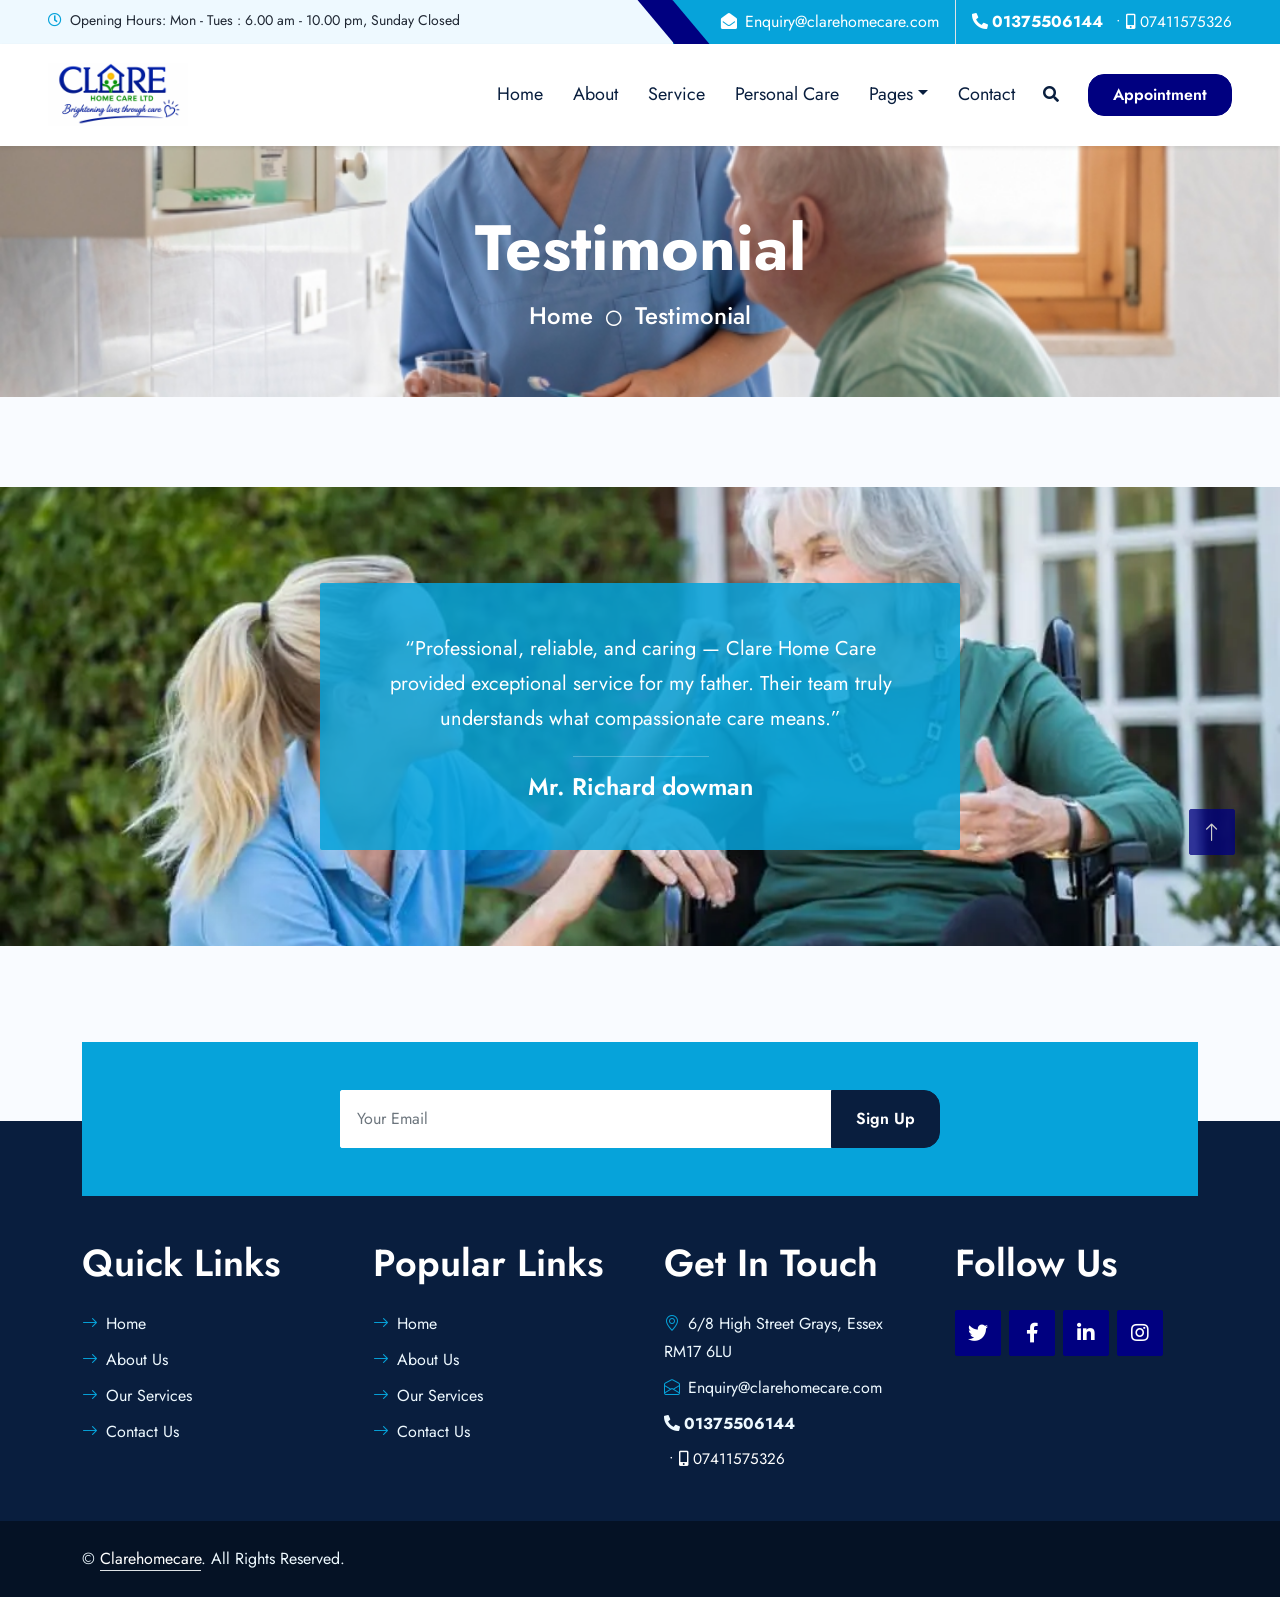
<file: testimonial.html>
<!DOCTYPE html>
<html lang="en">

<head>
    <meta charset="utf-8">
    <title>Clare Home Care | Testimonials</title>
    <meta content="width=device-width, initial-scale=1.0" name="viewport">
    <meta content="Homecare, domiciliary care, respite care, live-in care, medication support, personal assistance" name="keywords">
    <meta content="Clare Home Care provides compassionate homecare, live-in support, medication assistance, and personalised domiciliary care services across every location." name="description">

    <!-- Favicon -->
    <link href="img/favicon.ico" rel="icon">

    <!-- Google Web Fonts -->
    <link rel="preconnect" href="https://fonts.gstatic.com">
    <link href="https://fonts.googleapis.com/css2?family=Jost:wght@500;600;700&family=Open+Sans:wght@400;600&display=swap" rel="stylesheet"> 

    <!-- Icon Font Stylesheet -->
    <link href="https://cdnjs.cloudflare.com/ajax/libs/font-awesome/5.10.0/css/all.min.css" rel="stylesheet">
    <link href="https://cdn.jsdelivr.net/npm/bootstrap-icons@1.4.1/font/bootstrap-icons.css" rel="stylesheet">

    <!-- Libraries Stylesheet -->
    <link href="lib/owlcarousel/assets/owl.carousel.min.css" rel="stylesheet">
    <link href="lib/animate/animate.min.css" rel="stylesheet">
    <link href="lib/tempusdominus/css/tempusdominus-bootstrap-4.min.css" rel="stylesheet" />
    <link href="lib/twentytwenty/twentytwenty.css" rel="stylesheet" />

    <!-- Customized Bootstrap Stylesheet -->
    <link href="css/bootstrap.min.css" rel="stylesheet">

    <!-- Template Stylesheet -->
    <link href="css/style.css" rel="stylesheet">
</head>

<body>
    <!-- Spinner Start -->
    <div id="spinner" class="show bg-white position-fixed translate-middle w-100 vh-100 top-50 start-50 d-flex align-items-center justify-content-center">
        <div class="spinner-grow text-primary m-1" role="status">
            <span class="visually-hidden">Loading...</span>
        </div>
        <div class="spinner-grow text-dark m-1" role="status">
            <span class="visually-hidden">Loading...</span>
        </div>
        <div class="spinner-grow text-secondary m-1" role="status">
            <span class="visually-hidden">Loading...</span>
        </div>
    </div>
    <!-- Spinner End -->


    <!-- Topbar Start -->
    <div class="container-fluid bg-light ps-5 pe-0 d-none d-lg-block">
        <div class="row gx-0">
            <div class="col-md-6 text-center text-lg-start mb-2 mb-lg-0">
                <div class="d-inline-flex align-items-center">
                    <small class="py-2"><i class="far fa-clock text-primary me-2"></i>Opening Hours: Mon - Tues : 6.00 am - 10.00 pm, Sunday Closed </small>
                </div>
            </div>
            <div class="col-md-6 text-center text-lg-end">
                <div class="position-relative d-inline-flex align-items-center bg-primary text-white top-shape px-5">
                    <div class="me-3 pe-3 border-end py-2">
                        <p class="m-0"><i class="fa fa-envelope-open me-2"></i>Enquiry@clarehomecare.com</p>
                    </div>
                    <div class="py-2">
                        <p class="m-0 contact-numbers"><span class="primary-number"><i class="fas fa-phone-alt me-1"></i><a href="tel:+01375506144">01375506144</a></span><span class="secondary-number">&nbsp;•&nbsp;<i class="fas fa-mobile-alt me-1"></i><a href="tel:+07411575326">07411575326</a></span></p>
                    </div>
                </div>
            </div>
        </div>
    </div>
    <!-- Topbar End -->


    <!-- Navbar Start -->
    <nav aria-label="Primary navigation" class="navbar navbar-expand-lg bg-white navbar-light shadow-sm px-5 py-3 py-lg-0">
        <a href="index.html" class="navbar-brand p-0">
             <h1 class="m-0 text-primary">
    <img src="img/logo2.jpg" alt="Logo" style="width: 140px; height: auto; margin-right: 8px;" loading="lazy" decoding="async">
  
</h1>
        </a>
        <button class="navbar-toggler" type="button" data-bs-toggle="collapse" data-bs-target="#navbarCollapse">
            <span class="navbar-toggler-icon"></span>
        </button>
        <div class="collapse navbar-collapse" id="navbarCollapse">
            <div class="navbar-nav ms-auto py-0">
                <a href="index.html" class="nav-item nav-link">Home</a>
                <a href="about.html" class="nav-item nav-link">About</a>
                <a href="service.html" class="nav-item nav-link">Service</a>
                <a href="team.html" class="nav-item nav-link">Personal Care</a>
                 <div class="nav-item dropdown">
  <a href="#" class="nav-link dropdown-toggle" data-bs-toggle="dropdown">Pages</a>
  <div class="dropdown-menu m-0">
    <a href="about.html" class="dropdown-item">About Us</a>
    <a href="team.html" class="dropdown-item">Personal care</a>
     <a href="livecare.html" class="dropdown-item">Live in care</a>
      <a href="respite.html" class="dropdown-item">Respite care</a>
    <a href="testimonial.html" class="dropdown-item">Testimonials</a>
    <a href="medication.html" class="dropdown-item">Medication Support</a>
    <a href="appointment.html" class="dropdown-item">Book a Consultation</a>
    <a href="contact.html" class="dropdown-item">Contact Us</a>
  </div>
</div>
                <a href="contact.html" class="nav-item nav-link">Contact</a>
            </div>
            <button type="button" class="btn text-dark" data-bs-toggle="modal" data-bs-target="#searchModal"><i class="fa fa-search"></i></button>
            <a href="appointment.html" class="btn btn-primary py-2 px-4 ms-3">Appointment</a>
        </div>
    </nav>
    <!-- Navbar End -->
    <main>


    <!-- Full Screen Search Start -->
    <div class="modal fade" id="searchModal" tabindex="-1">
        <div class="modal-dialog modal-fullscreen">
            <div class="modal-content" style="background: rgba(9, 30, 62, .7);">
                <div class="modal-header border-0">
                    <button type="button" class="btn bg-white btn-close" data-bs-dismiss="modal" aria-label="Close"></button>
                </div>
                <div class="modal-body d-flex align-items-center justify-content-center">
                    <div class="input-group" style="max-width: 600px;">
                        <input type="text" class="form-control bg-transparent border-primary p-3" placeholder="Type search keyword">
                        <button class="btn btn-primary px-4"><i class="bi bi-search"></i></button>
                    </div>
                </div>
            </div>
        </div>
    </div>
    <!-- Full Screen Search End -->


    <!-- Hero Start -->
    <div class="container-fluid py-5 hero-header mb-5"
     style="background: url(/img/clarehomenewnew6.jpg) center/cover no-repeat;">
        <div class="row py-3">
            <div class="col-12 text-center">
                <h1 class="display-3 text-white animated zoomIn">Testimonial</h1>
                <a href="index.html" class="h4 text-white">Home</a>
                <i class="far fa-circle text-white px-2"></i>
                <a href="testimonial.html" class="h4 text-white">Testimonial</a>
            </div>
        </div>
    </div>
    <!-- Hero End -->


    <!-- Testimonial Start -->
    <div class="container-fluid bg-primary bg-testimonial py-5 mb-5 wow fadeInUp" 
     data-wow-delay="0.1s" 
     style="margin-top: 90px;">
  <div class="container py-5">
    <div class="row justify-content-center">
      <div class="col-lg-7">
        <div class="owl-carousel testimonial-carousel rounded p-5 wow zoomIn" data-wow-delay="0.6s">
          
          <!-- Testimonial 1 -->
          <!-- <div class="testimonial-item text-center text-white">            <p class="fs-5">
              “Clare Home Care has been a blessing to our family. The caregivers treat my mother with genuine kindness and respect.
              Their support allows her to stay comfortable at home, and that means everything to us.”
            </p>
            <hr class="mx-auto w-25">
            <h4 class="text-white mb-0">Mrs. Jane Brown</h4>
          </div> -->

          <!-- Testimonial 2 -->
          <div class="testimonial-item text-center text-white">            <p class="fs-5">
              “Professional, reliable, and caring — Clare Home Care provided exceptional service for my father.
              Their team truly understands what compassionate care means.”
            </p>
            <hr class="mx-auto w-25">
            <h4 class="text-white mb-0">Mr. Richard dowman</h4>
          </div>

          <!-- Testimonial 3 -->
          <!-- <div class="testimonial-item text-center text-white">            <p class="fs-5">
              “From the very first call, Clare Home Care made us feel at ease. Their staff are patient, gentle, and dedicated.
              I highly recommend them to anyone looking for quality home care services.”
            </p>
            <hr class="mx-auto w-25">
            <h4 class="text-white mb-0">Mrs. Grace Green</h4>
          </div> -->

        </div>
      </div>
    </div>
  </div>
</div>

    <!-- Testimonial End -->
    

    <!-- Newsletter Start -->
    <div class="container-fluid position-relative pt-5 wow fadeInUp" data-wow-delay="0.1s" style="z-index: 1;">
        <div class="container">
            <div class="bg-primary p-5">
                <form class="mx-auto" style="max-width: 600px;">
                    <div class="input-group">
                        <input type="text" class="form-control border-white p-3" placeholder="Your Email">
                        <button class="btn btn-dark px-4">Sign Up</button>
                    </div>
                </form>
            </div>
        </div>
    </div>
    <!-- Newsletter End -->
    

        </main>
    <!-- Footer Start -->
    <div class="container-fluid bg-dark text-light py-5 wow fadeInUp" data-wow-delay="0.3s" style="margin-top: -75px;">
        <div class="container pt-5">
            <div class="row g-5 pt-4">
                <div class="col-lg-3 col-md-6">
                    <h3 class="text-white mb-4">Quick Links</h3>
                    <div class="d-flex flex-column justify-content-start">
                        <a class="text-light mb-2" href="index.html"><i class="bi bi-arrow-right text-primary me-2"></i>Home</a>
                        <a class="text-light mb-2" href="about.html"><i class="bi bi-arrow-right text-primary me-2"></i>About Us</a>
                        <a class="text-light mb-2" href="service.html"><i class="bi bi-arrow-right text-primary me-2"></i>Our Services</a>
                        <!-- <a class="text-light mb-2" href="#"><i class="bi bi-arrow-right text-primary me-2"></i>Latest Blog</a> -->
                        <a class="text-light" href="contact.html"><i class="bi bi-arrow-right text-primary me-2"></i>Contact Us</a>
                    </div>
                </div>
                <div class="col-lg-3 col-md-6">
                    <h3 class="text-white mb-4">Popular Links</h3>
                    <div class="d-flex flex-column justify-content-start">
                        <a class="text-light mb-2" href="index.html"><i class="bi bi-arrow-right text-primary me-2"></i>Home</a>
                        <a class="text-light mb-2" href="about.html"><i class="bi bi-arrow-right text-primary me-2"></i>About Us</a>
                        <a class="text-light mb-2" href="service.html"><i class="bi bi-arrow-right text-primary me-2"></i>Our Services</a>
                        <!-- <a class="text-light mb-2" href="#"><i class="bi bi-arrow-right text-primary me-2"></i>Latest Blog</a> -->
                        <a class="text-light" href="contact.html"><i class="bi bi-arrow-right text-primary me-2"></i>Contact Us</a>
                    </div>
                </div>
                <div class="col-lg-3 col-md-6">
                    <h3 class="text-white mb-4">Get In Touch</h3>
                    <p class="mb-2"><i class="bi bi-geo-alt text-primary me-2"></i>6/8 High Street Grays, Essex RM17 6LU</p>
                    <p class="mb-2"><i class="bi bi-envelope-open text-primary me-2"></i>Enquiry@clarehomecare.com</p>
                    <p class="mb-0 contact-numbers"><span class="primary-number"><i class="fas fa-phone-alt me-1"></i><a href="tel:+01375506144">01375506144</a></span><span class="secondary-number">&nbsp;•&nbsp;<i class="fas fa-mobile-alt me-1"></i><a href="tel:+07411575326">07411575326</a></span></p>
                </div>
                <div class="col-lg-3 col-md-6">
                    <h3 class="text-white mb-4">Follow Us</h3>
                    <div class="d-flex">
                        <a class="btn btn-lg btn-primary btn-lg-square rounded me-2" href="#"><i class="fab fa-twitter fw-normal"></i></a>
                        <a class="btn btn-lg btn-primary btn-lg-square rounded me-2" href="#"><i class="fab fa-facebook-f fw-normal"></i></a>
                        <a class="btn btn-lg btn-primary btn-lg-square rounded me-2" href="#"><i class="fab fa-linkedin-in fw-normal"></i></a>
                        <a class="btn btn-lg btn-primary btn-lg-square rounded" href="#"><i class="fab fa-instagram fw-normal"></i></a>
                    </div>
                </div>
            </div>
        </div>
    </div>
    <div class="container-fluid text-light py-4" style="background: #051225;">
        <div class="container">
            <div class="row g-0">
                <div class="col-md-6 text-center text-md-start">
                    <p class="mb-md-0">&copy; <a class="text-white border-bottom" href="index.html">Clarehomecare</a>. All Rights Reserved.</p>
                </div>
                <!-- <div class="col-md-6 text-center text-md-end">
                    <p class="mb-0">Designed by <a class="text-white border-bottom" href="https://htmlcodex.com">HTML Codex</a><br>
                        Distributed by <a class="text-white border-bottom" href="https://themewagon.com">ThemeWagon</a>          
                    </p>
                </div> -->
            </div>
        </div>
    </div>
    <!-- Footer End -->


    <!-- Back to Top -->
    <a href="#" class="btn btn-lg btn-primary btn-lg-square rounded back-to-top"><i class="bi bi-arrow-up"></i></a>


    <!-- JavaScript Libraries -->
    <script src="https://code.jquery.com/jquery-3.4.1.min.js"></script>
    <script src="https://cdn.jsdelivr.net/npm/bootstrap@5.0.0/dist/js/bootstrap.bundle.min.js"></script>
    <script src="lib/wow/wow.min.js"></script>
    <script src="lib/easing/easing.min.js"></script>
    <script src="lib/waypoints/waypoints.min.js"></script>
    <script src="lib/owlcarousel/owl.carousel.min.js"></script>
    <script src="lib/tempusdominus/js/moment.min.js"></script>
    <script src="lib/tempusdominus/js/moment-timezone.min.js"></script>
    <script src="lib/tempusdominus/js/tempusdominus-bootstrap-4.min.js"></script>
    <script src="lib/twentytwenty/jquery.event.move.js"></script>
    <script src="lib/twentytwenty/jquery.twentytwenty.js"></script>

    <!-- Template Javascript -->
    <script src="js/main.js"></script>
</body>

</html>
</file>
<file: lib/twentytwenty/twentytwenty.css>
.twentytwenty-horizontal .twentytwenty-handle:before, .twentytwenty-horizontal .twentytwenty-handle:after, .twentytwenty-vertical .twentytwenty-handle:before, .twentytwenty-vertical .twentytwenty-handle:after {
  content: " ";
  display: block;
  background: white;
  position: absolute;
  z-index: 30;
  -webkit-box-shadow: 0px 0px 12px rgba(51, 51, 51, 0.5);
  -moz-box-shadow: 0px 0px 12px rgba(51, 51, 51, 0.5);
  box-shadow: 0px 0px 12px rgba(51, 51, 51, 0.5); }

.twentytwenty-horizontal .twentytwenty-handle:before, .twentytwenty-horizontal .twentytwenty-handle:after {
  width: 3px;
  height: 9999px;
  left: 50%;
  margin-left: -1.5px; }

.twentytwenty-vertical .twentytwenty-handle:before, .twentytwenty-vertical .twentytwenty-handle:after {
  width: 9999px;
  height: 3px;
  top: 50%;
  margin-top: -1.5px; }

.twentytwenty-before-label, .twentytwenty-after-label, .twentytwenty-overlay {
  position: absolute;
  top: 0;
  width: 100%;
  height: 100%; }

.twentytwenty-before-label, .twentytwenty-after-label, .twentytwenty-overlay {
  -webkit-transition-duration: 0.5s;
  -moz-transition-duration: 0.5s;
  transition-duration: 0.5s; }

.twentytwenty-before-label, .twentytwenty-after-label {
  -webkit-transition-property: opacity;
  -moz-transition-property: opacity;
  transition-property: opacity; }

.twentytwenty-before-label:before, .twentytwenty-after-label:before {
  color: white;
  font-size: 13px;
  letter-spacing: 0.1em; }

.twentytwenty-before-label:before, .twentytwenty-after-label:before {
  position: absolute;
  background: rgba(255, 255, 255, 0.2);
  line-height: 38px;
  padding: 0 20px;
  -webkit-border-radius: 2px;
  -moz-border-radius: 2px;
  border-radius: 2px; }

.twentytwenty-horizontal .twentytwenty-before-label:before, .twentytwenty-horizontal .twentytwenty-after-label:before {
  top: 50%;
  margin-top: -19px; }

.twentytwenty-vertical .twentytwenty-before-label:before, .twentytwenty-vertical .twentytwenty-after-label:before {
  left: 50%;
  margin-left: -45px;
  text-align: center;
  width: 90px; }

.twentytwenty-left-arrow, .twentytwenty-right-arrow, .twentytwenty-up-arrow, .twentytwenty-down-arrow {
  width: 0;
  height: 0;
  border: 6px inset transparent;
  position: absolute; }

.twentytwenty-left-arrow, .twentytwenty-right-arrow {
  top: 50%;
  margin-top: -6px; }

.twentytwenty-up-arrow, .twentytwenty-down-arrow {
  left: 50%;
  margin-left: -6px; }

.twentytwenty-container {
  -webkit-box-sizing: content-box;
  -moz-box-sizing: content-box;
  box-sizing: content-box;
  z-index: 0;
  overflow: hidden;
  position: relative;
  -webkit-user-select: none;
  -moz-user-select: none;
  -ms-user-select: none; }
  .twentytwenty-container img {
    max-width: 100%;
    position: absolute;
    top: 0;
    display: block; }
  .twentytwenty-container.active .twentytwenty-overlay, .twentytwenty-container.active :hover.twentytwenty-overlay {
    background: rgba(0, 0, 0, 0); }
    .twentytwenty-container.active .twentytwenty-overlay .twentytwenty-before-label,
    .twentytwenty-container.active .twentytwenty-overlay .twentytwenty-after-label, .twentytwenty-container.active :hover.twentytwenty-overlay .twentytwenty-before-label,
    .twentytwenty-container.active :hover.twentytwenty-overlay .twentytwenty-after-label {
      opacity: 0; }
  .twentytwenty-container * {
    -webkit-box-sizing: content-box;
    -moz-box-sizing: content-box;
    box-sizing: content-box; }

.twentytwenty-before-label {
  opacity: 0; }
  .twentytwenty-before-label:before {
    content: attr(data-content); }

.twentytwenty-after-label {
  opacity: 0; }
  .twentytwenty-after-label:before {
    content: attr(data-content); }

.twentytwenty-horizontal .twentytwenty-before-label:before {
  left: 10px; }

.twentytwenty-horizontal .twentytwenty-after-label:before {
  right: 10px; }

.twentytwenty-vertical .twentytwenty-before-label:before {
  top: 10px; }

.twentytwenty-vertical .twentytwenty-after-label:before {
  bottom: 10px; }

.twentytwenty-overlay {
  -webkit-transition-property: background;
  -moz-transition-property: background;
  transition-property: background;
  background: rgba(0, 0, 0, 0);
  z-index: 25; }
  .twentytwenty-overlay:hover {
    background: rgba(0, 0, 0, 0.5); }
    .twentytwenty-overlay:hover .twentytwenty-after-label {
      opacity: 1; }
    .twentytwenty-overlay:hover .twentytwenty-before-label {
      opacity: 1; }

.twentytwenty-before {
  z-index: 20; }

.twentytwenty-after {
  z-index: 10; }

.twentytwenty-handle {
  height: 38px;
  width: 38px;
  position: absolute;
  left: 50%;
  top: 50%;
  margin-left: -22px;
  margin-top: -22px;
  border: 3px solid white;
  -webkit-border-radius: 1000px;
  -moz-border-radius: 1000px;
  border-radius: 1000px;
  -webkit-box-shadow: 0px 0px 12px rgba(51, 51, 51, 0.5);
  -moz-box-shadow: 0px 0px 12px rgba(51, 51, 51, 0.5);
  box-shadow: 0px 0px 12px rgba(51, 51, 51, 0.5);
  z-index: 40;
  cursor: pointer; }

.twentytwenty-horizontal .twentytwenty-handle:before {
  bottom: 50%;
  margin-bottom: 22px;
  -webkit-box-shadow: 0 3px 0 white, 0px 0px 12px rgba(51, 51, 51, 0.5);
  -moz-box-shadow: 0 3px 0 white, 0px 0px 12px rgba(51, 51, 51, 0.5);
  box-shadow: 0 3px 0 white, 0px 0px 12px rgba(51, 51, 51, 0.5); }
.twentytwenty-horizontal .twentytwenty-handle:after {
  top: 50%;
  margin-top: 22px;
  -webkit-box-shadow: 0 -3px 0 white, 0px 0px 12px rgba(51, 51, 51, 0.5);
  -moz-box-shadow: 0 -3px 0 white, 0px 0px 12px rgba(51, 51, 51, 0.5);
  box-shadow: 0 -3px 0 white, 0px 0px 12px rgba(51, 51, 51, 0.5); }

.twentytwenty-vertical .twentytwenty-handle:before {
  left: 50%;
  margin-left: 22px;
  -webkit-box-shadow: 3px 0 0 white, 0px 0px 12px rgba(51, 51, 51, 0.5);
  -moz-box-shadow: 3px 0 0 white, 0px 0px 12px rgba(51, 51, 51, 0.5);
  box-shadow: 3px 0 0 white, 0px 0px 12px rgba(51, 51, 51, 0.5); }
.twentytwenty-vertical .twentytwenty-handle:after {
  right: 50%;
  margin-right: 22px;
  -webkit-box-shadow: -3px 0 0 white, 0px 0px 12px rgba(51, 51, 51, 0.5);
  -moz-box-shadow: -3px 0 0 white, 0px 0px 12px rgba(51, 51, 51, 0.5);
  box-shadow: -3px 0 0 white, 0px 0px 12px rgba(51, 51, 51, 0.5); }

.twentytwenty-left-arrow {
  border-right: 6px solid white;
  left: 50%;
  margin-left: -17px; }

.twentytwenty-right-arrow {
  border-left: 6px solid white;
  right: 50%;
  margin-right: -17px; }

.twentytwenty-up-arrow {
  border-bottom: 6px solid white;
  top: 50%;
  margin-top: -17px; }

.twentytwenty-down-arrow {
  border-top: 6px solid white;
  bottom: 50%;
  margin-bottom: -17px; }
</file>
<file: css/style.css>
/********** Template CSS **********/
:root {
    --primary: #000080;
    --secondary: #5779f5;
    --light: #EEF9FF;
    --dark: #091E3E;
    --font-family-base: 'Jost', sans-serif;
    --font-family-heading: 'Jost', sans-serif;
    --body-color: #1f2733;
    --body-bg: #f9fbff;
    --border-radius: .85rem;
}

html,
body,
button,
input,
select,
textarea,
.btn,
.navbar-light .navbar-nav .nav-link,
.tooltip,
.popover {
    font-family: var(--font-family-base) !important;
}

body {
    font-size: 1rem;
    line-height: 1.75;
    color: var(--body-color);
    background-color: var(--body-bg);
    text-rendering: optimizeLegibility;
    -webkit-font-smoothing: antialiased;
}

h1,
h2,
h3,
h4,
h5,
h6 {
    font-family: var(--font-family-heading);
    color: var(--dark);
    margin-bottom: 1rem;
}

h1 {
    font-size: clamp(2.75rem, 2.2rem + 2vw, 4rem);
}

h2 {
    font-size: clamp(2.1rem, 1.8rem + 1.2vw, 3rem);
}

h3 {
    font-size: clamp(1.7rem, 1.55rem + 1vw, 2.5rem);
}

p,
.lead,
.text-body {
    margin-bottom: 1.25rem;
}

a {
    color: var(--primary);
    text-decoration: none;
    transition: color .2s ease;
}

a:hover,
a:focus {
    color: var(--secondary);
    text-decoration: underline;
}

img {
    display: block;
    max-width: 100%;
    height: auto;
}

input,
textarea,
select {
    border-radius: var(--border-radius);
    transition: border-color .2s ease, box-shadow .2s ease;
}

.form-control,
.form-select {
    border: 1px solid rgba(9, 30, 62, .15);
    padding: .85rem 1rem;
    background: #fff;
}

.form-control:focus,
.form-select:focus {
    border-color: rgba(87, 121, 245, .7);
    box-shadow: 0 0 0 .15rem rgba(87, 121, 245, .15);
}

.btn {
    font-family: var(--font-family-base);
    border-radius: 1rem;
}

.btn-primary {
    background: var(--primary);
    border-color: var(--primary);
    color: #fff;
}

.btn-primary:hover,
.btn-primary:focus {
    background: var(--secondary);
    border-color: var(--secondary);
    color: #fff;
}

.btn-dark {
    background: #091E3E;
    border-color: #091E3E;
}

.btn-dark:hover,
.btn-dark:focus {
    background: #000066;
    border-color: #000066;
}

button:focus-visible,
.btn:focus-visible,
.form-control:focus-visible,
.form-select:focus-visible,
.nav-link:focus-visible {
    outline: 3px solid rgba(87, 121, 245, .55);
    outline-offset: 2px;
}

.navbar-brand {
    display: flex;
    align-items: center;
    gap: .75rem;
}

.navbar-light .navbar-nav .nav-link {
    font-size: 16px;
    padding: .75rem 1rem;
}

.carousel-caption {
    padding: 3rem 1.5rem;
}

.carousel-caption h1 {
    font-size: clamp(2rem, 3vw, 3.5rem);
    line-height: 1.05;
}

.carousel-caption h5 {
    letter-spacing: .18em;
    font-weight: 600 !important;
}

.carousel-caption p {
    max-width: 42rem;
    margin: 0 auto 1.5rem;
}

@media (max-width: 767.98px) {
    .carousel-caption {
        padding: 2rem 1rem;
    }

    .carousel-caption h1 {
        font-size: 2rem;
    }

    .carousel-caption p {
        font-size: .95rem;
    }
}

h1,
h2,
.font-weight-bold {
    font-weight: 700 !important;
}

h3,
h4,
.font-weight-semi-bold {
    font-weight: 600 !important;
}

h5,
h6,
.font-weight-medium {
    font-weight: 500 !important;
}

.btn {
    font-family: 'Jost', sans-serif;
    font-weight: 600;
    transition: .5s;
}

.btn-primary,.btn-secondary {
    color:  white;
}

.btn-primary:hover {
    background: var(--secondary);
    border-color: var(--secondary);
}

.btn-secondary:hover {
    background: var(--primary);
    border-color: var(--primary);
}

.btn-square {
    width: 36px;
    height: 36px;
}

.btn-sm-square {
    width: 28px;
    height: 28px;
}

.btn-lg-square {
    width: 46px;
    height: 46px;
}

.btn-square,
.btn-sm-square,
.btn-lg-square {
    padding-left: 0;
    padding-right: 0;
    text-align: center;
}

#spinner {
    opacity: 0;
    visibility: hidden;
    transition: opacity .5s ease-out, visibility 0s linear .5s;
    z-index: 99999;
}

#spinner.show {
    transition: opacity .5s ease-out, visibility 0s linear 0s;
    visibility: visible;
    opacity: 1;
}

.back-to-top {
    position: fixed;
    display: none;
    right: 45px;
    bottom: 45px;
    z-index: 99;
}

.top-shape::before {
    position: absolute;
    content: "";
    width: 35px;
    height: 100%;
    top: 0;
    left: -17px;
    background: var(--primary);
    transform: skew(40deg);
}

.navbar-light .navbar-nav .nav-link {
    font-family: 'Jost', sans-serif;
    padding: 35px 15px;
    font-size: 18px;
    color: var(--dark);
    outline: none;
    transition: .5s;
}

.sticky-top.navbar-light .navbar-nav .nav-link {
    padding: 20px 15px;
}

.navbar-light .navbar-nav .nav-link:hover,
.navbar-light .navbar-nav .nav-link.active {
    color: var(--primary);
}

@media (max-width: 991.98px) {
    .navbar-light .navbar-nav .nav-link,
    .sticky-top.navbar-light .navbar-nav .nav-link {
        padding: 10px 0;
    }
}

.carousel-caption {
    top: 0;
    left: 0;
    right: 0;
    bottom: 0;
    background: rgba(9, 30, 62, .85);
    z-index: 1;
}

@media (max-width: 576px) {
    .carousel-caption h5 {
        font-size: 14px;
        font-weight: 500 !important;
    }

    .carousel-caption h1 {
        font-size: 30px;
        font-weight: 600 !important;
    }
}

.carousel-control-prev,
.carousel-control-next {
    width: 10%;
}

.carousel-control-prev-icon,
.carousel-control-next-icon {
    width: 3rem;
    height: 3rem;
}

@media (min-width: 991.98px) {
    .banner {
        position: relative;
        margin-top: -90px;
        z-index: 1;
    }
}

.section-title h5::before {
    position: absolute;
    content: "";
    width: 45px;
    height: 3px;
    right: -55px;
    bottom: 11px;
    background: var(--primary);
}

.section-title h5::after {
    position: absolute;
    content: "";
    width: 15px;
    height: 3px;
    right: -75px;
    bottom: 11px;
    background: var(--secondary);
}

.twentytwenty-wrapper {
    height: 100%;
}


.hero-header {
    background:  url(../img/respitewallpaper.jpg) center center no-repeat;
    background-size: cover;
}

.bg-appointment {
    background: linear-gradient(rgba(9, 30, 62, .85), rgba(9, 30, 62, .85)), url(../img/carousel-1.jpg) center center no-repeat;
    background-size: cover;
}

.appointment-form {
    background: rgba(6, 163, 218, .7);
}

.service-item img,
.service-item .bg-light,
.service-item .bg-light h5,
.team-item .team-text {
    transition: .5s;
}

.service-item:hover img {
    transform: scale(1.15);
}

.application-form-card {
    border: 1px solid rgba(9, 30, 62, .08);
}

.application-info-list li {
    margin-bottom: .75rem;
}

.application-note {
    border: 1px solid rgba(87, 121, 245, .2);
    background: #f5f9ff;
    color: var(--primary);
    border-radius: 1rem;
    padding: .9rem 1rem;
}

.team-item .team-text::after,
.service-item .bg-light::after {
    position: absolute;
    content: "";
    top: 50%;
    bottom: 0;
    left: 15px;
    right: 15px;
    border-radius:100px / 15px;
    box-shadow: 0 0 15px rgba(0, 0, 0, .7);
    opacity: 0;
    transition: .5s;
    z-index: -1;
}

.team-item:hover .team-text::after,
.service-item:hover .bg-light::after {
    opacity: 1;
}

.bg-offer {
    background:url(../img/carehomemain.jpg) center center no-repeat;
    background-size: cover;
}

.offer-text {
    background: rgba(6, 163, 218, .85);
}

.price-carousel .owl-nav {
    position: absolute;
    width: calc(100% + 45px);
    height: 45px;
    top: calc(50% - 22.5px);
    left: -22.5px;
    display: flex;
    justify-content: space-between;
    opacity: 0;
    transition: .5s;
}

.price-carousel:hover .owl-nav {
    opacity: 1;
}

.price-carousel .owl-nav .owl-prev,
.price-carousel .owl-nav .owl-next {
    position: relative;
    width: 45px;
    height: 45px;
    display: flex;
    align-items: center;
    justify-content: center;
    color: #FFFFFF;
    background: var(--primary);
    border-radius: 2px;
    font-size: 22px;
    transition: .5s;
}

.price-carousel .owl-nav .owl-prev:hover,
.price-carousel .owl-nav .owl-next:hover {
    background: var(--secondary);
}

.bg-testimonial {
    background: url(../img/carecare.webp) center center no-repeat;
    background-size: cover;
}

.testimonial-carousel {
    background: rgba(6, 163, 218, .85);
}

.testimonial-carousel .owl-nav {
    position: absolute;
    width: calc(100% + 46px);
    height: 46px;
    top: calc(50% - 23px);
    left: -23px;
    display: flex;
    justify-content: space-between;
    z-index: 1;
}

.testimonial-carousel .owl-nav .owl-prev,
.testimonial-carousel .owl-nav .owl-next {
    position: relative;
    width: 46px;
    height: 46px;
    display: flex;
    align-items: center;
    justify-content: center;
    color: #FFFFFF;
    background: var(--primary);
    border-radius: 2px;
    font-size: 22px;
    transition: .5s;
}

.testimonial-carousel .owl-nav .owl-prev:hover,
.testimonial-carousel .owl-nav .owl-next:hover {
    background: var(--secondary);
}

.testimonial-carousel .owl-item img {
    width: 120px;
    height: 120px;
}

/* Phone number display styles */
.contact-numbers{display:inline-flex;gap:.5rem;align-items:center;flex-wrap:wrap}

@media print {
    body {
        background: #fff !important;
        color: #000 !important;
    }

    nav,
    .container-fluid.bg-light,
    .hero-header,
    .container-fluid.bg-dark,
    .btn,
    .application-note,
    .navbar-toggler,
    .dropdown-menu,
    .wow,
    .animated {
        display: none !important;
    }

    .application-form-card {
        border: none !important;
        box-shadow: none !important;
        margin: 0 !important;
        padding: 0 !important;
    }

    .application-form-card > .print-form-header {
        display: flex !important;
        padding: 0 0 1rem 0 !important;
        margin-bottom: 1rem !important;
        border-bottom: 1px solid #000 !important;
    }

    .print-logo {
        max-width: 160px;
        height: auto;
    }

    .application-form-card .form-control,
    .application-form-card .form-select,
    .application-form-card textarea {
        background: #fff !important;
        color: #000 !important;
        box-shadow: none !important;
    }

    .application-form-card .border,
    .application-form-card .rounded-3,
    .application-form-card .rounded-4 {
        border-radius: 0 !important;
    }

    .application-form-card .row.g-3 {
        margin: 0 !important;
    }

    .application-form-card .col-12,
    .application-form-card .col-md-6,
    .application-form-card .col-md-3,
    .application-form-card .col-md-4 {
        page-break-inside: avoid !important;
    }

    .application-form-card form {
        padding: 0 !important;
    }

    button[type="submit"] {
        display: none !important;
    }
}

.contact-numbers .primary-number{font-weight:700}
.contact-numbers .primary-number a{color:inherit;text-decoration:none}
.contact-numbers .secondary-number{font-size:.95em;color:#ffffff}
.contact-numbers .secondary-number a{color:inherit;text-decoration:none}
</file>
